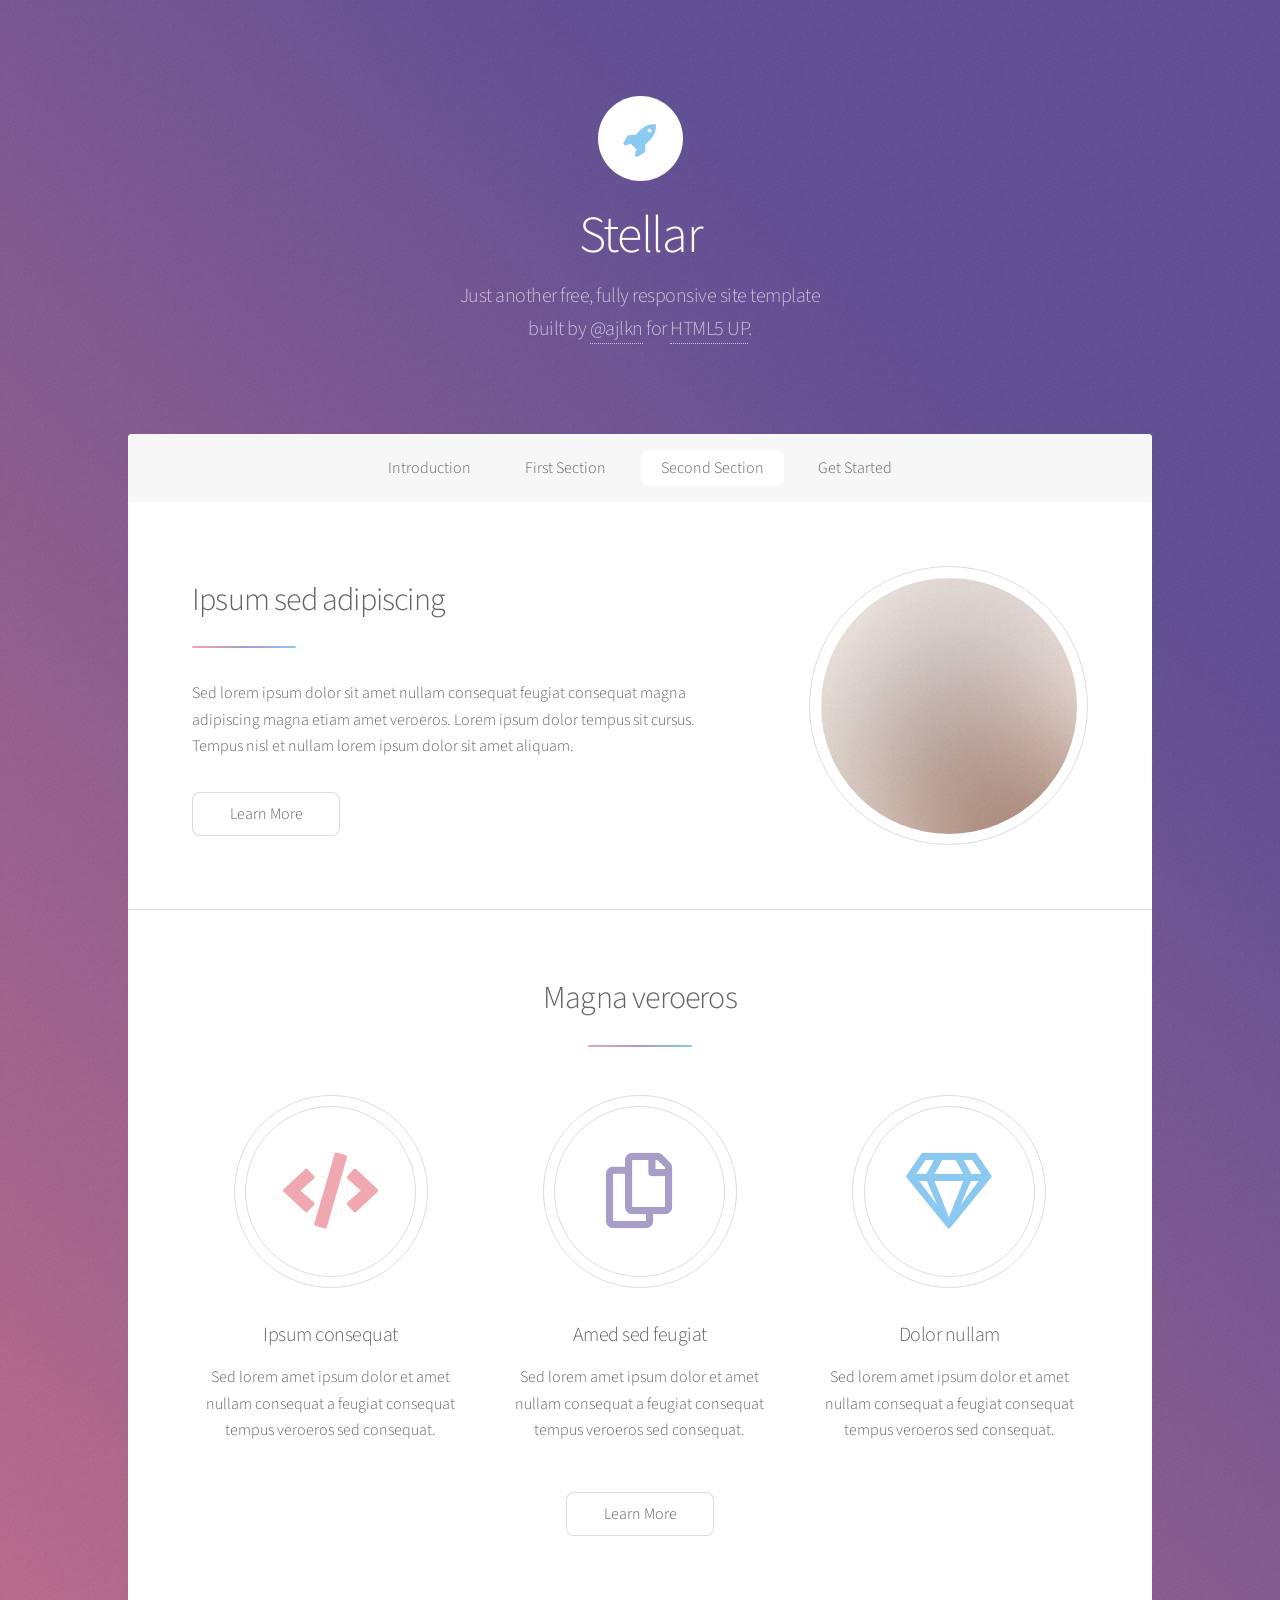
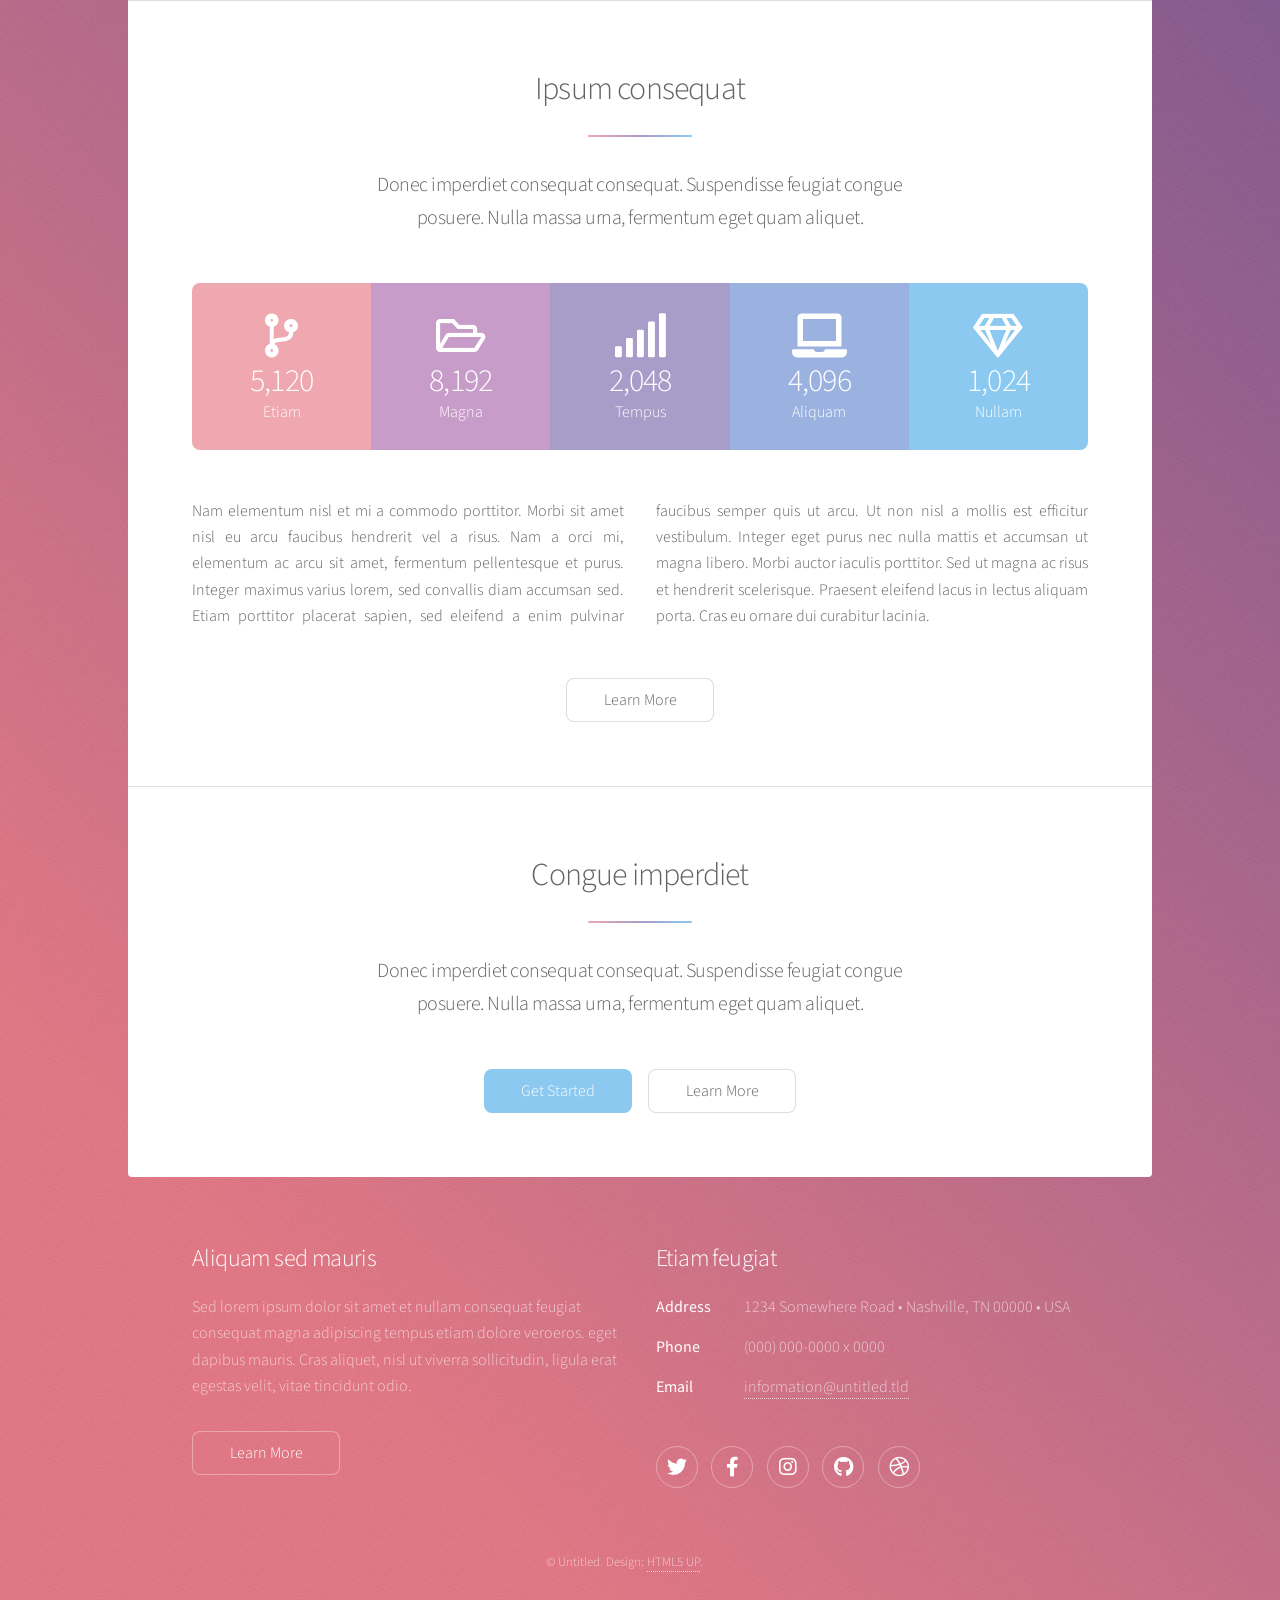
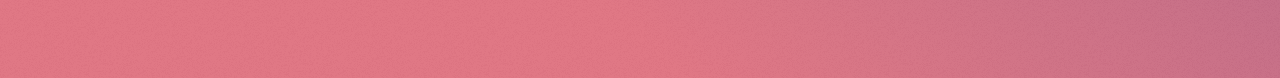
<file: html5up-stellar/index.html>
<!DOCTYPE HTML>
<!--
	Stellar by HTML5 UP
	html5up.net | @ajlkn
	Free for personal and commercial use under the CCA 3.0 license (html5up.net/license)
-->
<html>
	<head>
		<title>Stellar by HTML5 UP</title>
		<meta charset="utf-8" />
		<meta name="viewport" content="width=device-width, initial-scale=1, user-scalable=no" />
		<link rel="stylesheet" href="assets/css/main.css" />
		<noscript><link rel="stylesheet" href="assets/css/noscript.css" /></noscript>
	</head>
	<body class="is-preload">

		<!-- Wrapper -->
			<div id="wrapper">

				<!-- Header -->
					<header id="header" class="alt">
						<span class="logo"><img src="images/logo.svg" alt="" /></span>
						<h1>Stellar</h1>
						<p>Just another free, fully responsive site template<br />
						built by <a href="https://twitter.com/ajlkn">@ajlkn</a> for <a href="https://html5up.net">HTML5 UP</a>.</p>
					</header>

				<!-- Nav -->
					<nav id="nav">
						<ul>
							<li><a href="#intro" class="active">Introduction</a></li>
							<li><a href="#first">First Section</a></li>
							<li><a href="#second">Second Section</a></li>
							<li><a href="#cta">Get Started</a></li>
						</ul>
					</nav>

				<!-- Main -->
					<div id="main">

						<!-- Introduction -->
							<section id="intro" class="main">
								<div class="spotlight">
									<div class="content">
										<header class="major">
											<h2>Ipsum sed adipiscing</h2>
										</header>
										<p>Sed lorem ipsum dolor sit amet nullam consequat feugiat consequat magna
										adipiscing magna etiam amet veroeros. Lorem ipsum dolor tempus sit cursus.
										Tempus nisl et nullam lorem ipsum dolor sit amet aliquam.</p>
										<ul class="actions">
											<li><a href="generic.html" class="button">Learn More</a></li>
										</ul>
									</div>
									<span class="image"><img src="images/pic01.jpg" alt="" /></span>
								</div>
							</section>

						<!-- First Section -->
							<section id="first" class="main special">
								<header class="major">
									<h2>Magna veroeros</h2>
								</header>
								<ul class="features">
									<li>
										<span class="icon solid major style1 fa-code"></span>
										<h3>Ipsum consequat</h3>
										<p>Sed lorem amet ipsum dolor et amet nullam consequat a feugiat consequat tempus veroeros sed consequat.</p>
									</li>
									<li>
										<span class="icon major style3 fa-copy"></span>
										<h3>Amed sed feugiat</h3>
										<p>Sed lorem amet ipsum dolor et amet nullam consequat a feugiat consequat tempus veroeros sed consequat.</p>
									</li>
									<li>
										<span class="icon major style5 fa-gem"></span>
										<h3>Dolor nullam</h3>
										<p>Sed lorem amet ipsum dolor et amet nullam consequat a feugiat consequat tempus veroeros sed consequat.</p>
									</li>
								</ul>
								<footer class="major">
									<ul class="actions special">
										<li><a href="generic.html" class="button">Learn More</a></li>
									</ul>
								</footer>
							</section>

						<!-- Second Section -->
							<section id="second" class="main special">
								<header class="major">
									<h2>Ipsum consequat</h2>
									<p>Donec imperdiet consequat consequat. Suspendisse feugiat congue<br />
									posuere. Nulla massa urna, fermentum eget quam aliquet.</p>
								</header>
								<ul class="statistics">
									<li class="style1">
										<span class="icon solid fa-code-branch"></span>
										<strong>5,120</strong> Etiam
									</li>
									<li class="style2">
										<span class="icon fa-folder-open"></span>
										<strong>8,192</strong> Magna
									</li>
									<li class="style3">
										<span class="icon solid fa-signal"></span>
										<strong>2,048</strong> Tempus
									</li>
									<li class="style4">
										<span class="icon solid fa-laptop"></span>
										<strong>4,096</strong> Aliquam
									</li>
									<li class="style5">
										<span class="icon fa-gem"></span>
										<strong>1,024</strong> Nullam
									</li>
								</ul>
								<p class="content">Nam elementum nisl et mi a commodo porttitor. Morbi sit amet nisl eu arcu faucibus hendrerit vel a risus. Nam a orci mi, elementum ac arcu sit amet, fermentum pellentesque et purus. Integer maximus varius lorem, sed convallis diam accumsan sed. Etiam porttitor placerat sapien, sed eleifend a enim pulvinar faucibus semper quis ut arcu. Ut non nisl a mollis est efficitur vestibulum. Integer eget purus nec nulla mattis et accumsan ut magna libero. Morbi auctor iaculis porttitor. Sed ut magna ac risus et hendrerit scelerisque. Praesent eleifend lacus in lectus aliquam porta. Cras eu ornare dui curabitur lacinia.</p>
								<footer class="major">
									<ul class="actions special">
										<li><a href="generic.html" class="button">Learn More</a></li>
									</ul>
								</footer>
							</section>

						<!-- Get Started -->
							<section id="cta" class="main special">
								<header class="major">
									<h2>Congue imperdiet</h2>
									<p>Donec imperdiet consequat consequat. Suspendisse feugiat congue<br />
									posuere. Nulla massa urna, fermentum eget quam aliquet.</p>
								</header>
								<footer class="major">
									<ul class="actions special">
										<li><a href="generic.html" class="button primary">Get Started</a></li>
										<li><a href="generic.html" class="button">Learn More</a></li>
									</ul>
								</footer>
							</section>

					</div>

				<!-- Footer -->
					<footer id="footer">
						<section>
							<h2>Aliquam sed mauris</h2>
							<p>Sed lorem ipsum dolor sit amet et nullam consequat feugiat consequat magna adipiscing tempus etiam dolore veroeros. eget dapibus mauris. Cras aliquet, nisl ut viverra sollicitudin, ligula erat egestas velit, vitae tincidunt odio.</p>
							<ul class="actions">
								<li><a href="generic.html" class="button">Learn More</a></li>
							</ul>
						</section>
						<section>
							<h2>Etiam feugiat</h2>
							<dl class="alt">
								<dt>Address</dt>
								<dd>1234 Somewhere Road &bull; Nashville, TN 00000 &bull; USA</dd>
								<dt>Phone</dt>
								<dd>(000) 000-0000 x 0000</dd>
								<dt>Email</dt>
								<dd><a href="#">information@untitled.tld</a></dd>
							</dl>
							<ul class="icons">
								<li><a href="#" class="icon brands fa-twitter alt"><span class="label">Twitter</span></a></li>
								<li><a href="#" class="icon brands fa-facebook-f alt"><span class="label">Facebook</span></a></li>
								<li><a href="#" class="icon brands fa-instagram alt"><span class="label">Instagram</span></a></li>
								<li><a href="#" class="icon brands fa-github alt"><span class="label">GitHub</span></a></li>
								<li><a href="#" class="icon brands fa-dribbble alt"><span class="label">Dribbble</span></a></li>
							</ul>
						</section>
						<p class="copyright">&copy; Untitled. Design: <a href="https://html5up.net">HTML5 UP</a>.</p>
					</footer>

			</div>

		<!-- Scripts -->
			<script src="assets/js/jquery.min.js"></script>
			<script src="assets/js/jquery.scrollex.min.js"></script>
			<script src="assets/js/jquery.scrolly.min.js"></script>
			<script src="assets/js/browser.min.js"></script>
			<script src="assets/js/breakpoints.min.js"></script>
			<script src="assets/js/util.js"></script>
			<script src="assets/js/main.js"></script>

	</body>
</html>
</file>
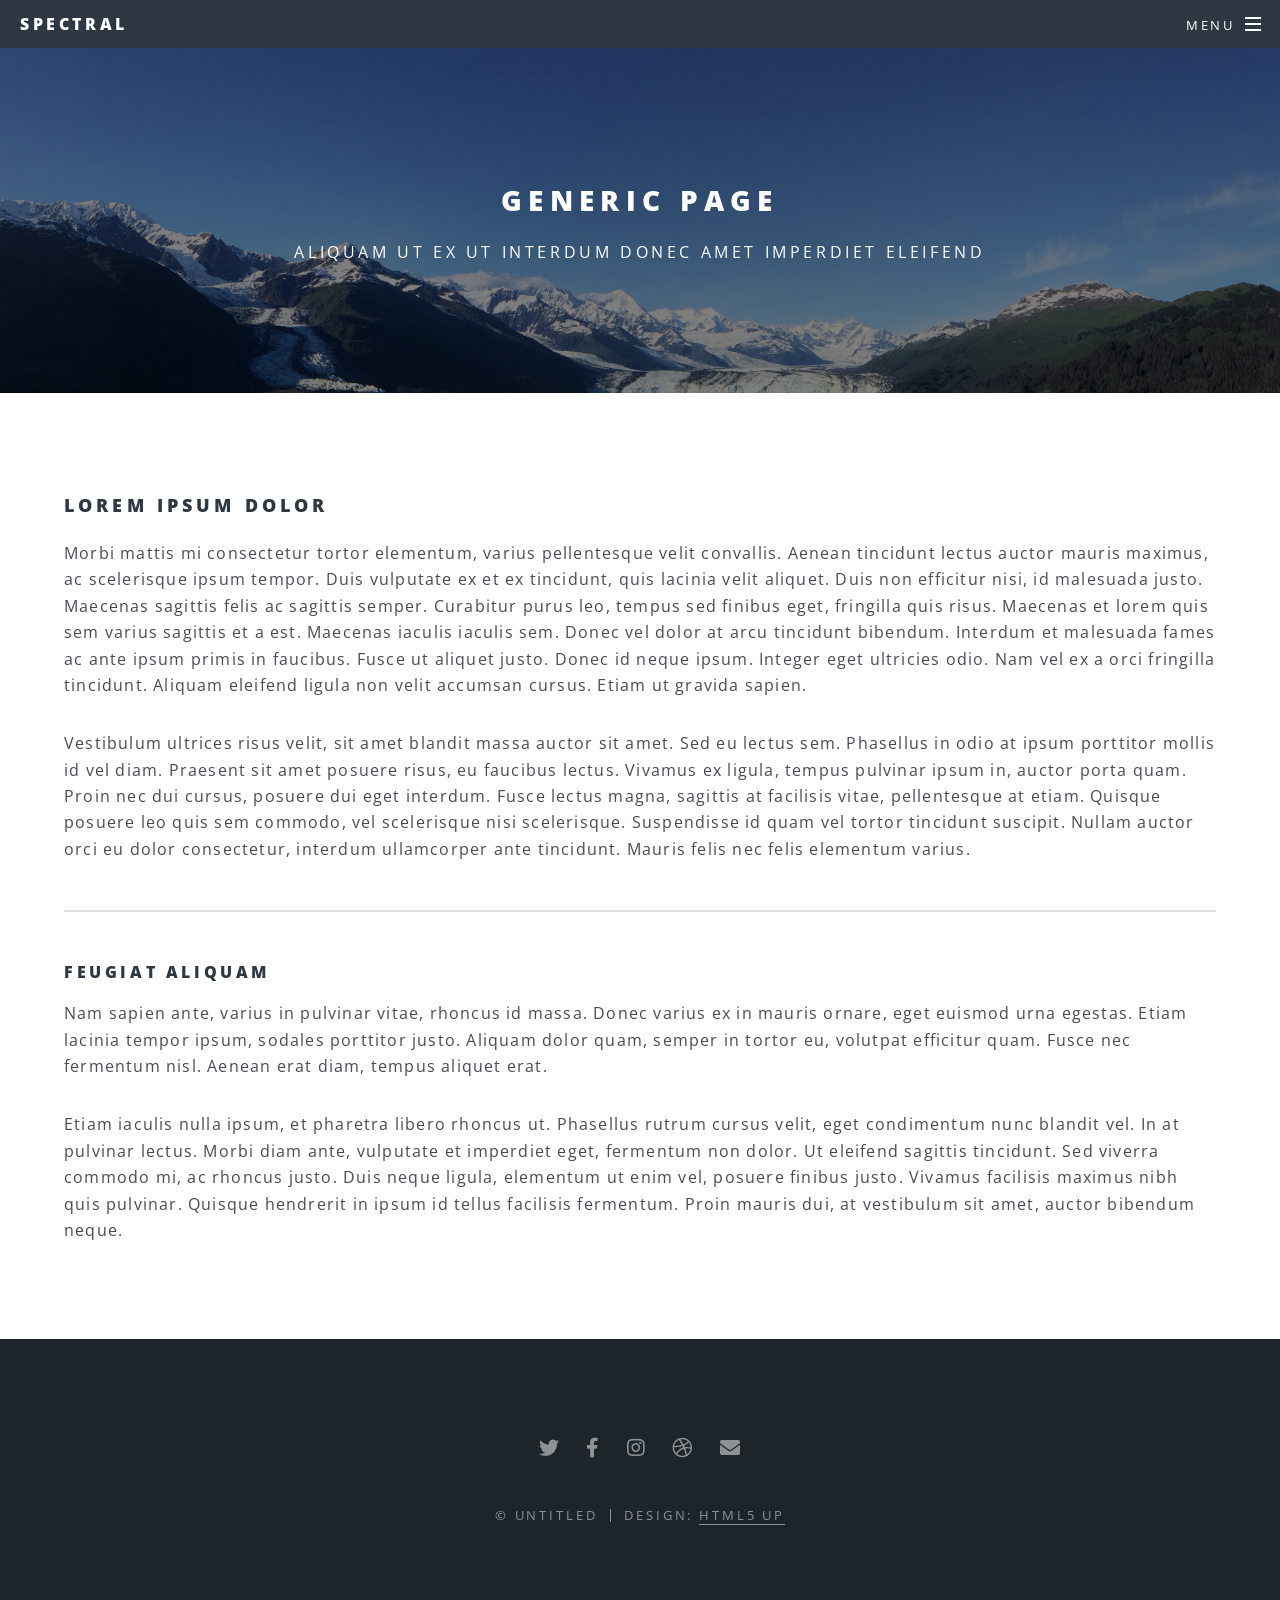
<file: generic.html>
<!DOCTYPE HTML>
<!--
	Spectral by HTML5 UP
	html5up.net | @ajlkn
	Free for personal and commercial use under the CCA 3.0 license (html5up.net/license)
-->
<html>
	<head>
		<title>Generic - Spectral by HTML5 UP</title>
		<meta charset="utf-8" />
		<meta name="viewport" content="width=device-width, initial-scale=1, user-scalable=no" />
		<link rel="stylesheet" href="assets/css/main.css" />
		<noscript><link rel="stylesheet" href="assets/css/noscript.css" /></noscript>
	</head>
	<body class="is-preload">

		<!-- Page Wrapper -->
			<div id="page-wrapper">

				<!-- Header -->
					<header id="header">
						<h1><a href="index.html">Spectral</a></h1>
						<nav id="nav">
							<ul>
								<li class="special">
									<a href="#menu" class="menuToggle"><span>Menu</span></a>
									<div id="menu">
										<ul>
											<li><a href="index.html">Home</a></li>
											<li><a href="generic.html">Generic</a></li>
											<li><a href="elements.html">Elements</a></li>
											<li><a href="#">Sign Up</a></li>
											<li><a href="#">Log In</a></li>
										</ul>
									</div>
								</li>
							</ul>
						</nav>
					</header>

				<!-- Main -->
					<article id="main">
						<header>
							<h2>Generic Page</h2>
							<p>Aliquam ut ex ut interdum donec amet imperdiet eleifend</p>
						</header>
						<section class="wrapper style5">
							<div class="inner">

								<h3>Lorem ipsum dolor</h3>
								<p>Morbi mattis mi consectetur tortor elementum, varius pellentesque velit convallis. Aenean tincidunt lectus auctor mauris maximus, ac scelerisque ipsum tempor. Duis vulputate ex et ex tincidunt, quis lacinia velit aliquet. Duis non efficitur nisi, id malesuada justo. Maecenas sagittis felis ac sagittis semper. Curabitur purus leo, tempus sed finibus eget, fringilla quis risus. Maecenas et lorem quis sem varius sagittis et a est. Maecenas iaculis iaculis sem. Donec vel dolor at arcu tincidunt bibendum. Interdum et malesuada fames ac ante ipsum primis in faucibus. Fusce ut aliquet justo. Donec id neque ipsum. Integer eget ultricies odio. Nam vel ex a orci fringilla tincidunt. Aliquam eleifend ligula non velit accumsan cursus. Etiam ut gravida sapien.</p>

								<p>Vestibulum ultrices risus velit, sit amet blandit massa auctor sit amet. Sed eu lectus sem. Phasellus in odio at ipsum porttitor mollis id vel diam. Praesent sit amet posuere risus, eu faucibus lectus. Vivamus ex ligula, tempus pulvinar ipsum in, auctor porta quam. Proin nec dui cursus, posuere dui eget interdum. Fusce lectus magna, sagittis at facilisis vitae, pellentesque at etiam. Quisque posuere leo quis sem commodo, vel scelerisque nisi scelerisque. Suspendisse id quam vel tortor tincidunt suscipit. Nullam auctor orci eu dolor consectetur, interdum ullamcorper ante tincidunt. Mauris felis nec felis elementum varius.</p>

								<hr />

								<h4>Feugiat aliquam</h4>
								<p>Nam sapien ante, varius in pulvinar vitae, rhoncus id massa. Donec varius ex in mauris ornare, eget euismod urna egestas. Etiam lacinia tempor ipsum, sodales porttitor justo. Aliquam dolor quam, semper in tortor eu, volutpat efficitur quam. Fusce nec fermentum nisl. Aenean erat diam, tempus aliquet erat.</p>

								<p>Etiam iaculis nulla ipsum, et pharetra libero rhoncus ut. Phasellus rutrum cursus velit, eget condimentum nunc blandit vel. In at pulvinar lectus. Morbi diam ante, vulputate et imperdiet eget, fermentum non dolor. Ut eleifend sagittis tincidunt. Sed viverra commodo mi, ac rhoncus justo. Duis neque ligula, elementum ut enim vel, posuere finibus justo. Vivamus facilisis maximus nibh quis pulvinar. Quisque hendrerit in ipsum id tellus facilisis fermentum. Proin mauris dui, at vestibulum sit amet, auctor bibendum neque.</p>

							</div>
						</section>
					</article>

				<!-- Footer -->
					<footer id="footer">
						<ul class="icons">
							<li><a href="#" class="icon brands fa-twitter"><span class="label">Twitter</span></a></li>
							<li><a href="#" class="icon brands fa-facebook-f"><span class="label">Facebook</span></a></li>
							<li><a href="#" class="icon brands fa-instagram"><span class="label">Instagram</span></a></li>
							<li><a href="#" class="icon brands fa-dribbble"><span class="label">Dribbble</span></a></li>
							<li><a href="#" class="icon solid fa-envelope"><span class="label">Email</span></a></li>
						</ul>
						<ul class="copyright">
							<li>&copy; Untitled</li><li>Design: <a href="http://html5up.net">HTML5 UP</a></li>
						</ul>
					</footer>

			</div>

		<!-- Scripts -->
			<script src="assets/js/jquery.min.js"></script>
			<script src="assets/js/jquery.scrollex.min.js"></script>
			<script src="assets/js/jquery.scrolly.min.js"></script>
			<script src="assets/js/browser.min.js"></script>
			<script src="assets/js/breakpoints.min.js"></script>
			<script src="assets/js/util.js"></script>
			<script src="assets/js/main.js"></script>

	</body>
</html>
</file>
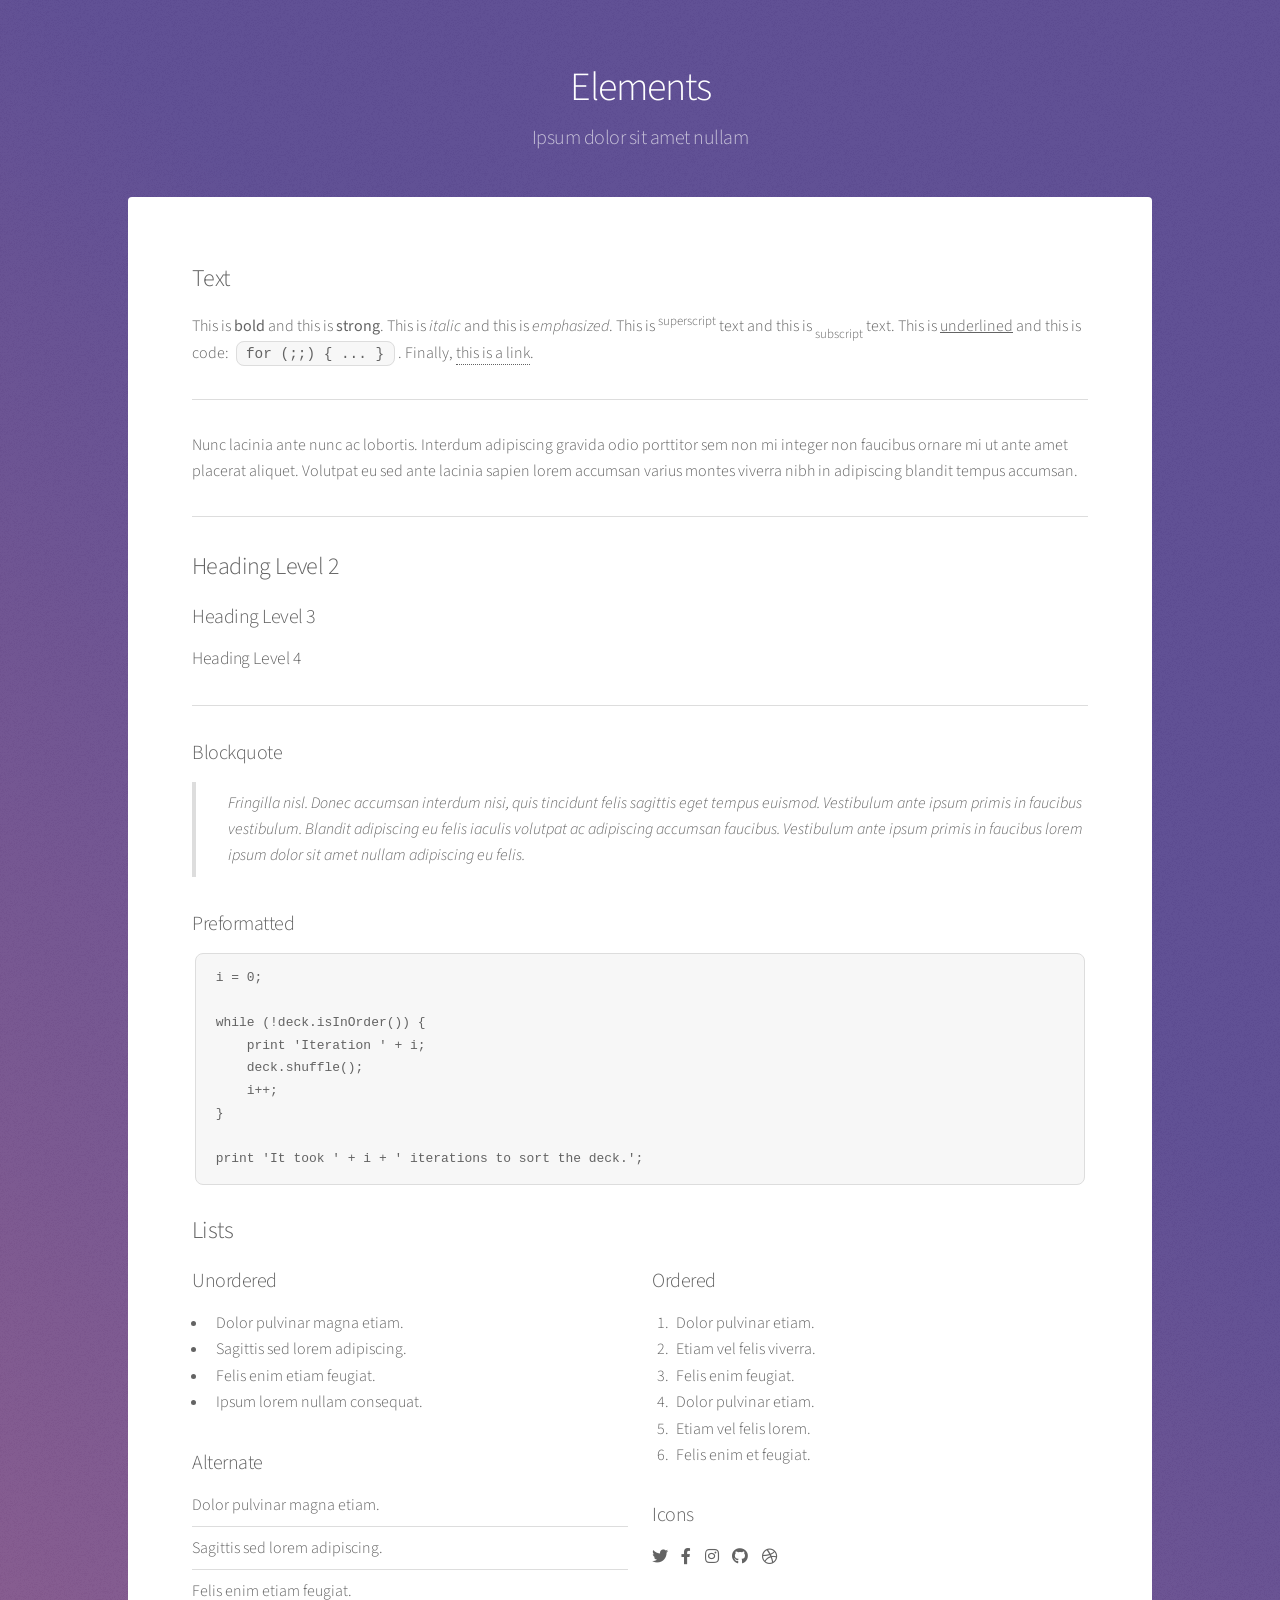
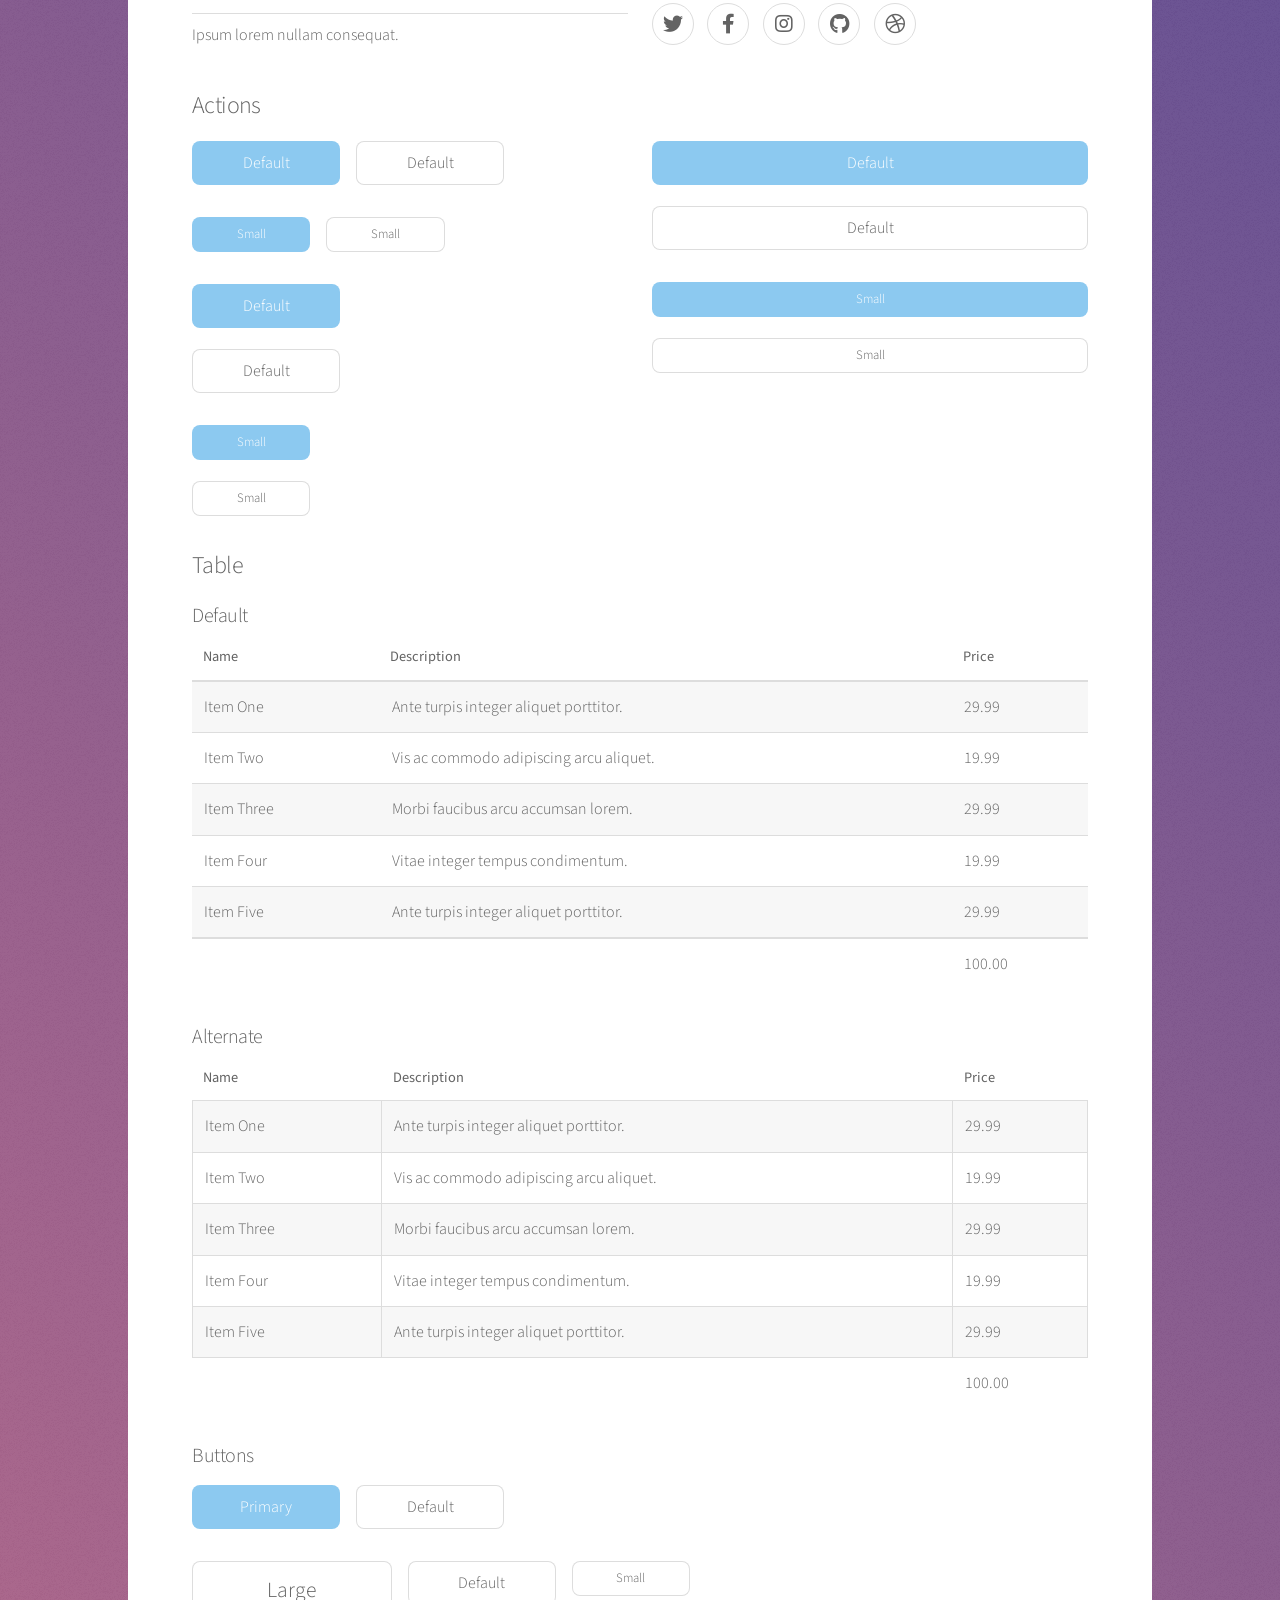
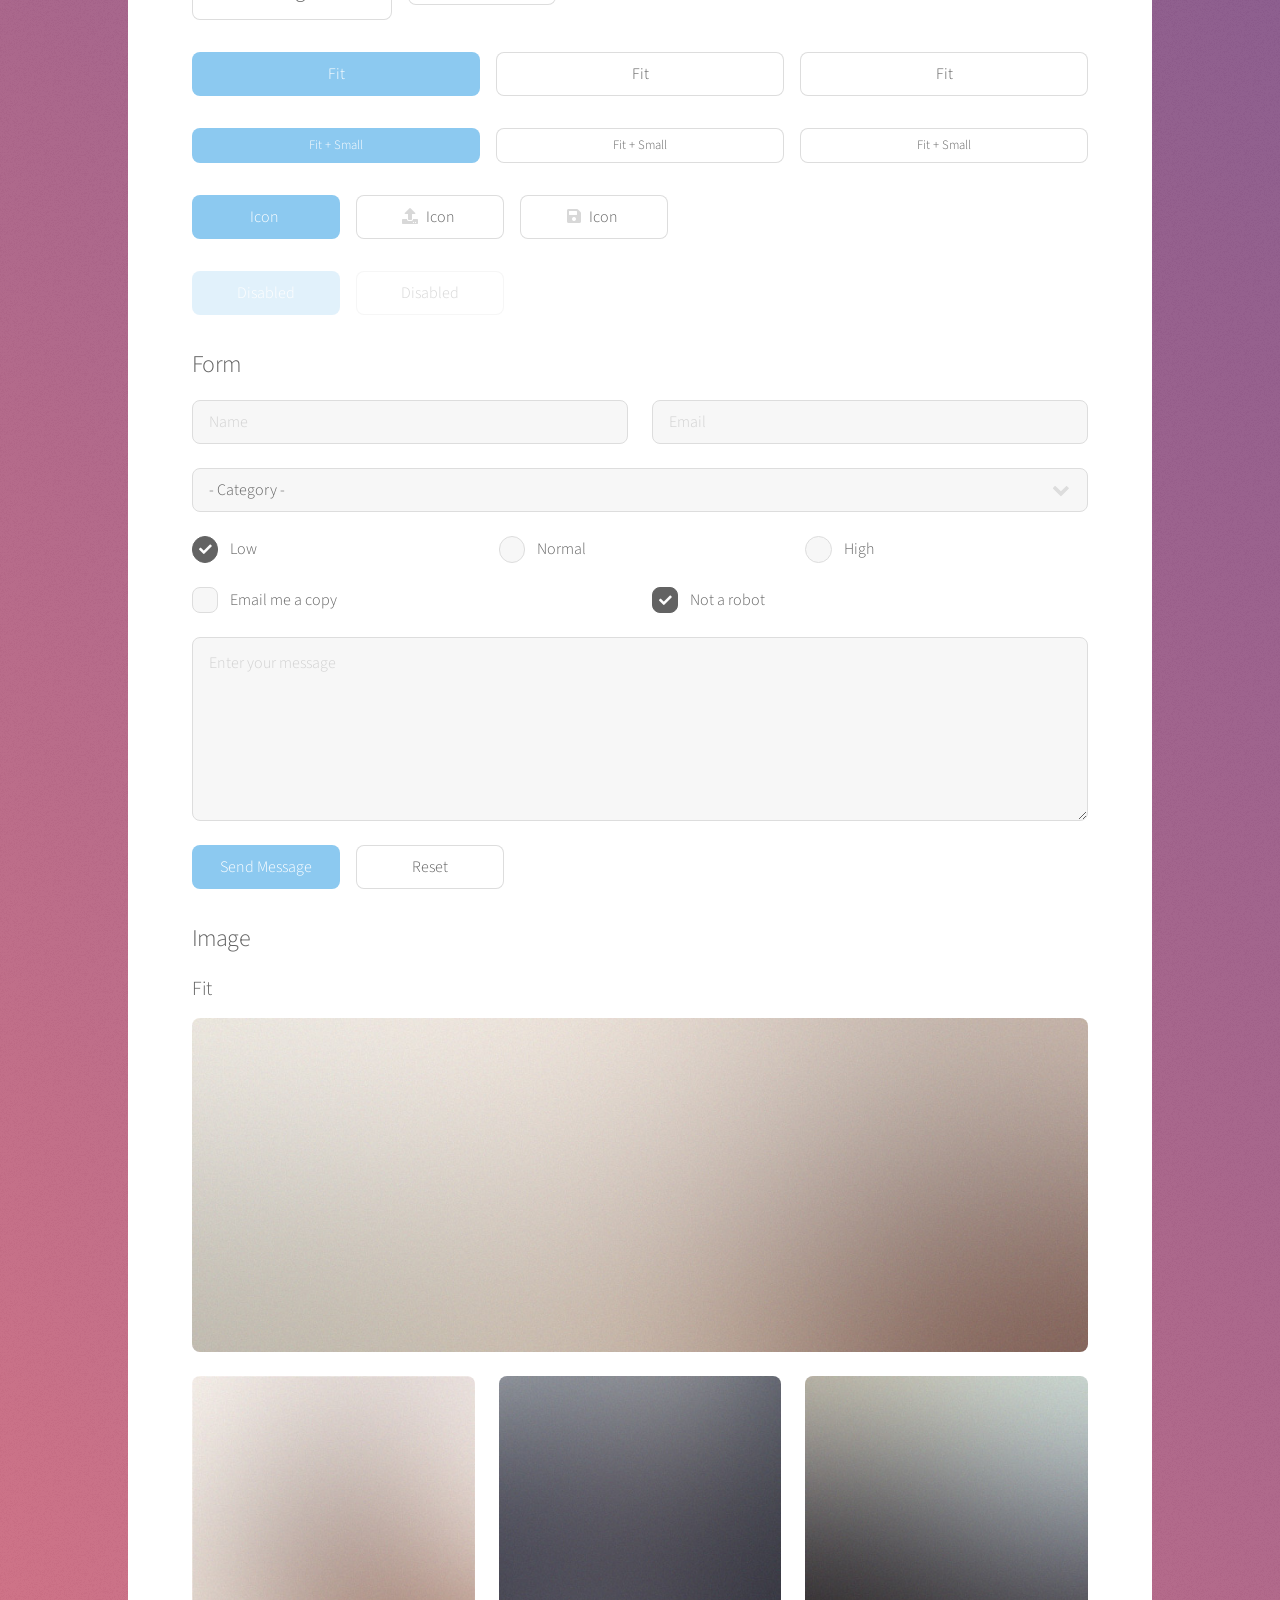
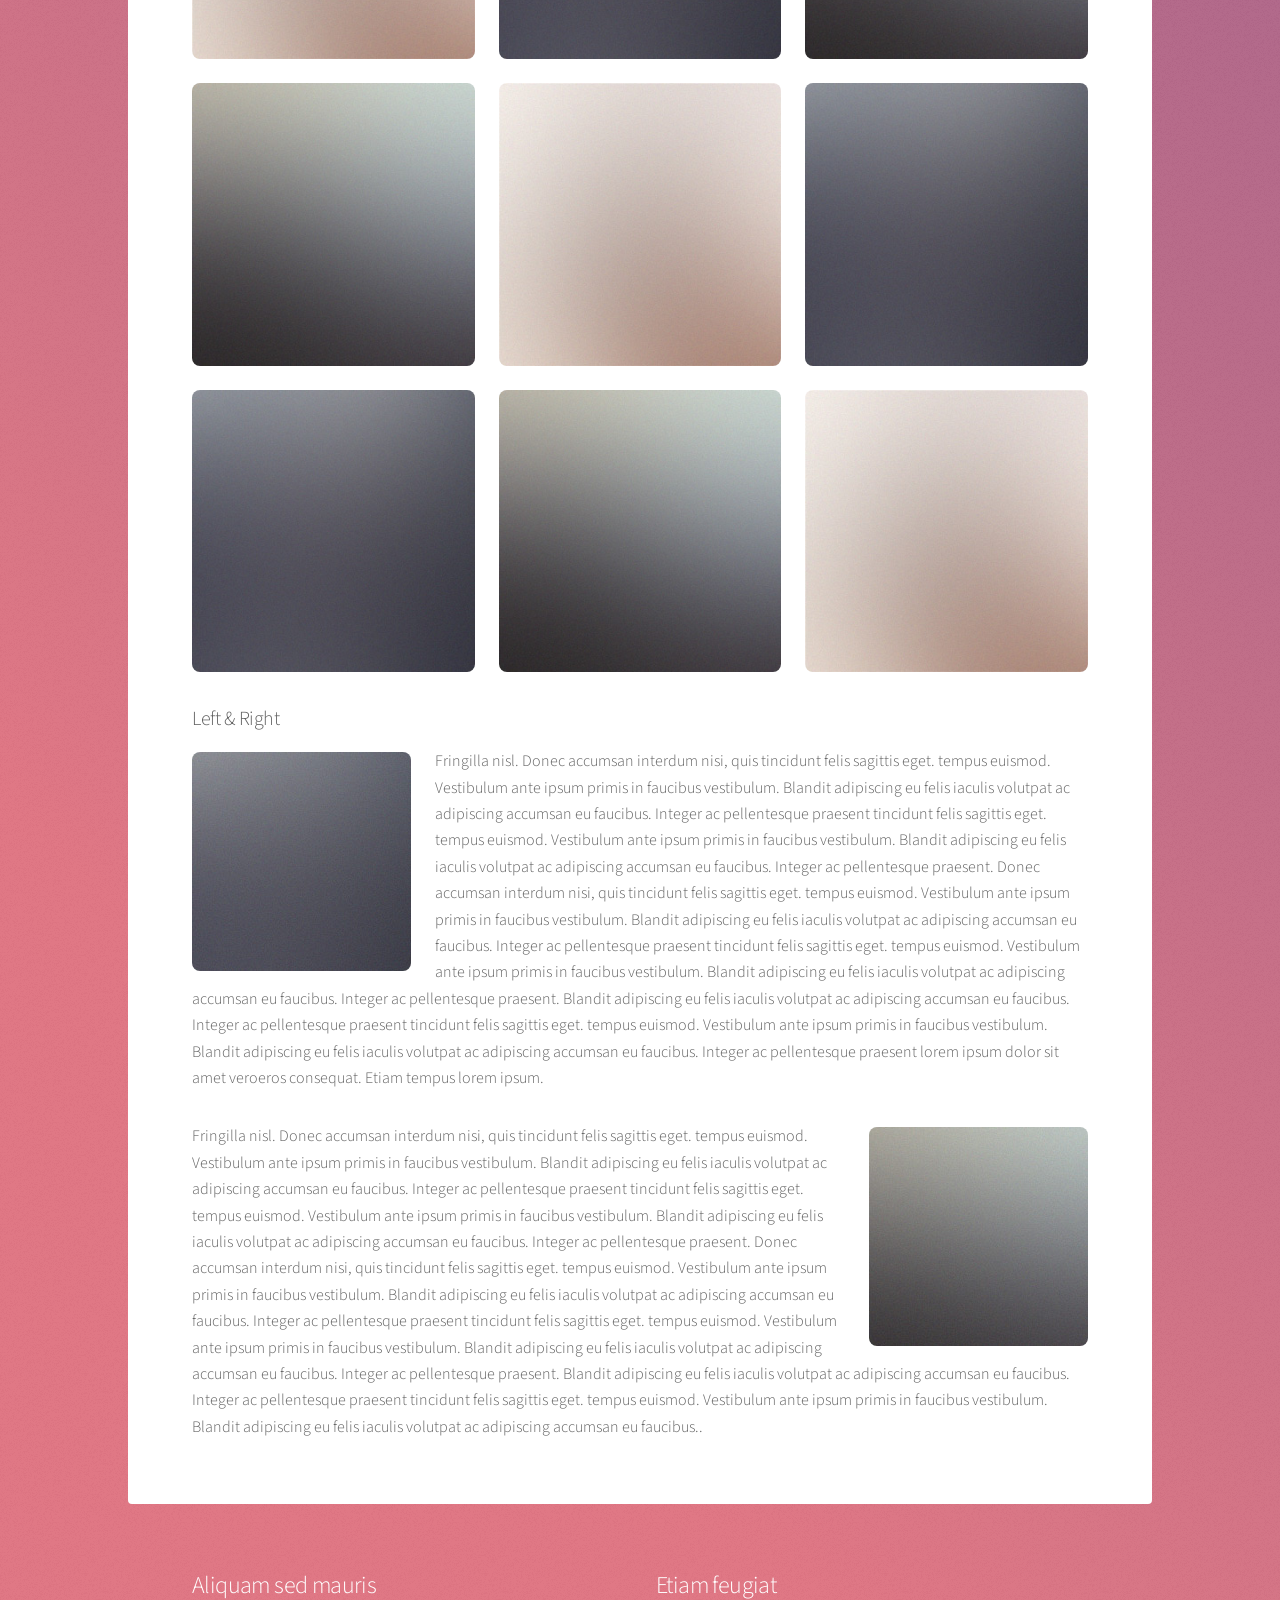
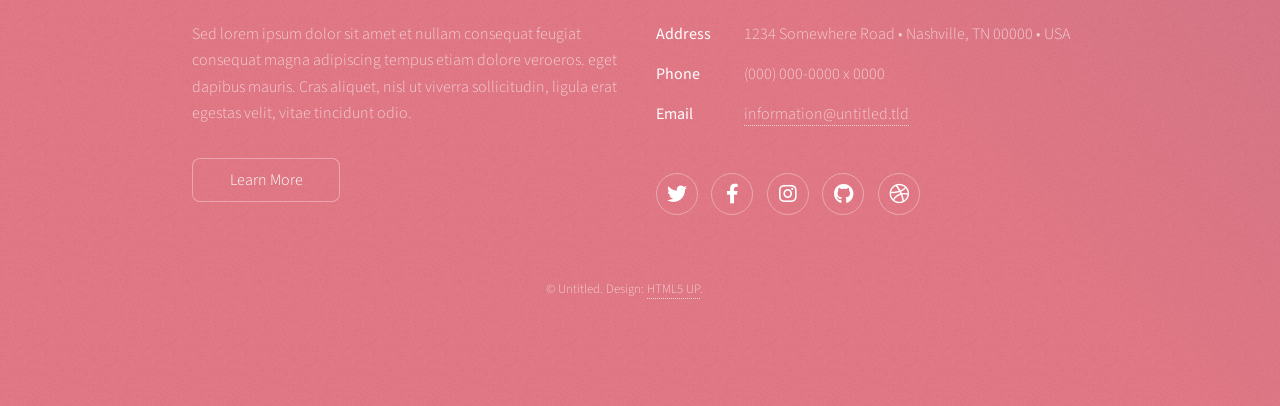
<file: html5up-stellar/elements.html>
<!DOCTYPE HTML>
<!--
	Stellar by HTML5 UP
	html5up.net | @ajlkn
	Free for personal and commercial use under the CCA 3.0 license (html5up.net/license)
-->
<html>
	<head>
		<title>Elements - Stellar by HTML5 UP</title>
		<meta charset="utf-8" />
		<meta name="viewport" content="width=device-width, initial-scale=1, user-scalable=no" />
		<link rel="stylesheet" href="assets/css/main.css" />
		<noscript><link rel="stylesheet" href="assets/css/noscript.css" /></noscript>
	</head>
	<body class="is-preload">

		<!-- Wrapper -->
			<div id="wrapper">

				<!-- Header -->
					<header id="header">
						<h1>Elements</h1>
						<p>Ipsum dolor sit amet nullam</p>
					</header>

				<!-- Main -->
					<div id="main">

						<!-- Content -->
							<section id="content" class="main">

								<!-- Text -->
									<section>
										<h2>Text</h2>
										<p>This is <b>bold</b> and this is <strong>strong</strong>. This is <i>italic</i> and this is <em>emphasized</em>.
										This is <sup>superscript</sup> text and this is <sub>subscript</sub> text.
										This is <u>underlined</u> and this is code: <code>for (;;) { ... }</code>. Finally, <a href="#">this is a link</a>.</p>
										<hr />
										<p>Nunc lacinia ante nunc ac lobortis. Interdum adipiscing gravida odio porttitor sem non mi integer non faucibus ornare mi ut ante amet placerat aliquet. Volutpat eu sed ante lacinia sapien lorem accumsan varius montes viverra nibh in adipiscing blandit tempus accumsan.</p>
										<hr />
										<h2>Heading Level 2</h2>
										<h3>Heading Level 3</h3>
										<h4>Heading Level 4</h4>
										<hr />
										<h3>Blockquote</h3>
										<blockquote>Fringilla nisl. Donec accumsan interdum nisi, quis tincidunt felis sagittis eget tempus euismod. Vestibulum ante ipsum primis in faucibus vestibulum. Blandit adipiscing eu felis iaculis volutpat ac adipiscing accumsan faucibus. Vestibulum ante ipsum primis in faucibus lorem ipsum dolor sit amet nullam adipiscing eu felis.</blockquote>
										<h3>Preformatted</h3>
										<pre><code>i = 0;

while (!deck.isInOrder()) {
    print 'Iteration ' + i;
    deck.shuffle();
    i++;
}

print 'It took ' + i + ' iterations to sort the deck.';</code></pre>
									</section>

								<!-- Lists -->
									<section>
										<h2>Lists</h2>
										<div class="row">
											<div class="col-6 col-12-medium">
												<h3>Unordered</h3>
												<ul>
													<li>Dolor pulvinar magna etiam.</li>
													<li>Sagittis sed lorem adipiscing.</li>
													<li>Felis enim etiam feugiat.</li>
													<li>Ipsum lorem nullam consequat.</li>
												</ul>
												<h3>Alternate</h3>
												<ul class="alt">
													<li>Dolor pulvinar magna etiam.</li>
													<li>Sagittis sed lorem adipiscing.</li>
													<li>Felis enim etiam feugiat.</li>
													<li>Ipsum lorem nullam consequat.</li>
												</ul>
											</div>
											<div class="col-6 col-12-medium">
												<h3>Ordered</h3>
												<ol>
													<li>Dolor pulvinar etiam.</li>
													<li>Etiam vel felis viverra.</li>
													<li>Felis enim feugiat.</li>
													<li>Dolor pulvinar etiam.</li>
													<li>Etiam vel felis lorem.</li>
													<li>Felis enim et feugiat.</li>
												</ol>
												<h3>Icons</h3>
												<ul class="icons">
													<li><a href="#" class="icon brands fa-twitter"><span class="label">Twitter</span></a></li>
													<li><a href="#" class="icon brands fa-facebook-f"><span class="label">Facebook</span></a></li>
													<li><a href="#" class="icon brands fa-instagram"><span class="label">Instagram</span></a></li>
													<li><a href="#" class="icon brands fa-github"><span class="label">GitHub</span></a></li>
													<li><a href="#" class="icon brands fa-dribbble"><span class="label">Dribbble</span></a></li>
												</ul>
												<ul class="icons">
													<li><a href="#" class="icon brands alt fa-twitter"><span class="label">Twitter</span></a></li>
													<li><a href="#" class="icon brands alt fa-facebook-f"><span class="label">Facebook</span></a></li>
													<li><a href="#" class="icon brands alt fa-instagram"><span class="label">Instagram</span></a></li>
													<li><a href="#" class="icon brands alt fa-github"><span class="label">GitHub</span></a></li>
													<li><a href="#" class="icon brands alt fa-dribbble"><span class="label">Dribbble</span></a></li>
												</ul>
											</div>
										</div>
										<h2>Actions</h2>
										<div class="row">
											<div class="col-6 col-12-medium">
												<ul class="actions">
													<li><a href="#" class="button primary">Default</a></li>
													<li><a href="#" class="button">Default</a></li>
												</ul>
												<ul class="actions small">
													<li><a href="#" class="button primary small">Small</a></li>
													<li><a href="#" class="button small">Small</a></li>
												</ul>
												<ul class="actions stacked">
													<li><a href="#" class="button primary">Default</a></li>
													<li><a href="#" class="button">Default</a></li>
												</ul>
												<ul class="actions stacked">
													<li><a href="#" class="button primary small">Small</a></li>
													<li><a href="#" class="button small">Small</a></li>
												</ul>
											</div>
											<div class="col-6 col-12-medium">
												<ul class="actions stacked">
													<li><a href="#" class="button primary fit">Default</a></li>
													<li><a href="#" class="button fit">Default</a></li>
												</ul>
												<ul class="actions stacked">
													<li><a href="#" class="button primary small fit">Small</a></li>
													<li><a href="#" class="button small fit">Small</a></li>
												</ul>
											</div>
										</div>
									</section>

								<!-- Table -->
									<section>
										<h2>Table</h2>
										<h3>Default</h3>
										<div class="table-wrapper">
											<table>
												<thead>
													<tr>
														<th>Name</th>
														<th>Description</th>
														<th>Price</th>
													</tr>
												</thead>
												<tbody>
													<tr>
														<td>Item One</td>
														<td>Ante turpis integer aliquet porttitor.</td>
														<td>29.99</td>
													</tr>
													<tr>
														<td>Item Two</td>
														<td>Vis ac commodo adipiscing arcu aliquet.</td>
														<td>19.99</td>
													</tr>
													<tr>
														<td>Item Three</td>
														<td> Morbi faucibus arcu accumsan lorem.</td>
														<td>29.99</td>
													</tr>
													<tr>
														<td>Item Four</td>
														<td>Vitae integer tempus condimentum.</td>
														<td>19.99</td>
													</tr>
													<tr>
														<td>Item Five</td>
														<td>Ante turpis integer aliquet porttitor.</td>
														<td>29.99</td>
													</tr>
												</tbody>
												<tfoot>
													<tr>
														<td colspan="2"></td>
														<td>100.00</td>
													</tr>
												</tfoot>
											</table>
										</div>

										<h3>Alternate</h3>
										<div class="table-wrapper">
											<table class="alt">
												<thead>
													<tr>
														<th>Name</th>
														<th>Description</th>
														<th>Price</th>
													</tr>
												</thead>
												<tbody>
													<tr>
														<td>Item One</td>
														<td>Ante turpis integer aliquet porttitor.</td>
														<td>29.99</td>
													</tr>
													<tr>
														<td>Item Two</td>
														<td>Vis ac commodo adipiscing arcu aliquet.</td>
														<td>19.99</td>
													</tr>
													<tr>
														<td>Item Three</td>
														<td> Morbi faucibus arcu accumsan lorem.</td>
														<td>29.99</td>
													</tr>
													<tr>
														<td>Item Four</td>
														<td>Vitae integer tempus condimentum.</td>
														<td>19.99</td>
													</tr>
													<tr>
														<td>Item Five</td>
														<td>Ante turpis integer aliquet porttitor.</td>
														<td>29.99</td>
													</tr>
												</tbody>
												<tfoot>
													<tr>
														<td colspan="2"></td>
														<td>100.00</td>
													</tr>
												</tfoot>
											</table>
										</div>
									</section>

								<!-- Buttons -->
									<section>
										<h3>Buttons</h3>
										<ul class="actions">
											<li><a href="#" class="button primary">Primary</a></li>
											<li><a href="#" class="button">Default</a></li>
										</ul>
										<ul class="actions">
											<li><a href="#" class="button large">Large</a></li>
											<li><a href="#" class="button">Default</a></li>
											<li><a href="#" class="button small">Small</a></li>
										</ul>
										<ul class="actions fit">
											<li><a href="#" class="button primary fit">Fit</a></li>
											<li><a href="#" class="button fit">Fit</a></li>
											<li><a href="#" class="button fit">Fit</a></li>
										</ul>
										<ul class="actions fit small">
											<li><a href="#" class="button primary fit small">Fit + Small</a></li>
											<li><a href="#" class="button fit small">Fit + Small</a></li>
											<li><a href="#" class="button fit small">Fit + Small</a></li>
										</ul>
										<ul class="actions">
											<li><a href="#" class="button primary icon solidfa-download">Icon</a></li>
											<li><a href="#" class="button icon solid fa-upload">Icon</a></li>
											<li><a href="#" class="button icon solid fa-save">Icon</a></li>
										</ul>
										<ul class="actions">
											<li><span class="button primary disabled">Disabled</span></li>
											<li><span class="button disabled">Disabled</span></li>
										</ul>
									</section>

								<!-- Form -->
									<section>
										<h2>Form</h2>
										<form method="post" action="#">
											<div class="row gtr-uniform">
												<div class="col-6 col-12-xsmall">
													<input type="text" name="demo-name" id="demo-name" value="" placeholder="Name" />
												</div>
												<div class="col-6 col-12-xsmall">
													<input type="email" name="demo-email" id="demo-email" value="" placeholder="Email" />
												</div>
												<div class="col-12">
													<select name="demo-category" id="demo-category">
														<option value="">- Category -</option>
														<option value="1">Manufacturing</option>
														<option value="1">Shipping</option>
														<option value="1">Administration</option>
														<option value="1">Human Resources</option>
													</select>
												</div>
												<div class="col-4 col-12-small">
													<input type="radio" id="demo-priority-low" name="demo-priority" checked>
													<label for="demo-priority-low">Low</label>
												</div>
												<div class="col-4 col-12-small">
													<input type="radio" id="demo-priority-normal" name="demo-priority">
													<label for="demo-priority-normal">Normal</label>
												</div>
												<div class="col-4 col-12-small">
													<input type="radio" id="demo-priority-high" name="demo-priority">
													<label for="demo-priority-high">High</label>
												</div>
												<div class="col-6 col-12-small">
													<input type="checkbox" id="demo-copy" name="demo-copy">
													<label for="demo-copy">Email me a copy</label>
												</div>
												<div class="col-6 col-12-small">
													<input type="checkbox" id="demo-human" name="demo-human" checked>
													<label for="demo-human">Not a robot</label>
												</div>
												<div class="col-12">
													<textarea name="demo-message" id="demo-message" placeholder="Enter your message" rows="6"></textarea>
												</div>
												<div class="col-12">
													<ul class="actions">
														<li><input type="submit" value="Send Message" class="primary" /></li>
														<li><input type="reset" value="Reset" /></li>
													</ul>
												</div>
											</div>
										</form>
									</section>

								<!-- Image -->
									<section>
										<h2>Image</h2>
										<h3>Fit</h3>
										<div class="box alt">
											<div class="row gtr-uniform">
												<div class="col-12"><span class="image fit"><img src="images/pic04.jpg" alt="" /></span></div>
												<div class="col-4"><span class="image fit"><img src="images/pic01.jpg" alt="" /></span></div>
												<div class="col-4"><span class="image fit"><img src="images/pic02.jpg" alt="" /></span></div>
												<div class="col-4"><span class="image fit"><img src="images/pic03.jpg" alt="" /></span></div>
												<div class="col-4"><span class="image fit"><img src="images/pic03.jpg" alt="" /></span></div>
												<div class="col-4"><span class="image fit"><img src="images/pic01.jpg" alt="" /></span></div>
												<div class="col-4"><span class="image fit"><img src="images/pic02.jpg" alt="" /></span></div>
												<div class="col-4"><span class="image fit"><img src="images/pic02.jpg" alt="" /></span></div>
												<div class="col-4"><span class="image fit"><img src="images/pic03.jpg" alt="" /></span></div>
												<div class="col-4"><span class="image fit"><img src="images/pic01.jpg" alt="" /></span></div>
											</div>
										</div>
										<h3>Left &amp; Right</h3>
										<p><span class="image left"><img src="images/pic05.jpg" alt="" /></span>Fringilla nisl. Donec accumsan interdum nisi, quis tincidunt felis sagittis eget. tempus euismod. Vestibulum ante ipsum primis in faucibus vestibulum. Blandit adipiscing eu felis iaculis volutpat ac adipiscing accumsan eu faucibus. Integer ac pellentesque praesent tincidunt felis sagittis eget. tempus euismod. Vestibulum ante ipsum primis in faucibus vestibulum. Blandit adipiscing eu felis iaculis volutpat ac adipiscing accumsan eu faucibus. Integer ac pellentesque praesent. Donec accumsan interdum nisi, quis tincidunt felis sagittis eget. tempus euismod. Vestibulum ante ipsum primis in faucibus vestibulum. Blandit adipiscing eu felis iaculis volutpat ac adipiscing accumsan eu faucibus. Integer ac pellentesque praesent tincidunt felis sagittis eget. tempus euismod. Vestibulum ante ipsum primis in faucibus vestibulum. Blandit adipiscing eu felis iaculis volutpat ac adipiscing accumsan eu faucibus. Integer ac pellentesque praesent. Blandit adipiscing eu felis iaculis volutpat ac adipiscing accumsan eu faucibus. Integer ac pellentesque praesent tincidunt felis sagittis eget. tempus euismod. Vestibulum ante ipsum primis in faucibus vestibulum. Blandit adipiscing eu felis iaculis volutpat ac adipiscing accumsan eu faucibus. Integer ac pellentesque praesent lorem ipsum dolor sit amet veroeros consequat. Etiam tempus lorem ipsum.</p>
										<p><span class="image right"><img src="images/pic06.jpg" alt="" /></span>Fringilla nisl. Donec accumsan interdum nisi, quis tincidunt felis sagittis eget. tempus euismod. Vestibulum ante ipsum primis in faucibus vestibulum. Blandit adipiscing eu felis iaculis volutpat ac adipiscing accumsan eu faucibus. Integer ac pellentesque praesent tincidunt felis sagittis eget. tempus euismod. Vestibulum ante ipsum primis in faucibus vestibulum. Blandit adipiscing eu felis iaculis volutpat ac adipiscing accumsan eu faucibus. Integer ac pellentesque praesent. Donec accumsan interdum nisi, quis tincidunt felis sagittis eget. tempus euismod. Vestibulum ante ipsum primis in faucibus vestibulum. Blandit adipiscing eu felis iaculis volutpat ac adipiscing accumsan eu faucibus. Integer ac pellentesque praesent tincidunt felis sagittis eget. tempus euismod. Vestibulum ante ipsum primis in faucibus vestibulum. Blandit adipiscing eu felis iaculis volutpat ac adipiscing accumsan eu faucibus. Integer ac pellentesque praesent. Blandit adipiscing eu felis iaculis volutpat ac adipiscing accumsan eu faucibus. Integer ac pellentesque praesent tincidunt felis sagittis eget. tempus euismod. Vestibulum ante ipsum primis in faucibus vestibulum. Blandit adipiscing eu felis iaculis volutpat ac adipiscing accumsan eu faucibus..</p>
									</section>

							</section>

					</div>

				<!-- Footer -->
					<footer id="footer">
						<section>
							<h2>Aliquam sed mauris</h2>
							<p>Sed lorem ipsum dolor sit amet et nullam consequat feugiat consequat magna adipiscing tempus etiam dolore veroeros. eget dapibus mauris. Cras aliquet, nisl ut viverra sollicitudin, ligula erat egestas velit, vitae tincidunt odio.</p>
							<ul class="actions">
								<li><a href="#" class="button">Learn More</a></li>
							</ul>
						</section>
						<section>
							<h2>Etiam feugiat</h2>
							<dl class="alt">
								<dt>Address</dt>
								<dd>1234 Somewhere Road &bull; Nashville, TN 00000 &bull; USA</dd>
								<dt>Phone</dt>
								<dd>(000) 000-0000 x 0000</dd>
								<dt>Email</dt>
								<dd><a href="#">information@untitled.tld</a></dd>
							</dl>
							<ul class="icons">
								<li><a href="#" class="icon brands fa-twitter alt"><span class="label">Twitter</span></a></li>
								<li><a href="#" class="icon brands fa-facebook-f alt"><span class="label">Facebook</span></a></li>
								<li><a href="#" class="icon brands fa-instagram alt"><span class="label">Instagram</span></a></li>
								<li><a href="#" class="icon brands fa-github alt"><span class="label">GitHub</span></a></li>
								<li><a href="#" class="icon brands fa-dribbble alt"><span class="label">Dribbble</span></a></li>
							</ul>
						</section>
						<p class="copyright">&copy; Untitled. Design: <a href="https://html5up.net">HTML5 UP</a>.</p>
					</footer>

			</div>

		<!-- Scripts -->
			<script src="assets/js/jquery.min.js"></script>
			<script src="assets/js/jquery.scrollex.min.js"></script>
			<script src="assets/js/jquery.scrolly.min.js"></script>
			<script src="assets/js/browser.min.js"></script>
			<script src="assets/js/breakpoints.min.js"></script>
			<script src="assets/js/util.js"></script>
			<script src="assets/js/main.js"></script>

	</body>
</html>
</file>
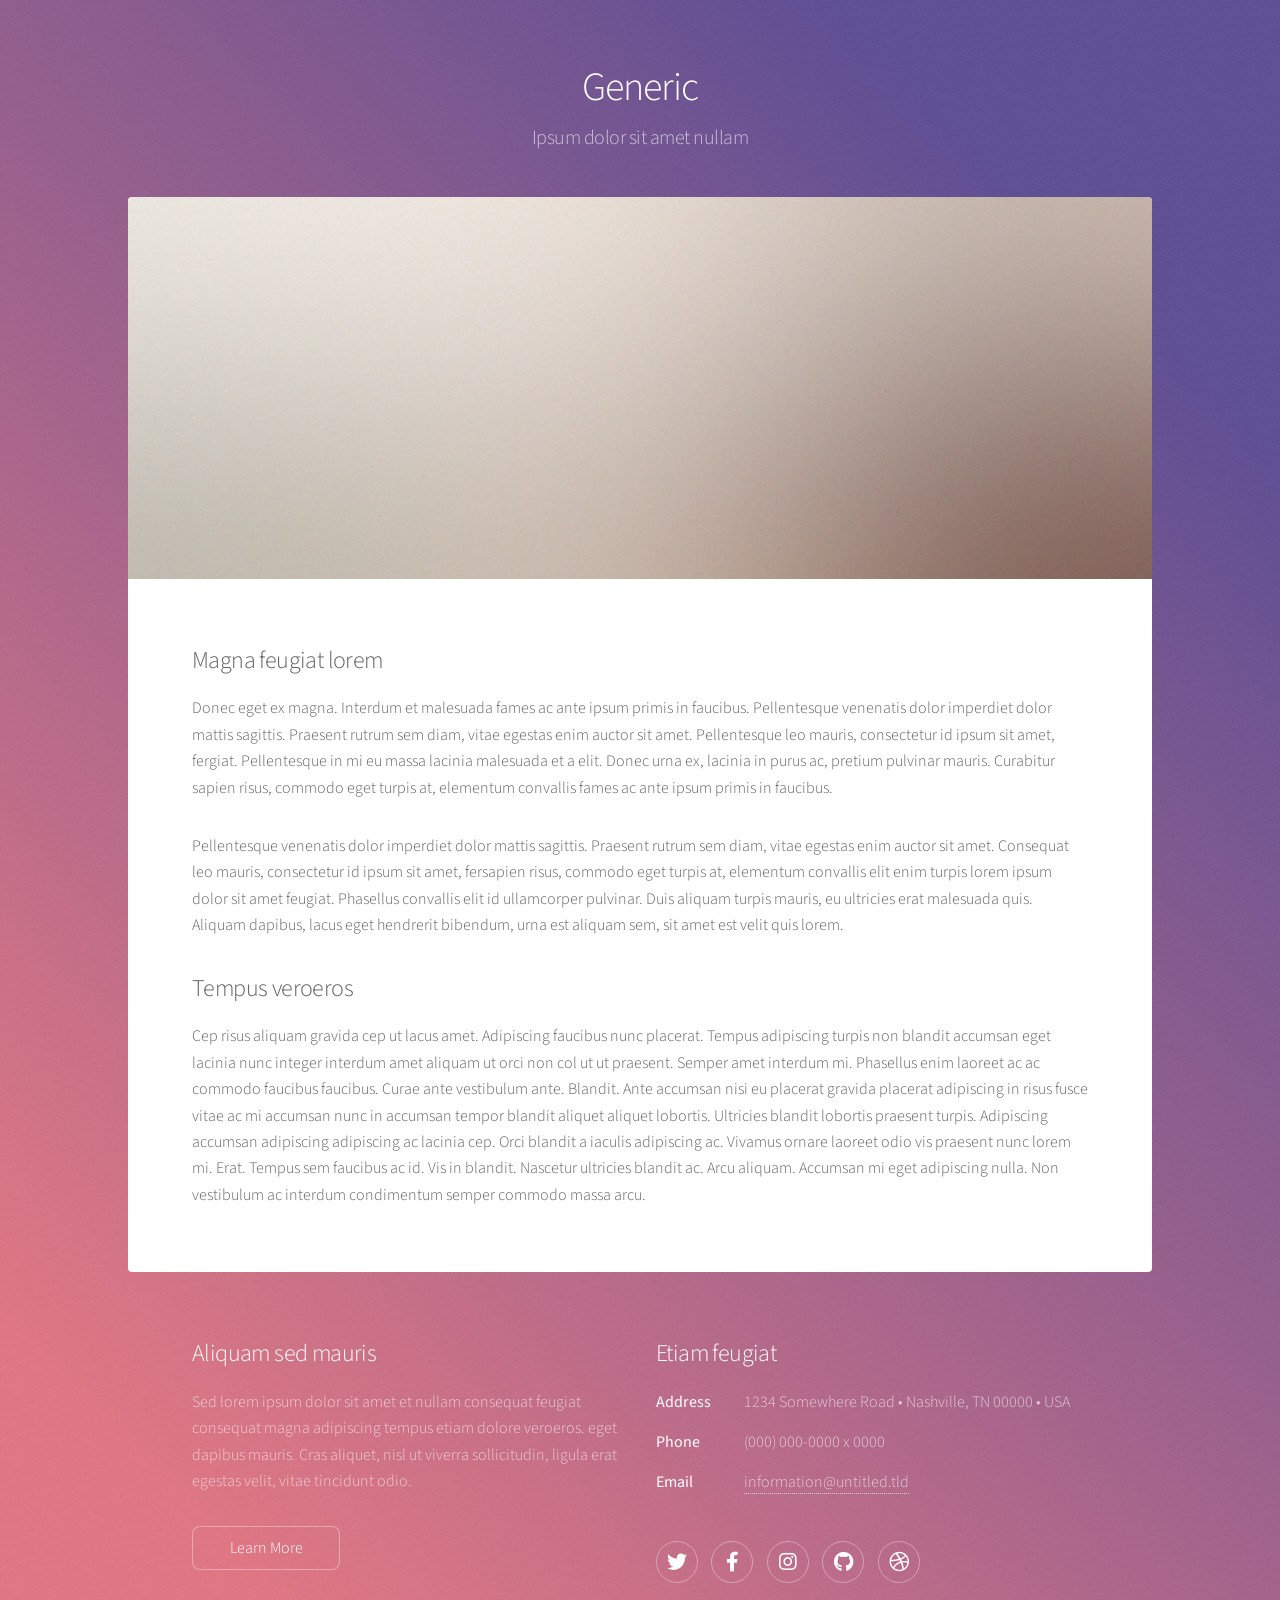
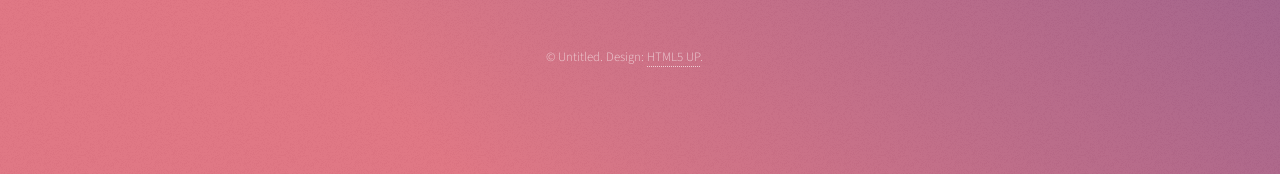
<file: html5up-stellar/generic.html>
<!DOCTYPE HTML>
<!--
	Stellar by HTML5 UP
	html5up.net | @ajlkn
	Free for personal and commercial use under the CCA 3.0 license (html5up.net/license)
-->
<html>
	<head>
		<title>Generic - Stellar by HTML5 UP</title>
		<meta charset="utf-8" />
		<meta name="viewport" content="width=device-width, initial-scale=1, user-scalable=no" />
		<link rel="stylesheet" href="assets/css/main.css" />
		<noscript><link rel="stylesheet" href="assets/css/noscript.css" /></noscript>
	</head>
	<body class="is-preload">

		<!-- Wrapper -->
			<div id="wrapper">

				<!-- Header -->
					<header id="header">
						<h1>Generic</h1>
						<p>Ipsum dolor sit amet nullam</p>
					</header>

				<!-- Main -->
					<div id="main">

						<!-- Content -->
							<section id="content" class="main">
								<span class="image main"><img src="images/pic04.jpg" alt="" /></span>
								<h2>Magna feugiat lorem</h2>
								<p>Donec eget ex magna. Interdum et malesuada fames ac ante ipsum primis in faucibus. Pellentesque venenatis dolor imperdiet dolor mattis sagittis. Praesent rutrum sem diam, vitae egestas enim auctor sit amet. Pellentesque leo mauris, consectetur id ipsum sit amet, fergiat. Pellentesque in mi eu massa lacinia malesuada et a elit. Donec urna ex, lacinia in purus ac, pretium pulvinar mauris. Curabitur sapien risus, commodo eget turpis at, elementum convallis fames ac ante ipsum primis in faucibus.</p>
								<p>Pellentesque venenatis dolor imperdiet dolor mattis sagittis. Praesent rutrum sem diam, vitae egestas enim auctor sit amet. Consequat leo mauris, consectetur id ipsum sit amet, fersapien risus, commodo eget turpis at, elementum convallis elit enim turpis lorem ipsum dolor sit amet feugiat. Phasellus convallis elit id ullamcorper pulvinar. Duis aliquam turpis mauris, eu ultricies erat malesuada quis. Aliquam dapibus, lacus eget hendrerit bibendum, urna est aliquam sem, sit amet est velit quis lorem.</p>
								<h2>Tempus veroeros</h2>
								<p>Cep risus aliquam gravida cep ut lacus amet. Adipiscing faucibus nunc placerat. Tempus adipiscing turpis non blandit accumsan eget lacinia nunc integer interdum amet aliquam ut orci non col ut ut praesent. Semper amet interdum mi. Phasellus enim laoreet ac ac commodo faucibus faucibus. Curae ante vestibulum ante. Blandit. Ante accumsan nisi eu placerat gravida placerat adipiscing in risus fusce vitae ac mi accumsan nunc in accumsan tempor blandit aliquet aliquet lobortis. Ultricies blandit lobortis praesent turpis. Adipiscing accumsan adipiscing adipiscing ac lacinia cep. Orci blandit a iaculis adipiscing ac. Vivamus ornare laoreet odio vis praesent nunc lorem mi. Erat. Tempus sem faucibus ac id. Vis in blandit. Nascetur ultricies blandit ac. Arcu aliquam. Accumsan mi eget adipiscing nulla. Non vestibulum ac interdum condimentum semper commodo massa arcu.</p>
							</section>

					</div>

				<!-- Footer -->
					<footer id="footer">
						<section>
							<h2>Aliquam sed mauris</h2>
							<p>Sed lorem ipsum dolor sit amet et nullam consequat feugiat consequat magna adipiscing tempus etiam dolore veroeros. eget dapibus mauris. Cras aliquet, nisl ut viverra sollicitudin, ligula erat egestas velit, vitae tincidunt odio.</p>
							<ul class="actions">
								<li><a href="#" class="button">Learn More</a></li>
							</ul>
						</section>
						<section>
							<h2>Etiam feugiat</h2>
							<dl class="alt">
								<dt>Address</dt>
								<dd>1234 Somewhere Road &bull; Nashville, TN 00000 &bull; USA</dd>
								<dt>Phone</dt>
								<dd>(000) 000-0000 x 0000</dd>
								<dt>Email</dt>
								<dd><a href="#">information@untitled.tld</a></dd>
							</dl>
							<ul class="icons">
								<li><a href="#" class="icon brands fa-twitter alt"><span class="label">Twitter</span></a></li>
								<li><a href="#" class="icon brands fa-facebook-f alt"><span class="label">Facebook</span></a></li>
								<li><a href="#" class="icon brands fa-instagram alt"><span class="label">Instagram</span></a></li>
								<li><a href="#" class="icon brands fa-github alt"><span class="label">GitHub</span></a></li>
								<li><a href="#" class="icon brands fa-dribbble alt"><span class="label">Dribbble</span></a></li>
							</ul>
						</section>
						<p class="copyright">&copy; Untitled. Design: <a href="https://html5up.net">HTML5 UP</a>.</p>
					</footer>

			</div>

		<!-- Scripts -->
			<script src="assets/js/jquery.min.js"></script>
			<script src="assets/js/jquery.scrollex.min.js"></script>
			<script src="assets/js/jquery.scrolly.min.js"></script>
			<script src="assets/js/browser.min.js"></script>
			<script src="assets/js/breakpoints.min.js"></script>
			<script src="assets/js/util.js"></script>
			<script src="assets/js/main.js"></script>

	</body>
</html>
</file>
<file: html5up-stellar/assets/css/noscript.css>
/*
	Stellar by HTML5 UP
	html5up.net | @ajlkn
	Free for personal and commercial use under the CCA 3.0 license (html5up.net/license)
*/

/* Header */

	body.is-preload #header.alt > * {
		opacity: 1;
	}

	body.is-preload #header.alt .logo {
		-moz-transform: none;
		-webkit-transform: none;
		-ms-transform: none;
		transform: none;
	}
</file>
<file: assets/css/noscript.css>
/*
	Spectral by HTML5 UP
	html5up.net | @ajlkn
	Free for personal and commercial use under the CCA 3.0 license (html5up.net/license)
*/

/* Banner */

	body.is-preload #banner h2 {
		-moz-transform: none;
		-webkit-transform: none;
		-ms-transform: none;
		transform: none;
		opacity: 1;
	}

		body.is-preload #banner h2:before, body.is-preload #banner h2:after {
			width: 100%;
		}

	body.is-preload #banner .more {
		-moz-transform: none;
		-webkit-transform: none;
		-ms-transform: none;
		transform: none;
		opacity: 1;
	}

	body.is-preload #banner:after {
		opacity: 0;
	}
</file>
<file: html5up-stellar/assets/css/main.css>
@import url(fontawesome-all.min.css);
@import 'https://fonts.googleapis.com/css?family=Source+Sans+Pro:300,400';

/*
	Stellar by HTML5 UP
	html5up.net | @ajlkn
	Free for personal and commercial use under the CCA 3.0 license (html5up.net/license)
*/

html, body, div, span, applet, object,
iframe, h1, h2, h3, h4, h5, h6, p, blockquote,
pre, a, abbr, acronym, address, big, cite,
code, del, dfn, em, img, ins, kbd, q, s, samp,
small, strike, strong, sub, sup, tt, var, b,
u, i, center, dl, dt, dd, ol, ul, li, fieldset,
form, label, legend, table, caption, tbody,
tfoot, thead, tr, th, td, article, aside,
canvas, details, embed, figure, figcaption,
footer, header, hgroup, menu, nav, output, ruby,
section, summary, time, mark, audio, video {
	margin: 0;
	padding: 0;
	border: 0;
	font-size: 100%;
	font: inherit;
	vertical-align: baseline;}

article, aside, details, figcaption, figure,
footer, header, hgroup, menu, nav, section {
	display: block;}

body {
	line-height: 1;
}

ol, ul {
	list-style: none;
}

blockquote, q {
	quotes: none;
}

	blockquote:before, blockquote:after, q:before, q:after {
		content: '';
		content: none;
	}

table {
	border-collapse: collapse;
	border-spacing: 0;
}

body {
	-webkit-text-size-adjust: none;
}

mark {
	background-color: transparent;
	color: inherit;
}

input::-moz-focus-inner {
	border: 0;
	padding: 0;
}

input, select, textarea {
	-moz-appearance: none;
	-webkit-appearance: none;
	-ms-appearance: none;
	appearance: none;
}

/* Basic */

	@-ms-viewport {
		width: device-width;
	}

	body {
		-ms-overflow-style: scrollbar;
	}

	@media screen and (max-width: 480px) {

		html, body {
			min-width: 320px;
		}

	}

	html {
		box-sizing: border-box;
	}

	*, *:before, *:after {
		box-sizing: inherit;
	}

	body {
		background-color: #935d8c;
		background-image: url("images/overlay.png"), -moz-linear-gradient(45deg, #e37682 15%, #5f4d93 85%);
		background-image: url("images/overlay.png"), -webkit-linear-gradient(45deg, #e37682 15%, #5f4d93 85%);
		background-image: url("images/overlay.png"), -ms-linear-gradient(45deg, #e37682 15%, #5f4d93 85%);
		background-image: url("images/overlay.png"), linear-gradient(45deg, #e37682 15%, #5f4d93 85%);
	}

		body.is-preload *, body.is-preload *:before, body.is-preload *:after {
			-moz-animation: none !important;
			-webkit-animation: none !important;
			-ms-animation: none !important;
			animation: none !important;
			-moz-transition: none !important;
			-webkit-transition: none !important;
			-ms-transition: none !important;
			transition: none !important;
		}

/* Type */

	body {
		background-color: #935d8c;
		color: rgba(255, 255, 255, 0.65);
	}

	body, input, select, textarea {
		font-family: "Source Sans Pro", Helvetica, sans-serif;
		font-size: 17pt;
		font-weight: 300;
		line-height: 1.65;
	}

		@media screen and (max-width: 1680px) {

			body, input, select, textarea {
				font-size: 14pt;
			}

		}

		@media screen and (max-width: 1280px) {

			body, input, select, textarea {
				font-size: 12pt;
			}

		}

		@media screen and (max-width: 360px) {

			body, input, select, textarea {
				font-size: 11pt;
			}

		}

	a {
		-moz-transition: color 0.2s ease, border-bottom 0.2s ease;
		-webkit-transition: color 0.2s ease, border-bottom 0.2s ease;
		-ms-transition: color 0.2s ease, border-bottom 0.2s ease;
		transition: color 0.2s ease, border-bottom 0.2s ease;
		text-decoration: none;
		border-bottom: dotted 1px;
		color: inherit;
	}

		a:hover {
			border-bottom-color: transparent;
		}

	strong, b {
		font-weight: 400;
	}

	em, i {
		font-style: italic;
	}

	p {
		margin: 0 0 2em 0;
	}

		p.content {
			-moz-columns: 20em 2;
			-webkit-columns: 20em 2;
			-ms-columns: 20em 2;
			columns: 20em 2;
			-moz-column-gap: 2em;
			-webkit-column-gap: 2em;
			-ms-column-gap: 2em;
			column-gap: 2em;
			text-align: justify;
		}

	h1, h2, h3, h4, h5, h6 {
		font-weight: 300;
		line-height: 1.5;
		margin: 0 0 0.7em 0;
		letter-spacing: -0.025em;
	}

		h1 a, h2 a, h3 a, h4 a, h5 a, h6 a {
			color: inherit;
			text-decoration: none;
		}

	h1 {
		font-size: 2.5em;
		line-height: 1.2;
	}

	h2 {
		font-size: 1.5em;
	}

	h3 {
		font-size: 1.25em;
	}

	h4 {
		font-size: 1.1em;
	}

	h5 {
		font-size: 0.9em;
	}

	h6 {
		font-size: 0.7em;
	}

	@media screen and (max-width: 736px) {

		h1 {
			font-size: 2em;
		}

	}

	sub {
		font-size: 0.8em;
		position: relative;
		top: 0.5em;
	}

	sup {
		font-size: 0.8em;
		position: relative;
		top: -0.5em;
	}

	blockquote {
		border-left: solid 4px;
		font-style: italic;
		margin: 0 0 2em 0;
		padding: 0.5em 0 0.5em 2em;
	}

	code {
		border-radius: 8px;
		border: solid 1px;
		font-family: "Courier New", monospace;
		font-size: 0.9em;
		margin: 0 0.25em;
		padding: 0.25em 0.65em;
	}

	pre {
		-webkit-overflow-scrolling: touch;
		font-family: "Courier New", monospace;
		font-size: 0.9em;
		margin: 0 0 2em 0;
	}

		pre code {
			display: block;
			line-height: 1.75;
			padding: 1em 1.5em;
			overflow-x: auto;
		}

	hr {
		border: 0;
		border-bottom: solid 1px;
		margin: 2em 0;
	}

		hr.major {
			margin: 3em 0;
		}

	.align-left {
		text-align: left;
	}

	.align-center {
		text-align: center;
	}

	.align-right {
		text-align: right;
	}

	input, select, textarea {
		color: #ffffff;
	}

	a:hover {
		color: #ffffff;
	}

	strong, b {
		color: #ffffff;
	}

	h1, h2, h3, h4, h5, h6 {
		color: #ffffff;
	}

	blockquote {
		border-left-color: rgba(255, 255, 255, 0.35);
	}

	code {
		background: rgba(255, 255, 255, 0.075);
		border-color: rgba(255, 255, 255, 0.35);
	}

	hr {
		border-bottom-color: rgba(255, 255, 255, 0.35);
	}

/* Row */

	.row {
		display: flex;
		flex-wrap: wrap;
		box-sizing: border-box;
		align-items: stretch;
	}

		.row > * {
			box-sizing: border-box;
		}

		.row.gtr-uniform > * > :last-child {
			margin-bottom: 0;
		}

		.row.aln-left {
			justify-content: flex-start;
		}

		.row.aln-center {
			justify-content: center;
		}

		.row.aln-right {
			justify-content: flex-end;
		}

		.row.aln-top {
			align-items: flex-start;
		}

		.row.aln-middle {
			align-items: center;
		}

		.row.aln-bottom {
			align-items: flex-end;
		}

		.row > .imp {
			order: -1;
		}

		.row > .col-1 {
			width: 8.33333%;
		}

		.row > .off-1 {
			margin-left: 8.33333%;
		}

		.row > .col-2 {
			width: 16.66667%;
		}

		.row > .off-2 {
			margin-left: 16.66667%;
		}

		.row > .col-3 {
			width: 25%;
		}

		.row > .off-3 {
			margin-left: 25%;
		}

		.row > .col-4 {
			width: 33.33333%;
		}

		.row > .off-4 {
			margin-left: 33.33333%;
		}

		.row > .col-5 {
			width: 41.66667%;
		}

		.row > .off-5 {
			margin-left: 41.66667%;
		}

		.row > .col-6 {
			width: 50%;
		}

		.row > .off-6 {
			margin-left: 50%;
		}

		.row > .col-7 {
			width: 58.33333%;
		}

		.row > .off-7 {
			margin-left: 58.33333%;
		}

		.row > .col-8 {
			width: 66.66667%;
		}

		.row > .off-8 {
			margin-left: 66.66667%;
		}

		.row > .col-9 {
			width: 75%;
		}

		.row > .off-9 {
			margin-left: 75%;
		}

		.row > .col-10 {
			width: 83.33333%;
		}

		.row > .off-10 {
			margin-left: 83.33333%;
		}

		.row > .col-11 {
			width: 91.66667%;
		}

		.row > .off-11 {
			margin-left: 91.66667%;
		}

		.row > .col-12 {
			width: 100%;
		}

		.row > .off-12 {
			margin-left: 100%;
		}

		.row.gtr-0 {
			margin-top: 0;
			margin-left: 0em;
		}

			.row.gtr-0 > * {
				padding: 0 0 0 0em;
			}

			.row.gtr-0.gtr-uniform {
				margin-top: 0em;
			}

				.row.gtr-0.gtr-uniform > * {
					padding-top: 0em;
				}

		.row.gtr-25 {
			margin-top: 0;
			margin-left: -0.375em;
		}

			.row.gtr-25 > * {
				padding: 0 0 0 0.375em;
			}

			.row.gtr-25.gtr-uniform {
				margin-top: -0.375em;
			}

				.row.gtr-25.gtr-uniform > * {
					padding-top: 0.375em;
				}

		.row.gtr-50 {
			margin-top: 0;
			margin-left: -0.75em;
		}

			.row.gtr-50 > * {
				padding: 0 0 0 0.75em;
			}

			.row.gtr-50.gtr-uniform {
				margin-top: -0.75em;
			}

				.row.gtr-50.gtr-uniform > * {
					padding-top: 0.75em;
				}

		.row {
			margin-top: 0;
			margin-left: -1.5em;
		}

			.row > * {
				padding: 0 0 0 1.5em;
			}

			.row.gtr-uniform {
				margin-top: -1.5em;
			}

				.row.gtr-uniform > * {
					padding-top: 1.5em;
				}

		.row.gtr-150 {
			margin-top: 0;
			margin-left: -2.25em;
		}

			.row.gtr-150 > * {
				padding: 0 0 0 2.25em;
			}

			.row.gtr-150.gtr-uniform {
				margin-top: -2.25em;
			}

				.row.gtr-150.gtr-uniform > * {
					padding-top: 2.25em;
				}

		.row.gtr-200 {
			margin-top: 0;
			margin-left: -3em;
		}

			.row.gtr-200 > * {
				padding: 0 0 0 3em;
			}

			.row.gtr-200.gtr-uniform {
				margin-top: -3em;
			}

				.row.gtr-200.gtr-uniform > * {
					padding-top: 3em;
				}

		@media screen and (max-width: 1680px) {

			.row {
				display: flex;
				flex-wrap: wrap;
				box-sizing: border-box;
				align-items: stretch;
			}

				.row > * {
					box-sizing: border-box;
				}

				.row.gtr-uniform > * > :last-child {
					margin-bottom: 0;
				}

				.row.aln-left {
					justify-content: flex-start;
				}

				.row.aln-center {
					justify-content: center;
				}

				.row.aln-right {
					justify-content: flex-end;
				}

				.row.aln-top {
					align-items: flex-start;
				}

				.row.aln-middle {
					align-items: center;
				}

				.row.aln-bottom {
					align-items: flex-end;
				}

				.row > .imp-xlarge {
					order: -1;
				}

				.row > .col-1-xlarge {
					width: 8.33333%;
				}

				.row > .off-1-xlarge {
					margin-left: 8.33333%;
				}

				.row > .col-2-xlarge {
					width: 16.66667%;
				}

				.row > .off-2-xlarge {
					margin-left: 16.66667%;
				}

				.row > .col-3-xlarge {
					width: 25%;
				}

				.row > .off-3-xlarge {
					margin-left: 25%;
				}

				.row > .col-4-xlarge {
					width: 33.33333%;
				}

				.row > .off-4-xlarge {
					margin-left: 33.33333%;
				}

				.row > .col-5-xlarge {
					width: 41.66667%;
				}

				.row > .off-5-xlarge {
					margin-left: 41.66667%;
				}

				.row > .col-6-xlarge {
					width: 50%;
				}

				.row > .off-6-xlarge {
					margin-left: 50%;
				}

				.row > .col-7-xlarge {
					width: 58.33333%;
				}

				.row > .off-7-xlarge {
					margin-left: 58.33333%;
				}

				.row > .col-8-xlarge {
					width: 66.66667%;
				}

				.row > .off-8-xlarge {
					margin-left: 66.66667%;
				}

				.row > .col-9-xlarge {
					width: 75%;
				}

				.row > .off-9-xlarge {
					margin-left: 75%;
				}

				.row > .col-10-xlarge {
					width: 83.33333%;
				}

				.row > .off-10-xlarge {
					margin-left: 83.33333%;
				}

				.row > .col-11-xlarge {
					width: 91.66667%;
				}

				.row > .off-11-xlarge {
					margin-left: 91.66667%;
				}

				.row > .col-12-xlarge {
					width: 100%;
				}

				.row > .off-12-xlarge {
					margin-left: 100%;
				}

				.row.gtr-0 {
					margin-top: 0;
					margin-left: 0em;
				}

					.row.gtr-0 > * {
						padding: 0 0 0 0em;
					}

					.row.gtr-0.gtr-uniform {
						margin-top: 0em;
					}

						.row.gtr-0.gtr-uniform > * {
							padding-top: 0em;
						}

				.row.gtr-25 {
					margin-top: 0;
					margin-left: -0.375em;
				}

					.row.gtr-25 > * {
						padding: 0 0 0 0.375em;
					}

					.row.gtr-25.gtr-uniform {
						margin-top: -0.375em;
					}

						.row.gtr-25.gtr-uniform > * {
							padding-top: 0.375em;
						}

				.row.gtr-50 {
					margin-top: 0;
					margin-left: -0.75em;
				}

					.row.gtr-50 > * {
						padding: 0 0 0 0.75em;
					}

					.row.gtr-50.gtr-uniform {
						margin-top: -0.75em;
					}

						.row.gtr-50.gtr-uniform > * {
							padding-top: 0.75em;
						}

				.row {
					margin-top: 0;
					margin-left: -1.5em;
				}

					.row > * {
						padding: 0 0 0 1.5em;
					}

					.row.gtr-uniform {
						margin-top: -1.5em;
					}

						.row.gtr-uniform > * {
							padding-top: 1.5em;
						}

				.row.gtr-150 {
					margin-top: 0;
					margin-left: -2.25em;
				}

					.row.gtr-150 > * {
						padding: 0 0 0 2.25em;
					}

					.row.gtr-150.gtr-uniform {
						margin-top: -2.25em;
					}

						.row.gtr-150.gtr-uniform > * {
							padding-top: 2.25em;
						}

				.row.gtr-200 {
					margin-top: 0;
					margin-left: -3em;
				}

					.row.gtr-200 > * {
						padding: 0 0 0 3em;
					}

					.row.gtr-200.gtr-uniform {
						margin-top: -3em;
					}

						.row.gtr-200.gtr-uniform > * {
							padding-top: 3em;
						}

		}

		@media screen and (max-width: 1280px) {

			.row {
				display: flex;
				flex-wrap: wrap;
				box-sizing: border-box;
				align-items: stretch;
			}

				.row > * {
					box-sizing: border-box;
				}

				.row.gtr-uniform > * > :last-child {
					margin-bottom: 0;
				}

				.row.aln-left {
					justify-content: flex-start;
				}

				.row.aln-center {
					justify-content: center;
				}

				.row.aln-right {
					justify-content: flex-end;
				}

				.row.aln-top {
					align-items: flex-start;
				}

				.row.aln-middle {
					align-items: center;
				}

				.row.aln-bottom {
					align-items: flex-end;
				}

				.row > .imp-large {
					order: -1;
				}

				.row > .col-1-large {
					width: 8.33333%;
				}

				.row > .off-1-large {
					margin-left: 8.33333%;
				}

				.row > .col-2-large {
					width: 16.66667%;
				}

				.row > .off-2-large {
					margin-left: 16.66667%;
				}

				.row > .col-3-large {
					width: 25%;
				}

				.row > .off-3-large {
					margin-left: 25%;
				}

				.row > .col-4-large {
					width: 33.33333%;
				}

				.row > .off-4-large {
					margin-left: 33.33333%;
				}

				.row > .col-5-large {
					width: 41.66667%;
				}

				.row > .off-5-large {
					margin-left: 41.66667%;
				}

				.row > .col-6-large {
					width: 50%;
				}

				.row > .off-6-large {
					margin-left: 50%;
				}

				.row > .col-7-large {
					width: 58.33333%;
				}

				.row > .off-7-large {
					margin-left: 58.33333%;
				}

				.row > .col-8-large {
					width: 66.66667%;
				}

				.row > .off-8-large {
					margin-left: 66.66667%;
				}

				.row > .col-9-large {
					width: 75%;
				}

				.row > .off-9-large {
					margin-left: 75%;
				}

				.row > .col-10-large {
					width: 83.33333%;
				}

				.row > .off-10-large {
					margin-left: 83.33333%;
				}

				.row > .col-11-large {
					width: 91.66667%;
				}

				.row > .off-11-large {
					margin-left: 91.66667%;
				}

				.row > .col-12-large {
					width: 100%;
				}

				.row > .off-12-large {
					margin-left: 100%;
				}

				.row.gtr-0 {
					margin-top: 0;
					margin-left: 0em;
				}

					.row.gtr-0 > * {
						padding: 0 0 0 0em;
					}

					.row.gtr-0.gtr-uniform {
						margin-top: 0em;
					}

						.row.gtr-0.gtr-uniform > * {
							padding-top: 0em;
						}

				.row.gtr-25 {
					margin-top: 0;
					margin-left: -0.375em;
				}

					.row.gtr-25 > * {
						padding: 0 0 0 0.375em;
					}

					.row.gtr-25.gtr-uniform {
						margin-top: -0.375em;
					}

						.row.gtr-25.gtr-uniform > * {
							padding-top: 0.375em;
						}

				.row.gtr-50 {
					margin-top: 0;
					margin-left: -0.75em;
				}

					.row.gtr-50 > * {
						padding: 0 0 0 0.75em;
					}

					.row.gtr-50.gtr-uniform {
						margin-top: -0.75em;
					}

						.row.gtr-50.gtr-uniform > * {
							padding-top: 0.75em;
						}

				.row {
					margin-top: 0;
					margin-left: -1.5em;
				}

					.row > * {
						padding: 0 0 0 1.5em;
					}

					.row.gtr-uniform {
						margin-top: -1.5em;
					}

						.row.gtr-uniform > * {
							padding-top: 1.5em;
						}

				.row.gtr-150 {
					margin-top: 0;
					margin-left: -2.25em;
				}

					.row.gtr-150 > * {
						padding: 0 0 0 2.25em;
					}

					.row.gtr-150.gtr-uniform {
						margin-top: -2.25em;
					}

						.row.gtr-150.gtr-uniform > * {
							padding-top: 2.25em;
						}

				.row.gtr-200 {
					margin-top: 0;
					margin-left: -3em;
				}

					.row.gtr-200 > * {
						padding: 0 0 0 3em;
					}

					.row.gtr-200.gtr-uniform {
						margin-top: -3em;
					}

						.row.gtr-200.gtr-uniform > * {
							padding-top: 3em;
						}

		}

		@media screen and (max-width: 980px) {

			.row {
				display: flex;
				flex-wrap: wrap;
				box-sizing: border-box;
				align-items: stretch;
			}

				.row > * {
					box-sizing: border-box;
				}

				.row.gtr-uniform > * > :last-child {
					margin-bottom: 0;
				}

				.row.aln-left {
					justify-content: flex-start;
				}

				.row.aln-center {
					justify-content: center;
				}

				.row.aln-right {
					justify-content: flex-end;
				}

				.row.aln-top {
					align-items: flex-start;
				}

				.row.aln-middle {
					align-items: center;
				}

				.row.aln-bottom {
					align-items: flex-end;
				}

				.row > .imp-medium {
					order: -1;
				}

				.row > .col-1-medium {
					width: 8.33333%;
				}

				.row > .off-1-medium {
					margin-left: 8.33333%;
				}

				.row > .col-2-medium {
					width: 16.66667%;
				}

				.row > .off-2-medium {
					margin-left: 16.66667%;
				}

				.row > .col-3-medium {
					width: 25%;
				}

				.row > .off-3-medium {
					margin-left: 25%;
				}

				.row > .col-4-medium {
					width: 33.33333%;
				}

				.row > .off-4-medium {
					margin-left: 33.33333%;
				}

				.row > .col-5-medium {
					width: 41.66667%;
				}

				.row > .off-5-medium {
					margin-left: 41.66667%;
				}

				.row > .col-6-medium {
					width: 50%;
				}

				.row > .off-6-medium {
					margin-left: 50%;
				}

				.row > .col-7-medium {
					width: 58.33333%;
				}

				.row > .off-7-medium {
					margin-left: 58.33333%;
				}

				.row > .col-8-medium {
					width: 66.66667%;
				}

				.row > .off-8-medium {
					margin-left: 66.66667%;
				}

				.row > .col-9-medium {
					width: 75%;
				}

				.row > .off-9-medium {
					margin-left: 75%;
				}

				.row > .col-10-medium {
					width: 83.33333%;
				}

				.row > .off-10-medium {
					margin-left: 83.33333%;
				}

				.row > .col-11-medium {
					width: 91.66667%;
				}

				.row > .off-11-medium {
					margin-left: 91.66667%;
				}

				.row > .col-12-medium {
					width: 100%;
				}

				.row > .off-12-medium {
					margin-left: 100%;
				}

				.row.gtr-0 {
					margin-top: 0;
					margin-left: 0em;
				}

					.row.gtr-0 > * {
						padding: 0 0 0 0em;
					}

					.row.gtr-0.gtr-uniform {
						margin-top: 0em;
					}

						.row.gtr-0.gtr-uniform > * {
							padding-top: 0em;
						}

				.row.gtr-25 {
					margin-top: 0;
					margin-left: -0.375em;
				}

					.row.gtr-25 > * {
						padding: 0 0 0 0.375em;
					}

					.row.gtr-25.gtr-uniform {
						margin-top: -0.375em;
					}

						.row.gtr-25.gtr-uniform > * {
							padding-top: 0.375em;
						}

				.row.gtr-50 {
					margin-top: 0;
					margin-left: -0.75em;
				}

					.row.gtr-50 > * {
						padding: 0 0 0 0.75em;
					}

					.row.gtr-50.gtr-uniform {
						margin-top: -0.75em;
					}

						.row.gtr-50.gtr-uniform > * {
							padding-top: 0.75em;
						}

				.row {
					margin-top: 0;
					margin-left: -1.5em;
				}

					.row > * {
						padding: 0 0 0 1.5em;
					}

					.row.gtr-uniform {
						margin-top: -1.5em;
					}

						.row.gtr-uniform > * {
							padding-top: 1.5em;
						}

				.row.gtr-150 {
					margin-top: 0;
					margin-left: -2.25em;
				}

					.row.gtr-150 > * {
						padding: 0 0 0 2.25em;
					}

					.row.gtr-150.gtr-uniform {
						margin-top: -2.25em;
					}

						.row.gtr-150.gtr-uniform > * {
							padding-top: 2.25em;
						}

				.row.gtr-200 {
					margin-top: 0;
					margin-left: -3em;
				}

					.row.gtr-200 > * {
						padding: 0 0 0 3em;
					}

					.row.gtr-200.gtr-uniform {
						margin-top: -3em;
					}

						.row.gtr-200.gtr-uniform > * {
							padding-top: 3em;
						}

		}

		@media screen and (max-width: 736px) {

			.row {
				display: flex;
				flex-wrap: wrap;
				box-sizing: border-box;
				align-items: stretch;
			}

				.row > * {
					box-sizing: border-box;
				}

				.row.gtr-uniform > * > :last-child {
					margin-bottom: 0;
				}

				.row.aln-left {
					justify-content: flex-start;
				}

				.row.aln-center {
					justify-content: center;
				}

				.row.aln-right {
					justify-content: flex-end;
				}

				.row.aln-top {
					align-items: flex-start;
				}

				.row.aln-middle {
					align-items: center;
				}

				.row.aln-bottom {
					align-items: flex-end;
				}

				.row > .imp-small {
					order: -1;
				}

				.row > .col-1-small {
					width: 8.33333%;
				}

				.row > .off-1-small {
					margin-left: 8.33333%;
				}

				.row > .col-2-small {
					width: 16.66667%;
				}

				.row > .off-2-small {
					margin-left: 16.66667%;
				}

				.row > .col-3-small {
					width: 25%;
				}

				.row > .off-3-small {
					margin-left: 25%;
				}

				.row > .col-4-small {
					width: 33.33333%;
				}

				.row > .off-4-small {
					margin-left: 33.33333%;
				}

				.row > .col-5-small {
					width: 41.66667%;
				}

				.row > .off-5-small {
					margin-left: 41.66667%;
				}

				.row > .col-6-small {
					width: 50%;
				}

				.row > .off-6-small {
					margin-left: 50%;
				}

				.row > .col-7-small {
					width: 58.33333%;
				}

				.row > .off-7-small {
					margin-left: 58.33333%;
				}

				.row > .col-8-small {
					width: 66.66667%;
				}

				.row > .off-8-small {
					margin-left: 66.66667%;
				}

				.row > .col-9-small {
					width: 75%;
				}

				.row > .off-9-small {
					margin-left: 75%;
				}

				.row > .col-10-small {
					width: 83.33333%;
				}

				.row > .off-10-small {
					margin-left: 83.33333%;
				}

				.row > .col-11-small {
					width: 91.66667%;
				}

				.row > .off-11-small {
					margin-left: 91.66667%;
				}

				.row > .col-12-small {
					width: 100%;
				}

				.row > .off-12-small {
					margin-left: 100%;
				}

				.row.gtr-0 {
					margin-top: 0;
					margin-left: 0em;
				}

					.row.gtr-0 > * {
						padding: 0 0 0 0em;
					}

					.row.gtr-0.gtr-uniform {
						margin-top: 0em;
					}

						.row.gtr-0.gtr-uniform > * {
							padding-top: 0em;
						}

				.row.gtr-25 {
					margin-top: 0;
					margin-left: -0.25em;
				}

					.row.gtr-25 > * {
						padding: 0 0 0 0.25em;
					}

					.row.gtr-25.gtr-uniform {
						margin-top: -0.25em;
					}

						.row.gtr-25.gtr-uniform > * {
							padding-top: 0.25em;
						}

				.row.gtr-50 {
					margin-top: 0;
					margin-left: -0.5em;
				}

					.row.gtr-50 > * {
						padding: 0 0 0 0.5em;
					}

					.row.gtr-50.gtr-uniform {
						margin-top: -0.5em;
					}

						.row.gtr-50.gtr-uniform > * {
							padding-top: 0.5em;
						}

				.row {
					margin-top: 0;
					margin-left: -1em;
				}

					.row > * {
						padding: 0 0 0 1em;
					}

					.row.gtr-uniform {
						margin-top: -1em;
					}

						.row.gtr-uniform > * {
							padding-top: 1em;
						}

				.row.gtr-150 {
					margin-top: 0;
					margin-left: -1.5em;
				}

					.row.gtr-150 > * {
						padding: 0 0 0 1.5em;
					}

					.row.gtr-150.gtr-uniform {
						margin-top: -1.5em;
					}

						.row.gtr-150.gtr-uniform > * {
							padding-top: 1.5em;
						}

				.row.gtr-200 {
					margin-top: 0;
					margin-left: -2em;
				}

					.row.gtr-200 > * {
						padding: 0 0 0 2em;
					}

					.row.gtr-200.gtr-uniform {
						margin-top: -2em;
					}

						.row.gtr-200.gtr-uniform > * {
							padding-top: 2em;
						}

		}

		@media screen and (max-width: 480px) {

			.row {
				display: flex;
				flex-wrap: wrap;
				box-sizing: border-box;
				align-items: stretch;
			}

				.row > * {
					box-sizing: border-box;
				}

				.row.gtr-uniform > * > :last-child {
					margin-bottom: 0;
				}

				.row.aln-left {
					justify-content: flex-start;
				}

				.row.aln-center {
					justify-content: center;
				}

				.row.aln-right {
					justify-content: flex-end;
				}

				.row.aln-top {
					align-items: flex-start;
				}

				.row.aln-middle {
					align-items: center;
				}

				.row.aln-bottom {
					align-items: flex-end;
				}

				.row > .imp-xsmall {
					order: -1;
				}

				.row > .col-1-xsmall {
					width: 8.33333%;
				}

				.row > .off-1-xsmall {
					margin-left: 8.33333%;
				}

				.row > .col-2-xsmall {
					width: 16.66667%;
				}

				.row > .off-2-xsmall {
					margin-left: 16.66667%;
				}

				.row > .col-3-xsmall {
					width: 25%;
				}

				.row > .off-3-xsmall {
					margin-left: 25%;
				}

				.row > .col-4-xsmall {
					width: 33.33333%;
				}

				.row > .off-4-xsmall {
					margin-left: 33.33333%;
				}

				.row > .col-5-xsmall {
					width: 41.66667%;
				}

				.row > .off-5-xsmall {
					margin-left: 41.66667%;
				}

				.row > .col-6-xsmall {
					width: 50%;
				}

				.row > .off-6-xsmall {
					margin-left: 50%;
				}

				.row > .col-7-xsmall {
					width: 58.33333%;
				}

				.row > .off-7-xsmall {
					margin-left: 58.33333%;
				}

				.row > .col-8-xsmall {
					width: 66.66667%;
				}

				.row > .off-8-xsmall {
					margin-left: 66.66667%;
				}

				.row > .col-9-xsmall {
					width: 75%;
				}

				.row > .off-9-xsmall {
					margin-left: 75%;
				}

				.row > .col-10-xsmall {
					width: 83.33333%;
				}

				.row > .off-10-xsmall {
					margin-left: 83.33333%;
				}

				.row > .col-11-xsmall {
					width: 91.66667%;
				}

				.row > .off-11-xsmall {
					margin-left: 91.66667%;
				}

				.row > .col-12-xsmall {
					width: 100%;
				}

				.row > .off-12-xsmall {
					margin-left: 100%;
				}

				.row.gtr-0 {
					margin-top: 0;
					margin-left: 0em;
				}

					.row.gtr-0 > * {
						padding: 0 0 0 0em;
					}

					.row.gtr-0.gtr-uniform {
						margin-top: 0em;
					}

						.row.gtr-0.gtr-uniform > * {
							padding-top: 0em;
						}

				.row.gtr-25 {
					margin-top: 0;
					margin-left: -0.3125em;
				}

					.row.gtr-25 > * {
						padding: 0 0 0 0.3125em;
					}

					.row.gtr-25.gtr-uniform {
						margin-top: -0.3125em;
					}

						.row.gtr-25.gtr-uniform > * {
							padding-top: 0.3125em;
						}

				.row.gtr-50 {
					margin-top: 0;
					margin-left: -0.625em;
				}

					.row.gtr-50 > * {
						padding: 0 0 0 0.625em;
					}

					.row.gtr-50.gtr-uniform {
						margin-top: -0.625em;
					}

						.row.gtr-50.gtr-uniform > * {
							padding-top: 0.625em;
						}

				.row {
					margin-top: 0;
					margin-left: -1.25em;
				}

					.row > * {
						padding: 0 0 0 1.25em;
					}

					.row.gtr-uniform {
						margin-top: -1.25em;
					}

						.row.gtr-uniform > * {
							padding-top: 1.25em;
						}

				.row.gtr-150 {
					margin-top: 0;
					margin-left: -1.875em;
				}

					.row.gtr-150 > * {
						padding: 0 0 0 1.875em;
					}

					.row.gtr-150.gtr-uniform {
						margin-top: -1.875em;
					}

						.row.gtr-150.gtr-uniform > * {
							padding-top: 1.875em;
						}

				.row.gtr-200 {
					margin-top: 0;
					margin-left: -2.5em;
				}

					.row.gtr-200 > * {
						padding: 0 0 0 2.5em;
					}

					.row.gtr-200.gtr-uniform {
						margin-top: -2.5em;
					}

						.row.gtr-200.gtr-uniform > * {
							padding-top: 2.5em;
						}

		}

/* Box */

	.box {
		border-radius: 8px;
		border: solid;
		margin-bottom: 2em;
		padding: 1.5em;
	}

		.box > :last-child,
		.box > :last-child > :last-child,
		.box > :last-child > :last-child > :last-child {
			margin-bottom: 0;
		}

		.box.alt {
			border: 0;
			border-radius: 0;
			padding: 0;
		}

	.box {
		border-color: rgba(255, 255, 255, 0.35);
	}

/* Button */

	input[type="submit"],
	input[type="reset"],
	input[type="button"],
	button,
	.button {
		-moz-appearance: none;
		-webkit-appearance: none;
		-ms-appearance: none;
		appearance: none;
		-moz-transition: background-color 0.2s ease-in-out, color 0.2s ease-in-out;
		-webkit-transition: background-color 0.2s ease-in-out, color 0.2s ease-in-out;
		-ms-transition: background-color 0.2s ease-in-out, color 0.2s ease-in-out;
		transition: background-color 0.2s ease-in-out, color 0.2s ease-in-out;
		border-radius: 8px;
		border: 0;
		cursor: pointer;
		display: inline-block;
		font-weight: 300;
		height: 2.75em;
		line-height: 2.75em;
		min-width: 9.25em;
		padding: 0 1.5em;
		text-align: center;
		text-decoration: none;
		white-space: nowrap;
	}

		input[type="submit"].icon,
		input[type="reset"].icon,
		input[type="button"].icon,
		button.icon,
		.button.icon {
			padding-left: 1.35em;
		}

			input[type="submit"].icon:before,
			input[type="reset"].icon:before,
			input[type="button"].icon:before,
			button.icon:before,
			.button.icon:before {
				margin-right: 0.5em;
			}

		input[type="submit"].fit,
		input[type="reset"].fit,
		input[type="button"].fit,
		button.fit,
		.button.fit {
			width: 100%;
		}

		input[type="submit"].small,
		input[type="reset"].small,
		input[type="button"].small,
		button.small,
		.button.small {
			font-size: 0.8em;
		}

		input[type="submit"].large,
		input[type="reset"].large,
		input[type="button"].large,
		button.large,
		.button.large {
			font-size: 1.35em;
		}

		input[type="submit"].disabled, input[type="submit"]:disabled,
		input[type="reset"].disabled,
		input[type="reset"]:disabled,
		input[type="button"].disabled,
		input[type="button"]:disabled,
		button.disabled,
		button:disabled,
		.button.disabled,
		.button:disabled {
			pointer-events: none;
			opacity: 0.25;
		}

		@media screen and (max-width: 736px) {

			input[type="submit"],
			input[type="reset"],
			input[type="button"],
			button,
			.button {
				min-width: 0;
			}

		}

	input[type="submit"],
	input[type="reset"],
	input[type="button"],
	button,
	.button {
		background-color: transparent;
		box-shadow: inset 0 0 0 1px rgba(255, 255, 255, 0.35);
		color: #ffffff !important;
	}

		input[type="submit"]:hover,
		input[type="reset"]:hover,
		input[type="button"]:hover,
		button:hover,
		.button:hover {
			background-color: rgba(255, 255, 255, 0.075);
		}

		input[type="submit"]:active,
		input[type="reset"]:active,
		input[type="button"]:active,
		button:active,
		.button:active {
			background-color: rgba(255, 255, 255, 0.2);
		}

		input[type="submit"].icon:before,
		input[type="reset"].icon:before,
		input[type="button"].icon:before,
		button.icon:before,
		.button.icon:before {
			color: rgba(255, 255, 255, 0.5);
		}

		input[type="submit"].primary,
		input[type="reset"].primary,
		input[type="button"].primary,
		button.primary,
		.button.primary {
			background-color: #8cc9f0;
			color: #ffffff !important;
			box-shadow: none;
		}

			input[type="submit"].primary:hover,
			input[type="reset"].primary:hover,
			input[type="button"].primary:hover,
			button.primary:hover,
			.button.primary:hover {
				background-color: #9acff2;
			}

			input[type="submit"].primary:active,
			input[type="reset"].primary:active,
			input[type="button"].primary:active,
			button.primary:active,
			.button.primary:active {
				background-color: #7ec3ee;
			}

			input[type="submit"].primary.icon:before,
			input[type="reset"].primary.icon:before,
			input[type="button"].primary.icon:before,
			button.primary.icon:before,
			.button.primary.icon:before {
				color: #ffffff !important;
			}

/* Form */

	form {
		margin: 0 0 2em 0;
	}

	label {
		display: block;
		font-size: 0.9em;
		font-weight: 400;
		margin: 0 0 1em 0;
	}

	input[type="text"],
	input[type="password"],
	input[type="email"],
	select,
	textarea {
		-moz-appearance: none;
		-webkit-appearance: none;
		-ms-appearance: none;
		appearance: none;
		border-radius: 8px;
		border: solid 1px;
		color: inherit;
		display: block;
		outline: 0;
		padding: 0 1em;
		text-decoration: none;
		width: 100%;
	}

		input[type="text"]:invalid,
		input[type="password"]:invalid,
		input[type="email"]:invalid,
		select:invalid,
		textarea:invalid {
			box-shadow: none;
		}

	select {
		background-size: 1.25rem;
		background-repeat: no-repeat;
		background-position: calc(100% - 1rem) center;
		height: 2.75em;
		padding-right: 2.75em;
		text-overflow: ellipsis;
	}

		select:focus::-ms-value {
			background-color: transparent;
		}

		select::-ms-expand {
			display: none;
		}

	input[type="text"],
	input[type="password"],
	input[type="email"],
	select {
		height: 2.75em;
	}

	textarea {
		padding: 0.75em 1em;
	}

	input[type="checkbox"],
	input[type="radio"] {
		-moz-appearance: none;
		-webkit-appearance: none;
		-ms-appearance: none;
		appearance: none;
		display: block;
		float: left;
		margin-right: -2em;
		opacity: 0;
		width: 1em;
		z-index: -1;
	}

		input[type="checkbox"] + label,
		input[type="radio"] + label {
			text-decoration: none;
			cursor: pointer;
			display: inline-block;
			font-size: 1em;
			font-weight: 300;
			padding-left: 2.4em;
			padding-right: 0.75em;
			position: relative;
		}

			input[type="checkbox"] + label:before,
			input[type="radio"] + label:before {
				-moz-osx-font-smoothing: grayscale;
				-webkit-font-smoothing: antialiased;
				display: inline-block;
				font-style: normal;
				font-variant: normal;
				text-rendering: auto;
				line-height: 1;
				text-transform: none !important;
				font-family: 'Font Awesome 5 Free';
				font-weight: 900;
			}

			input[type="checkbox"] + label:before,
			input[type="radio"] + label:before {
				border-radius: 8px;
				border: solid 1px;
				content: '';
				display: inline-block;
				font-size: 0.8em;
				height: 2.0625em;
				left: 0;
				line-height: 2.0625em;
				position: absolute;
				text-align: center;
				top: 0;
				width: 2.0625em;
			}

		input[type="checkbox"]:checked + label:before,
		input[type="radio"]:checked + label:before {
			content: '\f00c';
		}

	input[type="checkbox"] + label:before {
		border-radius: 8px;
	}

	input[type="radio"] + label:before {
		border-radius: 100%;
	}

	::-webkit-input-placeholder {
		opacity: 1.0;
	}

	:-moz-placeholder {
		opacity: 1.0;
	}

	::-moz-placeholder {
		opacity: 1.0;
	}

	:-ms-input-placeholder {
		opacity: 1.0;
	}

	label {
		color: #ffffff;
	}

	input[type="text"],
	input[type="password"],
	input[type="email"],
	select,
	textarea {
		background-color: rgba(255, 255, 255, 0.075);
		border-color: rgba(255, 255, 255, 0.35);
	}

		input[type="text"]:focus,
		input[type="password"]:focus,
		input[type="email"]:focus,
		select:focus,
		textarea:focus {
			border-color: #8cc9f0;
			box-shadow: 0 0 0 1px #8cc9f0;
		}

	select {
		background-image: url("data:image/svg+xml;charset=utf8,%3Csvg xmlns='http://www.w3.org/2000/svg' width='40' height='40' preserveAspectRatio='none' viewBox='0 0 40 40'%3E%3Cpath d='M9.4,12.3l10.4,10.4l10.4-10.4c0.2-0.2,0.5-0.4,0.9-0.4c0.3,0,0.6,0.1,0.9,0.4l3.3,3.3c0.2,0.2,0.4,0.5,0.4,0.9 c0,0.4-0.1,0.6-0.4,0.9L20.7,31.9c-0.2,0.2-0.5,0.4-0.9,0.4c-0.3,0-0.6-0.1-0.9-0.4L4.3,17.3c-0.2-0.2-0.4-0.5-0.4-0.9 c0-0.4,0.1-0.6,0.4-0.9l3.3-3.3c0.2-0.2,0.5-0.4,0.9-0.4S9.1,12.1,9.4,12.3z' fill='rgba(255, 255, 255, 0.35)' /%3E%3C/svg%3E");
	}

		select option {
			color: #ffffff;
			background: #935d8c;
		}

	input[type="checkbox"] + label,
	input[type="radio"] + label {
		color: rgba(255, 255, 255, 0.65);
	}

		input[type="checkbox"] + label:before,
		input[type="radio"] + label:before {
			background: rgba(255, 255, 255, 0.075);
			border-color: rgba(255, 255, 255, 0.35);
		}

	input[type="checkbox"]:checked + label:before,
	input[type="radio"]:checked + label:before {
		background-color: #ffffff;
		border-color: #ffffff;
		color: #935d8c;
	}

	input[type="checkbox"]:focus + label:before,
	input[type="radio"]:focus + label:before {
		border-color: #8cc9f0;
		box-shadow: 0 0 0 1px #8cc9f0;
	}

	::-webkit-input-placeholder {
		color: rgba(255, 255, 255, 0.5) !important;
	}

	:-moz-placeholder {
		color: rgba(255, 255, 255, 0.5) !important;
	}

	::-moz-placeholder {
		color: rgba(255, 255, 255, 0.5) !important;
	}

	:-ms-input-placeholder {
		color: rgba(255, 255, 255, 0.5) !important;
	}

	.formerize-placeholder {
		color: rgba(255, 255, 255, 0.5) !important;
	}

/* Icon */

	.icon {
		text-decoration: none;
		-moz-transition: background-color 0.2s ease-in-out, color 0.2s ease-in-out;
		-webkit-transition: background-color 0.2s ease-in-out, color 0.2s ease-in-out;
		-ms-transition: background-color 0.2s ease-in-out, color 0.2s ease-in-out;
		transition: background-color 0.2s ease-in-out, color 0.2s ease-in-out;
		border-bottom: none;
		position: relative;
	}

		.icon:before {
			-moz-osx-font-smoothing: grayscale;
			-webkit-font-smoothing: antialiased;
			display: inline-block;
			font-style: normal;
			font-variant: normal;
			text-rendering: auto;
			line-height: 1;
			text-transform: none !important;
			font-family: 'Font Awesome 5 Free';
			font-weight: 400;
		}

		.icon > .label {
			display: none;
		}

		.icon:before {
			line-height: solid;
		}

		.icon.solid:before {
			font-weight: 900;
		}

		.icon.brands:before {
			font-family: 'Font Awesome 5 Brands';
		}

		.icon.major {
			border: solid 1px;
			display: inline-block;
			border-radius: 100%;
			padding: 0.65em;
			margin: 0 0 2em 0;
			cursor: default;
		}

			.icon.major:before {
				display: inline-block;
				font-size: 6.25rem;
				width: 2.25em;
				height: 2.25em;
				line-height: 2.2em;
				border-radius: 100%;
				border: solid 1px;
				text-align: center;
			}

		.icon.alt {
			display: inline-block;
			border: solid 1px;
			border-radius: 100%;
		}

			.icon.alt:before {
				display: block;
				font-size: 1.25em;
				width: 2em;
				height: 2em;
				text-align: center;
				line-height: 2em;
			}

		.icon.style1 {
			color: #efa8b0;
		}

		.icon.style2 {
			color: #c79cc8;
		}

		.icon.style3 {
			color: #a89cc8;
		}

		.icon.style4 {
			color: #9bb2e1;
		}

		.icon.style5 {
			color: #8cc9f0;
		}

		@media screen and (max-width: 1680px) {

			.icon.major:before {
				font-size: 5.5rem;
			}

		}

		@media screen and (max-width: 1280px) {

			.icon.major:before {
				font-size: 4.75rem;
			}

		}

		@media screen and (max-width: 736px) {

			.icon.major {
				margin: 0 0 1.5em 0;
				padding: 0.35em;
			}

				.icon.major:before {
					font-size: 3.5rem;
				}

		}

	.icon.major {
		border-color: rgba(255, 255, 255, 0.35);
	}

		.icon.major:before {
			border-color: rgba(255, 255, 255, 0.35);
		}

	.icon.alt {
		border-color: rgba(255, 255, 255, 0.35);
		color: #ffffff;
	}

		.icon.alt:hover {
			background-color: rgba(255, 255, 255, 0.075);
		}

		.icon.alt:active {
			background-color: rgba(255, 255, 255, 0.2);
		}

/* Image */

	.image {
		border-radius: 8px;
		border: 0;
		display: inline-block;
		position: relative;
	}

		.image img {
			border-radius: 8px;
			display: block;
		}

		.image.left, .image.right {
			max-width: 40%;
		}

			.image.left img, .image.right img {
				width: 100%;
			}

		.image.left {
			float: left;
			margin: 0 1.5em 1em 0;
			top: 0.25em;
		}

		.image.right {
			float: right;
			margin: 0 0 1em 1.5em;
			top: 0.25em;
		}

		.image.fit {
			display: block;
			margin: 0 0 2em 0;
			width: 100%;
		}

			.image.fit img {
				width: 100%;
			}

		.image.main {
			display: block;
			margin: 0 0 3em 0;
			width: 100%;
		}

			.image.main img {
				width: 100%;
			}

/* List */

	ol {
		list-style: decimal;
		margin: 0 0 2em 0;
		padding-left: 1.25em;
	}

		ol li {
			padding-left: 0.25em;
		}

	ul {
		list-style: disc;
		margin: 0 0 2em 0;
		padding-left: 1em;
	}

		ul li {
			padding-left: 0.5em;
		}

		ul.alt {
			list-style: none;
			padding-left: 0;
		}

			ul.alt li {
				border-top: solid 1px;
				padding: 0.5em 0;
			}

				ul.alt li:first-child {
					border-top: 0;
					padding-top: 0;
				}

	dl {
		margin: 0 0 2em 0;
	}

		dl dt {
			display: block;
			font-weight: 400;
			margin: 0 0 1em 0;
		}

		dl dd {
			margin-left: 2em;
		}

		dl.alt dt {
			display: block;
			width: 3em;
			margin: 0;
			clear: left;
			float: left;
		}

		dl.alt dd {
			margin: 0 0 0.85em 5.5em;
		}

		dl.alt:after {
			content: '';
			display: block;
			clear: both;
		}

	ul.alt li {
		border-top-color: rgba(255, 255, 255, 0.35);
	}

	dl dt {
		color: #ffffff;
	}

/* Actions */

	ul.actions {
		display: -moz-flex;
		display: -webkit-flex;
		display: -ms-flex;
		display: flex;
		cursor: default;
		list-style: none;
		margin-left: -1em;
		padding-left: 0;
	}

		ul.actions li {
			padding: 0 0 0 1em;
			vertical-align: middle;
		}

		ul.actions.special {
			-moz-justify-content: center;
			-webkit-justify-content: center;
			-ms-justify-content: center;
			justify-content: center;
			width: 100%;
			margin-left: 0;
		}

			ul.actions.special li:first-child {
				padding-left: 0;
			}

		ul.actions.stacked {
			-moz-flex-direction: column;
			-webkit-flex-direction: column;
			-ms-flex-direction: column;
			flex-direction: column;
			margin-left: 0;
		}

			ul.actions.stacked li {
				padding: 1.3em 0 0 0;
			}

				ul.actions.stacked li:first-child {
					padding-top: 0;
				}

		ul.actions.fit {
			width: calc(100% + 1em);
		}

			ul.actions.fit li {
				-moz-flex-grow: 1;
				-webkit-flex-grow: 1;
				-ms-flex-grow: 1;
				flex-grow: 1;
				-moz-flex-shrink: 1;
				-webkit-flex-shrink: 1;
				-ms-flex-shrink: 1;
				flex-shrink: 1;
				width: 100%;
			}

				ul.actions.fit li > * {
					width: 100%;
				}

			ul.actions.fit.stacked {
				width: 100%;
			}

		@media screen and (max-width: 480px) {

			ul.actions:not(.fixed) {
				-moz-flex-direction: column;
				-webkit-flex-direction: column;
				-ms-flex-direction: column;
				flex-direction: column;
				margin-left: 0;
				width: 100% !important;
			}

				ul.actions:not(.fixed) li {
					-moz-flex-grow: 1;
					-webkit-flex-grow: 1;
					-ms-flex-grow: 1;
					flex-grow: 1;
					-moz-flex-shrink: 1;
					-webkit-flex-shrink: 1;
					-ms-flex-shrink: 1;
					flex-shrink: 1;
					padding: 1em 0 0 0;
					text-align: center;
					width: 100%;
				}

					ul.actions:not(.fixed) li > * {
						width: 100%;
					}

					ul.actions:not(.fixed) li:first-child {
						padding-top: 0;
					}

					ul.actions:not(.fixed) li input[type="submit"],
					ul.actions:not(.fixed) li input[type="reset"],
					ul.actions:not(.fixed) li input[type="button"],
					ul.actions:not(.fixed) li button,
					ul.actions:not(.fixed) li .button {
						width: 100%;
					}

						ul.actions:not(.fixed) li input[type="submit"].icon:before,
						ul.actions:not(.fixed) li input[type="reset"].icon:before,
						ul.actions:not(.fixed) li input[type="button"].icon:before,
						ul.actions:not(.fixed) li button.icon:before,
						ul.actions:not(.fixed) li .button.icon:before {
							margin-left: -0.5rem;
						}

		}

/* Icons */

	ul.icons {
		cursor: default;
		list-style: none;
		padding-left: 0;
	}

		ul.icons li {
			display: inline-block;
			padding: 0 0.65em 0 0;
		}

			ul.icons li:last-child {
				padding-right: 0 !important;
			}

/* Section/Article */

	section.special, article.special {
		text-align: center;
	}

	header.major {
		margin-bottom: 3em;
	}

		header.major h2 {
			font-size: 2em;
		}

			header.major h2:after {
				display: block;
				content: '';
				width: 3.25em;
				height: 2px;
				margin: 0.7em 0 1em 0;
				border-radius: 2px;
			}

				section.special header.major h2:after, article.special header.major h2:after {
					margin-left: auto;
					margin-right: auto;
				}

		header.major p {
			font-size: 1.25em;
			letter-spacing: -0.025em;
		}

		header.major.special {
			text-align: center;
		}

			header.major.special h2:after {
				margin-left: auto;
				margin-right: auto;
			}

	footer.major {
		margin-top: 3em;
	}

	@media screen and (max-width: 736px) {

		header.major {
			margin-bottom: 0;
		}

			header.major h2 {
				font-size: 1.5em;
			}

			header.major p {
				font-size: 1em;
				letter-spacing: 0;
			}

				header.major p br {
					display: none;
				}

		footer.major {
			margin-top: 0;
		}

	}

	header.major h2:after {
		background-color: rgba(255, 255, 255, 0.35);
	}

/* Table */

	.table-wrapper {
		-webkit-overflow-scrolling: touch;
		overflow-x: auto;
	}

	table {
		margin: 0 0 2em 0;
		width: 100%;
	}

		table tbody tr {
			border: solid 1px;
			border-left: 0;
			border-right: 0;
		}

		table td {
			padding: 0.75em 0.75em;
		}

		table th {
			font-size: 0.9em;
			font-weight: 400;
			padding: 0 0.75em 0.75em 0.75em;
			text-align: left;
		}

		table thead {
			border-bottom: solid 2px;
		}

		table tfoot {
			border-top: solid 2px;
		}

		table.alt {
			border-collapse: separate;
		}

			table.alt tbody tr td {
				border: solid 1px;
				border-left-width: 0;
				border-top-width: 0;
			}

				table.alt tbody tr td:first-child {
					border-left-width: 1px;
				}

			table.alt tbody tr:first-child td {
				border-top-width: 1px;
			}

			table.alt thead {
				border-bottom: 0;
			}

			table.alt tfoot {
				border-top: 0;
			}

	table tbody tr {
		border-color: rgba(255, 255, 255, 0.35);
	}

		table tbody tr:nth-child(2n + 1) {
			background-color: rgba(255, 255, 255, 0.075);
		}

	table th {
		color: #ffffff;
	}

	table thead {
		border-bottom-color: rgba(255, 255, 255, 0.35);
	}

	table tfoot {
		border-top-color: rgba(255, 255, 255, 0.35);
	}

	table.alt tbody tr td {
		border-color: rgba(255, 255, 255, 0.35);
	}

/* Features */

	.features {
		display: -moz-flex;
		display: -webkit-flex;
		display: -ms-flex;
		display: flex;
		-moz-flex-wrap: wrap;
		-webkit-flex-wrap: wrap;
		-ms-flex-wrap: wrap;
		flex-wrap: wrap;
		-moz-justify-content: center;
		-webkit-justify-content: center;
		-ms-justify-content: center;
		justify-content: center;
		width: calc(100% + 2em);
		margin: 0 0 3em -2em;
		padding: 0;
		list-style: none;
	}

		.features li {
			width: calc(33.33333% - 2em);
			margin-left: 2em;
			margin-top: 3em;
			padding: 0;
		}

			.features li:nth-child(1), .features li:nth-child(2), .features li:nth-child(3) {
				margin-top: 0;
			}

			.features li > :last-child {
				margin-bottom: 0;
			}

		@media screen and (max-width: 980px) {

			.features li {
				width: calc(50% - 2em);
			}

				.features li:nth-child(3) {
					margin-top: 3em;
				}

		}

		@media screen and (max-width: 736px) {

			.features {
				width: 100%;
				margin: 0 0 2em 0;
			}

				.features li {
					width: 100%;
					margin-left: 0;
					margin-top: 2em;
				}

					.features li:nth-child(2), .features li:nth-child(3) {
						margin-top: 2em;
					}

		}

/* Statistics */

	.statistics {
		display: -moz-flex;
		display: -webkit-flex;
		display: -ms-flex;
		display: flex;
		width: 100%;
		margin: 0 0 3em 0;
		padding: 0;
		list-style: none;
		cursor: default;
	}

		.statistics li {
			-moz-flex: 1;
			-webkit-flex: 1;
			-ms-flex: 1;
			flex: 1;
			padding: 1.5em;
			color: #ffffff;
			text-align: center;
		}

			.statistics li.style1 {
				background-color: #efa8b0;
			}

			.statistics li.style2 {
				background-color: #c79cc8;
			}

			.statistics li.style3 {
				background-color: #a89cc8;
			}

			.statistics li.style4 {
				background-color: #9bb2e1;
			}

			.statistics li.style5 {
				background-color: #8cc9f0;
			}

			.statistics li strong, .statistics li b {
				display: block;
				font-size: 2em;
				line-height: 1.1;
				color: inherit !important;
				font-weight: 300;
				letter-spacing: -0.025em;
			}

			.statistics li:first-child {
				border-top-left-radius: 8px;
				border-bottom-left-radius: 8px;
			}

			.statistics li:last-child {
				border-top-right-radius: 8px;
				border-bottom-right-radius: 8px;
			}

			.statistics li .icon {
				display: inline-block;
			}

				.statistics li .icon:before {
					font-size: 2.75rem;
					line-height: 1.3;
				}

		@media screen and (max-width: 980px) {

			.statistics li strong, .statistics li b {
				font-size: 1.5em;
			}

		}

		@media screen and (max-width: 736px) {

			.statistics {
				display: block;
				width: 20em;
				max-width: 100%;
				margin: 0 auto 2em auto;
			}

				.statistics li:first-child {
					border-bottom-left-radius: 0;
					border-top-right-radius: 8px;
				}

				.statistics li:last-child {
					border-top-right-radius: 0;
					border-bottom-left-radius: 8px;
				}

				.statistics li .icon:before {
					font-size: 3.75rem;
				}

				.statistics li strong, .statistics li b {
					font-size: 2.5em;
				}

		}

/* Spotlight */

	.spotlight {
		display: -moz-flex;
		display: -webkit-flex;
		display: -ms-flex;
		display: flex;
		-moz-align-items: center;
		-webkit-align-items: center;
		-ms-align-items: center;
		align-items: center;
		margin: 0 0 2em 0;
	}

		.spotlight .content {
			-moz-flex: 1;
			-webkit-flex: 1;
			-ms-flex: 1;
			flex: 1;
		}

			.spotlight .content > :last-child {
				margin-bottom: 0;
			}

			.spotlight .content header.major {
				margin: 0 0 2em 0;
			}

		.spotlight .image {
			display: inline-block;
			margin-left: 4em;
			padding: 0.65em;
			border-radius: 100%;
			border: solid 1px;
		}

			.spotlight .image img {
				display: block;
				border-radius: 100%;
				width: 16em;
			}

		@media screen and (max-width: 980px) {

			.spotlight {
				-moz-flex-direction: column-reverse;
				-webkit-flex-direction: column-reverse;
				-ms-flex-direction: column-reverse;
				flex-direction: column-reverse;
				text-align: center;
			}

				.spotlight .content {
					-moz-flex: 0 1 auto;
					-webkit-flex: 0 1 auto;
					-ms-flex: 0 1 auto;
					flex: 0 1 auto;
					width: 100%;
				}

					.spotlight .content header.major h2:after {
						margin-left: auto;
						margin-right: auto;
					}

					.spotlight .content .actions {
						-moz-justify-content: center;
						-webkit-justify-content: center;
						-ms-justify-content: center;
						justify-content: center;
						width: calc(100% + 1em);
					}

				.spotlight .image {
					-moz-flex: 0 1 auto;
					-webkit-flex: 0 1 auto;
					-ms-flex: 0 1 auto;
					flex: 0 1 auto;
					margin-left: 0;
					margin-bottom: 2em;
				}

		}

		@media screen and (max-width: 736px) {

			.spotlight .image {
				padding: 0.35em;
			}

				.spotlight .image img {
					width: 12em;
				}

		}

	.spotlight .image {
		border-color: rgba(255, 255, 255, 0.35);
	}

/* Header */

	#header {
		padding: 5em 5em 1em 5em ;
		text-align: center;
	}

		#header h1 {
			margin: 0 0 0.25em 0;
		}

		#header p {
			font-size: 1.25em;
			letter-spacing: -0.025em;
		}

		#header.alt {
			padding: 7em 5em 4em 5em ;
		}

			#header.alt h1 {
				font-size: 3.25em;
			}

			#header.alt > * {
				-moz-transition: opacity 3s ease;
				-webkit-transition: opacity 3s ease;
				-ms-transition: opacity 3s ease;
				transition: opacity 3s ease;
				-moz-transition-delay: 0.5s;
				-webkit-transition-delay: 0.5s;
				-ms-transition-delay: 0.5s;
				transition-delay: 0.5s;
				opacity: 1;
			}

			#header.alt .logo {
				-moz-transition: opacity 1.25s ease, -moz-transform 0.5s ease;
				-webkit-transition: opacity 1.25s ease, -webkit-transform 0.5s ease;
				-ms-transition: opacity 1.25s ease, -ms-transform 0.5s ease;
				transition: opacity 1.25s ease, transform 0.5s ease;
				-moz-transition-delay: 0s;
				-webkit-transition-delay: 0s;
				-ms-transition-delay: 0s;
				transition-delay: 0s;
				display: block;
				margin: 0 0 1.5em 0;
			}

				#header.alt .logo img {
					display: block;
					margin: 0 auto;
					max-width: 75%;
				}

		@media screen and (max-width: 1280px) {

			#header {
				padding: 4em 4em 0.1em 4em ;
			}

				#header.alt {
					padding: 6em 4em 3em 4em ;
				}

		}

		@media screen and (max-width: 980px) {

			#header {
				padding: 4em 3em 0.1em 3em ;
			}

				#header.alt {
					padding: 5em 3em 2em 3em ;
				}

		}

		@media screen and (max-width: 736px) {

			#header {
				padding: 3em 2em 0.1em 2em ;
			}

				#header p {
					font-size: 1em;
					letter-spacing: 0;
				}

					#header p br {
						display: none;
					}

				#header.alt {
					padding: 4em 2em 1em 2em ;
				}

					#header.alt h1 {
						font-size: 2.5em;
					}

		}

		@media screen and (max-width: 480px) {

			#header {
				padding: 3em 1.5em 0.1em 1.5em ;
			}

				#header.alt {
					padding: 4em 1.5em 1em 1.5em ;
				}

		}

		@media screen and (max-width: 360px) {

			#header {
				padding: 2.5em 1em 0.1em 1em ;
			}

				#header.alt {
					padding: 3.5em 1em 0.5em 1em ;
				}

		}

		body.is-preload #header.alt > * {
			opacity: 0;
		}

		body.is-preload #header.alt .logo {
			-moz-transform: scale(0.8) rotate(-30deg);
			-webkit-transform: scale(0.8) rotate(-30deg);
			-ms-transform: scale(0.8) rotate(-30deg);
			transform: scale(0.8) rotate(-30deg);
		}

/* Nav */

	#nav {
		-moz-transition: background-color 0.2s ease, border-top-left-radius 0.2s ease, border-top-right-radius 0.2s ease, padding 0.2s ease;
		-webkit-transition: background-color 0.2s ease, border-top-left-radius 0.2s ease, border-top-right-radius 0.2s ease, padding 0.2s ease;
		-ms-transition: background-color 0.2s ease, border-top-left-radius 0.2s ease, border-top-right-radius 0.2s ease, padding 0.2s ease;
		transition: background-color 0.2s ease, border-top-left-radius 0.2s ease, border-top-right-radius 0.2s ease, padding 0.2s ease;
		background-color: #ffffff;
		color: #636363;
		position: absolute;
		width: 64em;
		max-width: calc(100% - 4em);
		padding: 1em;
		background-color: #f7f7f7;
		border-top-left-radius: 0.25em;
		border-top-right-radius: 0.25em;
		cursor: default;
		text-align: center;
	}

		#nav input, #nav select, #nav textarea {
			color: #636363;
		}

		#nav a:hover {
			color: #636363;
		}

		#nav strong, #nav b {
			color: #636363;
		}

		#nav h1, #nav h2, #nav h3, #nav h4, #nav h5, #nav h6 {
			color: #636363;
		}

		#nav blockquote {
			border-left-color: #dddddd;
		}

		#nav code {
			background: rgba(222, 222, 222, 0.25);
			border-color: #dddddd;
		}

		#nav hr {
			border-bottom-color: #dddddd;
		}

		#nav + #main {
			padding-top: 4.25em;
		}

		#nav ul {
			margin: 0;
			padding: 0;
			list-style: none;
		}

			#nav ul li {
				-moz-transition: margin 0.2s ease;
				-webkit-transition: margin 0.2s ease;
				-ms-transition: margin 0.2s ease;
				transition: margin 0.2s ease;
				display: inline-block;
				margin: 0 0.35em;
				padding: 0;
				vertical-align: middle;
			}

				#nav ul li a {
					-moz-transition: font-size 0.2s ease;
					-webkit-transition: font-size 0.2s ease;
					-ms-transition: font-size 0.2s ease;
					transition: font-size 0.2s ease;
					display: inline-block;
					height: 2.25em;
					line-height: 2.25em;
					padding: 0 1.25em;
					border: 0;
					border-radius: 8px;
					box-shadow: inset 0 0 0 1px transparent;
				}

					#nav ul li a:hover {
						background-color: rgba(222, 222, 222, 0.25);
					}

					#nav ul li a.active {
						background-color: #ffffff;
						box-shadow: none;
					}

		#nav.alt {
			position: fixed;
			top: 0;
			padding: 0.5em 1em;
			background-color: rgba(247, 247, 247, 0.95);
			border-top-left-radius: 0;
			border-top-right-radius: 0;
			z-index: 10000;
		}

			#nav.alt ul li {
				margin: 0 0.175em;
			}

				#nav.alt ul li a {
					font-size: 0.9em;
				}

		@media screen and (max-width: 736px) {

			#nav {
				display: none;
			}

				#nav + #main {
					padding-top: 0;
				}

		}

/* Main */

	#main {
		background-color: #ffffff;
		color: #636363;
		border-radius: 0.25em;
	}

		#main input, #main select, #main textarea {
			color: #636363;
		}

		#main a:hover {
			color: #636363;
		}

		#main strong, #main b {
			color: #636363;
		}

		#main h1, #main h2, #main h3, #main h4, #main h5, #main h6 {
			color: #636363;
		}

		#main blockquote {
			border-left-color: #dddddd;
		}

		#main code {
			background: rgba(222, 222, 222, 0.25);
			border-color: #dddddd;
		}

		#main hr {
			border-bottom-color: #dddddd;
		}

		#main .box {
			border-color: #dddddd;
		}

		#main input[type="submit"],
		#main input[type="reset"],
		#main input[type="button"],
		#main button,
		#main .button {
			background-color: transparent;
			box-shadow: inset 0 0 0 1px #dddddd;
			color: #636363 !important;
		}

			#main input[type="submit"]:hover,
			#main input[type="reset"]:hover,
			#main input[type="button"]:hover,
			#main button:hover,
			#main .button:hover {
				background-color: rgba(222, 222, 222, 0.25);
			}

			#main input[type="submit"]:active,
			#main input[type="reset"]:active,
			#main input[type="button"]:active,
			#main button:active,
			#main .button:active {
				background-color: rgba(222, 222, 222, 0.5);
			}

			#main input[type="submit"].icon:before,
			#main input[type="reset"].icon:before,
			#main input[type="button"].icon:before,
			#main button.icon:before,
			#main .button.icon:before {
				color: rgba(99, 99, 99, 0.25);
			}

			#main input[type="submit"].primary,
			#main input[type="reset"].primary,
			#main input[type="button"].primary,
			#main button.primary,
			#main .button.primary {
				background-color: #8cc9f0;
				color: #ffffff !important;
				box-shadow: none;
			}

				#main input[type="submit"].primary:hover,
				#main input[type="reset"].primary:hover,
				#main input[type="button"].primary:hover,
				#main button.primary:hover,
				#main .button.primary:hover {
					background-color: #9acff2;
				}

				#main input[type="submit"].primary:active,
				#main input[type="reset"].primary:active,
				#main input[type="button"].primary:active,
				#main button.primary:active,
				#main .button.primary:active {
					background-color: #7ec3ee;
				}

				#main input[type="submit"].primary.icon:before,
				#main input[type="reset"].primary.icon:before,
				#main input[type="button"].primary.icon:before,
				#main button.primary.icon:before,
				#main .button.primary.icon:before {
					color: #ffffff !important;
				}

		#main label {
			color: #636363;
		}

		#main input[type="text"],
		#main input[type="password"],
		#main input[type="email"],
		#main select,
		#main textarea {
			background-color: rgba(222, 222, 222, 0.25);
			border-color: #dddddd;
		}

			#main input[type="text"]:focus,
			#main input[type="password"]:focus,
			#main input[type="email"]:focus,
			#main select:focus,
			#main textarea:focus {
				border-color: #8cc9f0;
				box-shadow: 0 0 0 1px #8cc9f0;
			}

		#main select {
			background-image: url("data:image/svg+xml;charset=utf8,%3Csvg xmlns='http://www.w3.org/2000/svg' width='40' height='40' preserveAspectRatio='none' viewBox='0 0 40 40'%3E%3Cpath d='M9.4,12.3l10.4,10.4l10.4-10.4c0.2-0.2,0.5-0.4,0.9-0.4c0.3,0,0.6,0.1,0.9,0.4l3.3,3.3c0.2,0.2,0.4,0.5,0.4,0.9 c0,0.4-0.1,0.6-0.4,0.9L20.7,31.9c-0.2,0.2-0.5,0.4-0.9,0.4c-0.3,0-0.6-0.1-0.9-0.4L4.3,17.3c-0.2-0.2-0.4-0.5-0.4-0.9 c0-0.4,0.1-0.6,0.4-0.9l3.3-3.3c0.2-0.2,0.5-0.4,0.9-0.4S9.1,12.1,9.4,12.3z' fill='%23dddddd' /%3E%3C/svg%3E");
		}

			#main select option {
				color: #636363;
				background: #ffffff;
			}

		#main input[type="checkbox"] + label,
		#main input[type="radio"] + label {
			color: #636363;
		}

			#main input[type="checkbox"] + label:before,
			#main input[type="radio"] + label:before {
				background: rgba(222, 222, 222, 0.25);
				border-color: #dddddd;
			}

		#main input[type="checkbox"]:checked + label:before,
		#main input[type="radio"]:checked + label:before {
			background-color: #636363;
			border-color: #636363;
			color: #ffffff;
		}

		#main input[type="checkbox"]:focus + label:before,
		#main input[type="radio"]:focus + label:before {
			border-color: #8cc9f0;
			box-shadow: 0 0 0 1px #8cc9f0;
		}

		#main ::-webkit-input-placeholder {
			color: rgba(99, 99, 99, 0.25) !important;
		}

		#main :-moz-placeholder {
			color: rgba(99, 99, 99, 0.25) !important;
		}

		#main ::-moz-placeholder {
			color: rgba(99, 99, 99, 0.25) !important;
		}

		#main :-ms-input-placeholder {
			color: rgba(99, 99, 99, 0.25) !important;
		}

		#main .formerize-placeholder {
			color: rgba(99, 99, 99, 0.25) !important;
		}

		#main .icon.major {
			border-color: #dddddd;
		}

			#main .icon.major:before {
				border-color: #dddddd;
			}

		#main .icon.alt {
			border-color: #dddddd;
			color: #636363;
		}

			#main .icon.alt:hover {
				background-color: rgba(222, 222, 222, 0.25);
			}

			#main .icon.alt:active {
				background-color: rgba(222, 222, 222, 0.5);
			}

		#main ul.alt li {
			border-top-color: #dddddd;
		}

		#main dl dt {
			color: #636363;
		}

		#main header.major h2:after {
			background-color: #dddddd;
			background-image: -moz-linear-gradient(90deg, #efa8b0, #a89cc8, #8cc9f0);
			background-image: -webkit-linear-gradient(90deg, #efa8b0, #a89cc8, #8cc9f0);
			background-image: -ms-linear-gradient(90deg, #efa8b0, #a89cc8, #8cc9f0);
			background-image: linear-gradient(90deg, #efa8b0, #a89cc8, #8cc9f0);
		}

		#main table tbody tr {
			border-color: #dddddd;
		}

			#main table tbody tr:nth-child(2n + 1) {
				background-color: rgba(222, 222, 222, 0.25);
			}

		#main table th {
			color: #636363;
		}

		#main table thead {
			border-bottom-color: #dddddd;
		}

		#main table tfoot {
			border-top-color: #dddddd;
		}

		#main table.alt tbody tr td {
			border-color: #dddddd;
		}

		#main .spotlight .image {
			border-color: #dddddd;
		}

		#main > .main {
			padding: 5em 5em 3em 5em ;
			border-top: solid 1px #dddddd;
		}

			#main > .main:first-child {
				border-top: 0;
			}

			#main > .main > .image.main:first-child {
				margin: -5em 0 5em -5em;
				width: calc(100% + 10em);
				border-top-right-radius: 0.25em;
				border-top-left-radius: 0.25em;
				border-bottom-right-radius: 0;
				border-bottom-left-radius: 0;
			}

				#main > .main > .image.main:first-child img {
					border-top-right-radius: 0.25em;
					border-top-left-radius: 0.25em;
					border-bottom-right-radius: 0;
					border-bottom-left-radius: 0;
				}

		@media screen and (max-width: 1280px) {

			#main > .main {
				padding: 4em 4em 2em 4em ;
			}

				#main > .main > .image.main:first-child {
					margin: -4em 0 4em -4em;
					width: calc(100% + 8em);
				}

		}

		@media screen and (max-width: 980px) {

			#main > .main {
				padding: 4em 3em 2em 3em ;
			}

				#main > .main > .image.main:first-child {
					margin: -4em 0 4em -3em;
					width: calc(100% + 6em);
				}

		}

		@media screen and (max-width: 736px) {

			#main > .main {
				padding: 3em 2em 1em 2em ;
			}

				#main > .main > .image.main:first-child {
					margin: -3em 0 2em -2em;
					width: calc(100% + 4em);
				}

		}

		@media screen and (max-width: 480px) {

			#main > .main {
				padding: 3em 1.5em 1em 1.5em ;
			}

				#main > .main > .image.main:first-child {
					margin: -3em 0 1.5em -1.5em;
					width: calc(100% + 3em);
				}

		}

		@media screen and (max-width: 360px) {

			#main {
				border-radius: 0;
			}

				#main > .main {
					padding: 2.5em 1em 0.5em 1em ;
				}

					#main > .main > .image.main:first-child {
						margin: -2.5em 0 1.5em -1em;
						width: calc(100% + 2em);
						border-radius: 0;
					}

						#main > .main > .image.main:first-child img {
							border-radius: 0;
						}

		}

/* Footer */

	#footer {
		display: -moz-flex;
		display: -webkit-flex;
		display: -ms-flex;
		display: flex;
		-moz-flex-wrap: wrap;
		-webkit-flex-wrap: wrap;
		-ms-flex-wrap: wrap;
		flex-wrap: wrap;
		padding: 5em 5em 3em 5em ;
		width: calc(100% + 2em);
		margin: 0 0 3em -2em;
	}

		#footer > * {
			width: calc(50% - 2em);
			margin-left: 2em;
		}

		#footer .copyright {
			width: 100%;
			margin: 2.5em 0 2em 0;
			font-size: 0.8em;
			text-align: center;
		}

		@media screen and (max-width: 1280px) {

			#footer {
				padding: 4em 4em 2em 4em ;
			}

		}

		@media screen and (max-width: 980px) {

			#footer {
				padding: 4em 3em 2em 3em ;
				display: block;
				margin: 0 0 3em 0;
				width: 100%;
			}

				#footer > * {
					width: 100%;
					margin-left: 0;
					margin-bottom: 3em;
				}

				#footer .copyright {
					text-align: left;
				}

		}

		@media screen and (max-width: 736px) {

			#footer {
				padding: 3em 2em 1em 2em ;
			}

		}

		@media screen and (max-width: 480px) {

			#footer {
				padding: 3em 1.5em 1em 1.5em ;
			}

		}

		@media screen and (max-width: 480px) {

			#footer {
				padding: 2.5em 1em 0.5em 1em ;
			}

		}

/* Wrapper */

	#wrapper {
		width: 64em;
		max-width: calc(100% - 4em);
		margin: 0 auto;
	}

		@media screen and (max-width: 480px) {

			#wrapper {
				max-width: calc(100% - 2em);
			}

		}

		@media screen and (max-width: 360px) {

			#wrapper {
				max-width: 100%;
			}

		}
</file>
<file: assets/css/main.css>
@import url(fontawesome-all.min.css);
@import url("https://fonts.googleapis.com/css?family=Open+Sans:400,400italic,600,600italic,800,800italic");

/*
	Spectral by HTML5 UP
	html5up.net | @ajlkn
	Free for personal and commercial use under the CCA 3.0 license (html5up.net/license)
*/

html, body, div, span, applet, object,
iframe, h1, h2, h3, h4, h5, h6, p, blockquote,
pre, a, abbr, acronym, address, big, cite,
code, del, dfn, em, img, ins, kbd, q, s, samp,
small, strike, strong, sub, sup, tt, var, b,
u, i, center, dl, dt, dd, ol, ul, li, fieldset,
form, label, legend, table, caption, tbody,
tfoot, thead, tr, th, td, article, aside,
canvas, details, embed, figure, figcaption,
footer, header, hgroup, menu, nav, output, ruby,
section, summary, time, mark, audio, video {
	margin: 0;
	padding: 0;
	border: 0;
	font-size: 100%;
	font: inherit;
	vertical-align: baseline;}

article, aside, details, figcaption, figure,
footer, header, hgroup, menu, nav, section {
	display: block;}

body {
	line-height: 1;
}

ol, ul {
	list-style: none;
}

blockquote, q {
	quotes: none;
}

	blockquote:before, blockquote:after, q:before, q:after {
		content: '';
		content: none;
	}

table {
	border-collapse: collapse;
	border-spacing: 0;
}

body {
	-webkit-text-size-adjust: none;
}

mark {
	background-color: transparent;
	color: inherit;
}

input::-moz-focus-inner {
	border: 0;
	padding: 0;
}

input, select, textarea {
	-moz-appearance: none;
	-webkit-appearance: none;
	-ms-appearance: none;
	appearance: none;
}

/* Basic */

	@-ms-viewport {
		width: device-width;
	}

	html {
		box-sizing: border-box;
	}

	*, *:before, *:after {
		box-sizing: inherit;
	}

	body {
		background: #2e3842;
	}

		body.is-preload *, body.is-preload *:before, body.is-preload *:after {
			-moz-animation: none !important;
			-webkit-animation: none !important;
			-ms-animation: none !important;
			animation: none !important;
			-moz-transition: none !important;
			-webkit-transition: none !important;
			-ms-transition: none !important;
			transition: none !important;
		}

	body, input, select, textarea {
		color: #fff;
		font-family: "Open Sans", Helvetica, sans-serif;
		font-size: 15pt;
		font-weight: 400;
		letter-spacing: 0.075em;
		line-height: 1.65em;
	}

		@media screen and (max-width: 1680px) {

			body, input, select, textarea {
				font-size: 13pt;
			}

		}

		@media screen and (max-width: 1280px) {

			body, input, select, textarea {
				font-size: 12pt;
			}

		}

		@media screen and (max-width: 736px) {

			body, input, select, textarea {
				font-size: 11pt;
				letter-spacing: 0.0375em;
			}

		}

	a {
		-moz-transition: color 0.2s ease, border-bottom-color 0.2s ease;
		-webkit-transition: color 0.2s ease, border-bottom-color 0.2s ease;
		-ms-transition: color 0.2s ease, border-bottom-color 0.2s ease;
		transition: color 0.2s ease, border-bottom-color 0.2s ease;
		border-bottom: solid 1px;
		color: inherit;
		text-decoration: none;
	}

	.icons a {
		border-bottom: none;
	}
		a:hover {
			border-bottom-color: transparent;
		}

	strong, b {
		color: #fff;
		font-weight: 600;
	}

	em, i {
		font-style: italic;
	}

	p {
		margin: 0 0 2em 0;
	}

	h1, h2, h3, h4, h5, h6 {
		color: #fff;
		font-weight: 800;
		letter-spacing: 0.225em;
		line-height: 1em;
		margin: 0 0 1em 0;
		text-transform: uppercase;
	}

		h1 a, h2 a, h3 a, h4 a, h5 a, h6 a {
			color: inherit;
			text-decoration: none;
		}

	h2 {
		font-size: 1.35em;
		line-height: 1.75em;
	}

		@media screen and (max-width: 736px) {

			h2 {
				font-size: 1.1em;
				line-height: 1.65em;
			}

		}

	h3 {
		font-size: 1.15em;
		line-height: 1.75em;
	}

		@media screen and (max-width: 736px) {

			h3 {
				font-size: 1em;
				line-height: 1.65em;
			}

		}

	h4 {
		font-size: 1em;
		line-height: 1.5em;
	}

	h5 {
		font-size: 0.8em;
		line-height: 1.5em;
	}

	h6 {
		font-size: 0.7em;
		line-height: 1.5em;
	}

	sub {
		font-size: 0.8em;
		position: relative;
		top: 0.5em;
	}

	sup {
		font-size: 0.8em;
		position: relative;
		top: -0.5em;
	}

	hr {
		border: 0;
		border-bottom: solid 2px #fff;
		margin: 3em 0;
	}

		hr.major {
			margin: 4.5em 0;
		}

	blockquote {
		border-left: solid 4px #fff;
		font-style: italic;
		margin: 0 0 2em 0;
		padding: 0.5em 0 0.5em 2em;
	}

	code {
		background: rgba(144, 144, 144, 0.25);
		border-radius: 3px;
		font-family: "Courier New", monospace;
		font-size: 0.9em;
		letter-spacing: 0;
		margin: 0 0.25em;
		padding: 0.25em 0.65em;
	}

	pre {
		-webkit-overflow-scrolling: touch;
		font-family: "Courier New", monospace;
		font-size: 0.9em;
		margin: 0 0 2em 0;
	}

		pre code {
			display: block;
			line-height: 1.75em;
			padding: 1em 1.5em;
			overflow-x: auto;
		}

	.align-left {
		text-align: left;
	}

	.align-center {
		text-align: center;
	}

	.align-right {
		text-align: right;
	}

/* Row */

	.row {
		display: flex;
		flex-wrap: wrap;
		box-sizing: border-box;
		align-items: stretch;
	}

		.row > * {
			box-sizing: border-box;
		}

		.row.gtr-uniform > * > :last-child {
			margin-bottom: 0;
		}

		.row.aln-left {
			justify-content: flex-start;
		}

		.row.aln-center {
			justify-content: center;
		}

		.row.aln-right {
			justify-content: flex-end;
		}

		.row.aln-top {
			align-items: flex-start;
		}

		.row.aln-middle {
			align-items: center;
		}

		.row.aln-bottom {
			align-items: flex-end;
		}

		.row > .imp {
			order: -1;
		}

		.row > .col-1 {
			width: 8.33333%;
		}

		.row > .off-1 {
			margin-left: 8.33333%;
		}

		.row > .col-2 {
			width: 16.66667%;
		}

		.row > .off-2 {
			margin-left: 16.66667%;
		}

		.row > .col-3 {
			width: 25%;
		}

		.row > .off-3 {
			margin-left: 25%;
		}

		.row > .col-4 {
			width: 33.33333%;
		}

		.row > .off-4 {
			margin-left: 33.33333%;
		}

		.row > .col-5 {
			width: 41.66667%;
		}

		.row > .off-5 {
			margin-left: 41.66667%;
		}

		.row > .col-6 {
			width: 50%;
		}

		.row > .off-6 {
			margin-left: 50%;
		}

		.row > .col-7 {
			width: 58.33333%;
		}

		.row > .off-7 {
			margin-left: 58.33333%;
		}

		.row > .col-8 {
			width: 66.66667%;
		}

		.row > .off-8 {
			margin-left: 66.66667%;
		}

		.row > .col-9 {
			width: 75%;
		}

		.row > .off-9 {
			margin-left: 75%;
		}

		.row > .col-10 {
			width: 83.33333%;
		}

		.row > .off-10 {
			margin-left: 83.33333%;
		}

		.row > .col-11 {
			width: 91.66667%;
		}

		.row > .off-11 {
			margin-left: 91.66667%;
		}

		.row > .col-12 {
			width: 100%;
		}

		.row > .off-12 {
			margin-left: 100%;
		}

		.row.gtr-0 {
			margin-top: 0;
			margin-left: 0em;
		}

			.row.gtr-0 > * {
				padding: 0 0 0 0em;
			}

			.row.gtr-0.gtr-uniform {
				margin-top: 0em;
			}

				.row.gtr-0.gtr-uniform > * {
					padding-top: 0em;
				}

		.row.gtr-25 {
			margin-top: 0;
			margin-left: -0.375em;
		}

			.row.gtr-25 > * {
				padding: 0 0 0 0.375em;
			}

			.row.gtr-25.gtr-uniform {
				margin-top: -0.375em;
			}

				.row.gtr-25.gtr-uniform > * {
					padding-top: 0.375em;
				}

		.row.gtr-50 {
			margin-top: 0;
			margin-left: -0.75em;
		}

			.row.gtr-50 > * {
				padding: 0 0 0 0.75em;
			}

			.row.gtr-50.gtr-uniform {
				margin-top: -0.75em;
			}

				.row.gtr-50.gtr-uniform > * {
					padding-top: 0.75em;
				}

		.row {
			margin-top: 0;
			margin-left: -1.5em;
		}

			.row > * {
				padding: 0 0 0 1.5em;
			}

			.row.gtr-uniform {
				margin-top: -1.5em;
			}

				.row.gtr-uniform > * {
					padding-top: 1.5em;
				}

		.row.gtr-150 {
			margin-top: 0;
			margin-left: -2.25em;
		}

			.row.gtr-150 > * {
				padding: 0 0 0 2.25em;
			}

			.row.gtr-150.gtr-uniform {
				margin-top: -2.25em;
			}

				.row.gtr-150.gtr-uniform > * {
					padding-top: 2.25em;
				}

		.row.gtr-200 {
			margin-top: 0;
			margin-left: -3em;
		}

			.row.gtr-200 > * {
				padding: 0 0 0 3em;
			}

			.row.gtr-200.gtr-uniform {
				margin-top: -3em;
			}

				.row.gtr-200.gtr-uniform > * {
					padding-top: 3em;
				}

		@media screen and (max-width: 1680px) {

			.row {
				display: flex;
				flex-wrap: wrap;
				box-sizing: border-box;
				align-items: stretch;
			}

				.row > * {
					box-sizing: border-box;
				}

				.row.gtr-uniform > * > :last-child {
					margin-bottom: 0;
				}

				.row.aln-left {
					justify-content: flex-start;
				}

				.row.aln-center {
					justify-content: center;
				}

				.row.aln-right {
					justify-content: flex-end;
				}

				.row.aln-top {
					align-items: flex-start;
				}

				.row.aln-middle {
					align-items: center;
				}

				.row.aln-bottom {
					align-items: flex-end;
				}

				.row > .imp-xlarge {
					order: -1;
				}

				.row > .col-1-xlarge {
					width: 8.33333%;
				}

				.row > .off-1-xlarge {
					margin-left: 8.33333%;
				}

				.row > .col-2-xlarge {
					width: 16.66667%;
				}

				.row > .off-2-xlarge {
					margin-left: 16.66667%;
				}

				.row > .col-3-xlarge {
					width: 25%;
				}

				.row > .off-3-xlarge {
					margin-left: 25%;
				}

				.row > .col-4-xlarge {
					width: 33.33333%;
				}

				.row > .off-4-xlarge {
					margin-left: 33.33333%;
				}

				.row > .col-5-xlarge {
					width: 41.66667%;
				}

				.row > .off-5-xlarge {
					margin-left: 41.66667%;
				}

				.row > .col-6-xlarge {
					width: 50%;
				}

				.row > .off-6-xlarge {
					margin-left: 50%;
				}

				.row > .col-7-xlarge {
					width: 58.33333%;
				}

				.row > .off-7-xlarge {
					margin-left: 58.33333%;
				}

				.row > .col-8-xlarge {
					width: 66.66667%;
				}

				.row > .off-8-xlarge {
					margin-left: 66.66667%;
				}

				.row > .col-9-xlarge {
					width: 75%;
				}

				.row > .off-9-xlarge {
					margin-left: 75%;
				}

				.row > .col-10-xlarge {
					width: 83.33333%;
				}

				.row > .off-10-xlarge {
					margin-left: 83.33333%;
				}

				.row > .col-11-xlarge {
					width: 91.66667%;
				}

				.row > .off-11-xlarge {
					margin-left: 91.66667%;
				}

				.row > .col-12-xlarge {
					width: 100%;
				}

				.row > .off-12-xlarge {
					margin-left: 100%;
				}

				.row.gtr-0 {
					margin-top: 0;
					margin-left: 0em;
				}

					.row.gtr-0 > * {
						padding: 0 0 0 0em;
					}

					.row.gtr-0.gtr-uniform {
						margin-top: 0em;
					}

						.row.gtr-0.gtr-uniform > * {
							padding-top: 0em;
						}

				.row.gtr-25 {
					margin-top: 0;
					margin-left: -0.375em;
				}

					.row.gtr-25 > * {
						padding: 0 0 0 0.375em;
					}

					.row.gtr-25.gtr-uniform {
						margin-top: -0.375em;
					}

						.row.gtr-25.gtr-uniform > * {
							padding-top: 0.375em;
						}

				.row.gtr-50 {
					margin-top: 0;
					margin-left: -0.75em;
				}

					.row.gtr-50 > * {
						padding: 0 0 0 0.75em;
					}

					.row.gtr-50.gtr-uniform {
						margin-top: -0.75em;
					}

						.row.gtr-50.gtr-uniform > * {
							padding-top: 0.75em;
						}

				.row {
					margin-top: 0;
					margin-left: -1.5em;
				}

					.row > * {
						padding: 0 0 0 1.5em;
					}

					.row.gtr-uniform {
						margin-top: -1.5em;
					}

						.row.gtr-uniform > * {
							padding-top: 1.5em;
						}

				.row.gtr-150 {
					margin-top: 0;
					margin-left: -2.25em;
				}

					.row.gtr-150 > * {
						padding: 0 0 0 2.25em;
					}

					.row.gtr-150.gtr-uniform {
						margin-top: -2.25em;
					}

						.row.gtr-150.gtr-uniform > * {
							padding-top: 2.25em;
						}

				.row.gtr-200 {
					margin-top: 0;
					margin-left: -3em;
				}

					.row.gtr-200 > * {
						padding: 0 0 0 3em;
					}

					.row.gtr-200.gtr-uniform {
						margin-top: -3em;
					}

						.row.gtr-200.gtr-uniform > * {
							padding-top: 3em;
						}

		}

		@media screen and (max-width: 1280px) {

			.row {
				display: flex;
				flex-wrap: wrap;
				box-sizing: border-box;
				align-items: stretch;
			}

				.row > * {
					box-sizing: border-box;
				}

				.row.gtr-uniform > * > :last-child {
					margin-bottom: 0;
				}

				.row.aln-left {
					justify-content: flex-start;
				}

				.row.aln-center {
					justify-content: center;
				}

				.row.aln-right {
					justify-content: flex-end;
				}

				.row.aln-top {
					align-items: flex-start;
				}

				.row.aln-middle {
					align-items: center;
				}

				.row.aln-bottom {
					align-items: flex-end;
				}

				.row > .imp-large {
					order: -1;
				}

				.row > .col-1-large {
					width: 8.33333%;
				}

				.row > .off-1-large {
					margin-left: 8.33333%;
				}

				.row > .col-2-large {
					width: 16.66667%;
				}

				.row > .off-2-large {
					margin-left: 16.66667%;
				}

				.row > .col-3-large {
					width: 25%;
				}

				.row > .off-3-large {
					margin-left: 25%;
				}

				.row > .col-4-large {
					width: 33.33333%;
				}

				.row > .off-4-large {
					margin-left: 33.33333%;
				}

				.row > .col-5-large {
					width: 41.66667%;
				}

				.row > .off-5-large {
					margin-left: 41.66667%;
				}

				.row > .col-6-large {
					width: 50%;
				}

				.row > .off-6-large {
					margin-left: 50%;
				}

				.row > .col-7-large {
					width: 58.33333%;
				}

				.row > .off-7-large {
					margin-left: 58.33333%;
				}

				.row > .col-8-large {
					width: 66.66667%;
				}

				.row > .off-8-large {
					margin-left: 66.66667%;
				}

				.row > .col-9-large {
					width: 75%;
				}

				.row > .off-9-large {
					margin-left: 75%;
				}

				.row > .col-10-large {
					width: 83.33333%;
				}

				.row > .off-10-large {
					margin-left: 83.33333%;
				}

				.row > .col-11-large {
					width: 91.66667%;
				}

				.row > .off-11-large {
					margin-left: 91.66667%;
				}

				.row > .col-12-large {
					width: 100%;
				}

				.row > .off-12-large {
					margin-left: 100%;
				}

				.row.gtr-0 {
					margin-top: 0;
					margin-left: 0em;
				}

					.row.gtr-0 > * {
						padding: 0 0 0 0em;
					}

					.row.gtr-0.gtr-uniform {
						margin-top: 0em;
					}

						.row.gtr-0.gtr-uniform > * {
							padding-top: 0em;
						}

				.row.gtr-25 {
					margin-top: 0;
					margin-left: -0.375em;
				}

					.row.gtr-25 > * {
						padding: 0 0 0 0.375em;
					}

					.row.gtr-25.gtr-uniform {
						margin-top: -0.375em;
					}

						.row.gtr-25.gtr-uniform > * {
							padding-top: 0.375em;
						}

				.row.gtr-50 {
					margin-top: 0;
					margin-left: -0.75em;
				}

					.row.gtr-50 > * {
						padding: 0 0 0 0.75em;
					}

					.row.gtr-50.gtr-uniform {
						margin-top: -0.75em;
					}

						.row.gtr-50.gtr-uniform > * {
							padding-top: 0.75em;
						}

				.row {
					margin-top: 0;
					margin-left: -1.5em;
				}

					.row > * {
						padding: 0 0 0 1.5em;
					}

					.row.gtr-uniform {
						margin-top: -1.5em;
					}

						.row.gtr-uniform > * {
							padding-top: 1.5em;
						}

				.row.gtr-150 {
					margin-top: 0;
					margin-left: -2.25em;
				}

					.row.gtr-150 > * {
						padding: 0 0 0 2.25em;
					}

					.row.gtr-150.gtr-uniform {
						margin-top: -2.25em;
					}

						.row.gtr-150.gtr-uniform > * {
							padding-top: 2.25em;
						}

				.row.gtr-200 {
					margin-top: 0;
					margin-left: -3em;
				}

					.row.gtr-200 > * {
						padding: 0 0 0 3em;
					}

					.row.gtr-200.gtr-uniform {
						margin-top: -3em;
					}

						.row.gtr-200.gtr-uniform > * {
							padding-top: 3em;
						}

		}

		@media screen and (max-width: 980px) {

			.row {
				display: flex;
				flex-wrap: wrap;
				box-sizing: border-box;
				align-items: stretch;
			}

				.row > * {
					box-sizing: border-box;
				}

				.row.gtr-uniform > * > :last-child {
					margin-bottom: 0;
				}

				.row.aln-left {
					justify-content: flex-start;
				}

				.row.aln-center {
					justify-content: center;
				}

				.row.aln-right {
					justify-content: flex-end;
				}

				.row.aln-top {
					align-items: flex-start;
				}

				.row.aln-middle {
					align-items: center;
				}

				.row.aln-bottom {
					align-items: flex-end;
				}

				.row > .imp-medium {
					order: -1;
				}

				.row > .col-1-medium {
					width: 8.33333%;
				}

				.row > .off-1-medium {
					margin-left: 8.33333%;
				}

				.row > .col-2-medium {
					width: 16.66667%;
				}

				.row > .off-2-medium {
					margin-left: 16.66667%;
				}

				.row > .col-3-medium {
					width: 25%;
				}

				.row > .off-3-medium {
					margin-left: 25%;
				}

				.row > .col-4-medium {
					width: 33.33333%;
				}

				.row > .off-4-medium {
					margin-left: 33.33333%;
				}

				.row > .col-5-medium {
					width: 41.66667%;
				}

				.row > .off-5-medium {
					margin-left: 41.66667%;
				}

				.row > .col-6-medium {
					width: 50%;
				}

				.row > .off-6-medium {
					margin-left: 50%;
				}

				.row > .col-7-medium {
					width: 58.33333%;
				}

				.row > .off-7-medium {
					margin-left: 58.33333%;
				}

				.row > .col-8-medium {
					width: 66.66667%;
				}

				.row > .off-8-medium {
					margin-left: 66.66667%;
				}

				.row > .col-9-medium {
					width: 75%;
				}

				.row > .off-9-medium {
					margin-left: 75%;
				}

				.row > .col-10-medium {
					width: 83.33333%;
				}

				.row > .off-10-medium {
					margin-left: 83.33333%;
				}

				.row > .col-11-medium {
					width: 91.66667%;
				}

				.row > .off-11-medium {
					margin-left: 91.66667%;
				}

				.row > .col-12-medium {
					width: 100%;
				}

				.row > .off-12-medium {
					margin-left: 100%;
				}

				.row.gtr-0 {
					margin-top: 0;
					margin-left: 0em;
				}

					.row.gtr-0 > * {
						padding: 0 0 0 0em;
					}

					.row.gtr-0.gtr-uniform {
						margin-top: 0em;
					}

						.row.gtr-0.gtr-uniform > * {
							padding-top: 0em;
						}

				.row.gtr-25 {
					margin-top: 0;
					margin-left: -0.375em;
				}

					.row.gtr-25 > * {
						padding: 0 0 0 0.375em;
					}

					.row.gtr-25.gtr-uniform {
						margin-top: -0.375em;
					}

						.row.gtr-25.gtr-uniform > * {
							padding-top: 0.375em;
						}

				.row.gtr-50 {
					margin-top: 0;
					margin-left: -0.75em;
				}

					.row.gtr-50 > * {
						padding: 0 0 0 0.75em;
					}

					.row.gtr-50.gtr-uniform {
						margin-top: -0.75em;
					}

						.row.gtr-50.gtr-uniform > * {
							padding-top: 0.75em;
						}

				.row {
					margin-top: 0;
					margin-left: -1.5em;
				}

					.row > * {
						padding: 0 0 0 1.5em;
					}

					.row.gtr-uniform {
						margin-top: -1.5em;
					}

						.row.gtr-uniform > * {
							padding-top: 1.5em;
						}

				.row.gtr-150 {
					margin-top: 0;
					margin-left: -2.25em;
				}

					.row.gtr-150 > * {
						padding: 0 0 0 2.25em;
					}

					.row.gtr-150.gtr-uniform {
						margin-top: -2.25em;
					}

						.row.gtr-150.gtr-uniform > * {
							padding-top: 2.25em;
						}

				.row.gtr-200 {
					margin-top: 0;
					margin-left: -3em;
				}

					.row.gtr-200 > * {
						padding: 0 0 0 3em;
					}

					.row.gtr-200.gtr-uniform {
						margin-top: -3em;
					}

						.row.gtr-200.gtr-uniform > * {
							padding-top: 3em;
						}

		}

		@media screen and (max-width: 736px) {

			.row {
				display: flex;
				flex-wrap: wrap;
				box-sizing: border-box;
				align-items: stretch;
			}

				.row > * {
					box-sizing: border-box;
				}

				.row.gtr-uniform > * > :last-child {
					margin-bottom: 0;
				}

				.row.aln-left {
					justify-content: flex-start;
				}

				.row.aln-center {
					justify-content: center;
				}

				.row.aln-right {
					justify-content: flex-end;
				}

				.row.aln-top {
					align-items: flex-start;
				}

				.row.aln-middle {
					align-items: center;
				}

				.row.aln-bottom {
					align-items: flex-end;
				}

				.row > .imp-small {
					order: -1;
				}

				.row > .col-1-small {
					width: 8.33333%;
				}

				.row > .off-1-small {
					margin-left: 8.33333%;
				}

				.row > .col-2-small {
					width: 16.66667%;
				}

				.row > .off-2-small {
					margin-left: 16.66667%;
				}

				.row > .col-3-small {
					width: 25%;
				}

				.row > .off-3-small {
					margin-left: 25%;
				}

				.row > .col-4-small {
					width: 33.33333%;
				}

				.row > .off-4-small {
					margin-left: 33.33333%;
				}

				.row > .col-5-small {
					width: 41.66667%;
				}

				.row > .off-5-small {
					margin-left: 41.66667%;
				}

				.row > .col-6-small {
					width: 50%;
				}

				.row > .off-6-small {
					margin-left: 50%;
				}

				.row > .col-7-small {
					width: 58.33333%;
				}

				.row > .off-7-small {
					margin-left: 58.33333%;
				}

				.row > .col-8-small {
					width: 66.66667%;
				}

				.row > .off-8-small {
					margin-left: 66.66667%;
				}

				.row > .col-9-small {
					width: 75%;
				}

				.row > .off-9-small {
					margin-left: 75%;
				}

				.row > .col-10-small {
					width: 83.33333%;
				}

				.row > .off-10-small {
					margin-left: 83.33333%;
				}

				.row > .col-11-small {
					width: 91.66667%;
				}

				.row > .off-11-small {
					margin-left: 91.66667%;
				}

				.row > .col-12-small {
					width: 100%;
				}

				.row > .off-12-small {
					margin-left: 100%;
				}

				.row.gtr-0 {
					margin-top: 0;
					margin-left: 0em;
				}

					.row.gtr-0 > * {
						padding: 0 0 0 0em;
					}

					.row.gtr-0.gtr-uniform {
						margin-top: 0em;
					}

						.row.gtr-0.gtr-uniform > * {
							padding-top: 0em;
						}

				.row.gtr-25 {
					margin-top: 0;
					margin-left: -0.375em;
				}

					.row.gtr-25 > * {
						padding: 0 0 0 0.375em;
					}

					.row.gtr-25.gtr-uniform {
						margin-top: -0.375em;
					}

						.row.gtr-25.gtr-uniform > * {
							padding-top: 0.375em;
						}

				.row.gtr-50 {
					margin-top: 0;
					margin-left: -0.75em;
				}

					.row.gtr-50 > * {
						padding: 0 0 0 0.75em;
					}

					.row.gtr-50.gtr-uniform {
						margin-top: -0.75em;
					}

						.row.gtr-50.gtr-uniform > * {
							padding-top: 0.75em;
						}

				.row {
					margin-top: 0;
					margin-left: -1.5em;
				}

					.row > * {
						padding: 0 0 0 1.5em;
					}

					.row.gtr-uniform {
						margin-top: -1.5em;
					}

						.row.gtr-uniform > * {
							padding-top: 1.5em;
						}

				.row.gtr-150 {
					margin-top: 0;
					margin-left: -2.25em;
				}

					.row.gtr-150 > * {
						padding: 0 0 0 2.25em;
					}

					.row.gtr-150.gtr-uniform {
						margin-top: -2.25em;
					}

						.row.gtr-150.gtr-uniform > * {
							padding-top: 2.25em;
						}

				.row.gtr-200 {
					margin-top: 0;
					margin-left: -3em;
				}

					.row.gtr-200 > * {
						padding: 0 0 0 3em;
					}

					.row.gtr-200.gtr-uniform {
						margin-top: -3em;
					}

						.row.gtr-200.gtr-uniform > * {
							padding-top: 3em;
						}

		}

		@media screen and (max-width: 480px) {

			.row {
				display: flex;
				flex-wrap: wrap;
				box-sizing: border-box;
				align-items: stretch;
			}

				.row > * {
					box-sizing: border-box;
				}

				.row.gtr-uniform > * > :last-child {
					margin-bottom: 0;
				}

				.row.aln-left {
					justify-content: flex-start;
				}

				.row.aln-center {
					justify-content: center;
				}

				.row.aln-right {
					justify-content: flex-end;
				}

				.row.aln-top {
					align-items: flex-start;
				}

				.row.aln-middle {
					align-items: center;
				}

				.row.aln-bottom {
					align-items: flex-end;
				}

				.row > .imp-xsmall {
					order: -1;
				}

				.row > .col-1-xsmall {
					width: 8.33333%;
				}

				.row > .off-1-xsmall {
					margin-left: 8.33333%;
				}

				.row > .col-2-xsmall {
					width: 16.66667%;
				}

				.row > .off-2-xsmall {
					margin-left: 16.66667%;
				}

				.row > .col-3-xsmall {
					width: 25%;
				}

				.row > .off-3-xsmall {
					margin-left: 25%;
				}

				.row > .col-4-xsmall {
					width: 33.33333%;
				}

				.row > .off-4-xsmall {
					margin-left: 33.33333%;
				}

				.row > .col-5-xsmall {
					width: 41.66667%;
				}

				.row > .off-5-xsmall {
					margin-left: 41.66667%;
				}

				.row > .col-6-xsmall {
					width: 50%;
				}

				.row > .off-6-xsmall {
					margin-left: 50%;
				}

				.row > .col-7-xsmall {
					width: 58.33333%;
				}

				.row > .off-7-xsmall {
					margin-left: 58.33333%;
				}

				.row > .col-8-xsmall {
					width: 66.66667%;
				}

				.row > .off-8-xsmall {
					margin-left: 66.66667%;
				}

				.row > .col-9-xsmall {
					width: 75%;
				}

				.row > .off-9-xsmall {
					margin-left: 75%;
				}

				.row > .col-10-xsmall {
					width: 83.33333%;
				}

				.row > .off-10-xsmall {
					margin-left: 83.33333%;
				}

				.row > .col-11-xsmall {
					width: 91.66667%;
				}

				.row > .off-11-xsmall {
					margin-left: 91.66667%;
				}

				.row > .col-12-xsmall {
					width: 100%;
				}

				.row > .off-12-xsmall {
					margin-left: 100%;
				}

				.row.gtr-0 {
					margin-top: 0;
					margin-left: 0em;
				}

					.row.gtr-0 > * {
						padding: 0 0 0 0em;
					}

					.row.gtr-0.gtr-uniform {
						margin-top: 0em;
					}

						.row.gtr-0.gtr-uniform > * {
							padding-top: 0em;
						}

				.row.gtr-25 {
					margin-top: 0;
					margin-left: -0.375em;
				}

					.row.gtr-25 > * {
						padding: 0 0 0 0.375em;
					}

					.row.gtr-25.gtr-uniform {
						margin-top: -0.375em;
					}

						.row.gtr-25.gtr-uniform > * {
							padding-top: 0.375em;
						}

				.row.gtr-50 {
					margin-top: 0;
					margin-left: -0.75em;
				}

					.row.gtr-50 > * {
						padding: 0 0 0 0.75em;
					}

					.row.gtr-50.gtr-uniform {
						margin-top: -0.75em;
					}

						.row.gtr-50.gtr-uniform > * {
							padding-top: 0.75em;
						}

				.row {
					margin-top: 0;
					margin-left: -1.5em;
				}

					.row > * {
						padding: 0 0 0 1.5em;
					}

					.row.gtr-uniform {
						margin-top: -1.5em;
					}

						.row.gtr-uniform > * {
							padding-top: 1.5em;
						}

				.row.gtr-150 {
					margin-top: 0;
					margin-left: -2.25em;
				}

					.row.gtr-150 > * {
						padding: 0 0 0 2.25em;
					}

					.row.gtr-150.gtr-uniform {
						margin-top: -2.25em;
					}

						.row.gtr-150.gtr-uniform > * {
							padding-top: 2.25em;
						}

				.row.gtr-200 {
					margin-top: 0;
					margin-left: -3em;
				}

					.row.gtr-200 > * {
						padding: 0 0 0 3em;
					}

					.row.gtr-200.gtr-uniform {
						margin-top: -3em;
					}

						.row.gtr-200.gtr-uniform > * {
							padding-top: 3em;
						}

		}

/* Section/Article */

	section.special, article.special {
		text-align: center;
	}

	header p {
		color: rgba(255, 255, 255, 0.5);
		position: relative;
		top: -0.25em;
	}

	header h3 + p {
		font-size: 1.1em;
	}

	header h4 + p,
	header h5 + p,
	header h6 + p {
		font-size: 0.9em;
	}

	header.major {
		margin: 0 0 3.5em 0;
	}

		header.major h2, header.major h3, header.major h4, header.major h5, header.major h6 {
			border-bottom: solid 2px #fff;
			display: inline-block;
			padding-bottom: 1em;
			position: relative;
		}

			header.major h2:after, header.major h3:after, header.major h4:after, header.major h5:after, header.major h6:after {
				content: '';
				display: block;
				height: 1px;
			}

		header.major p {
			color: #fff;
			top: 0;
		}

		@media screen and (max-width: 736px) {

			header.major {
				margin: 0 0 2em 0;
			}

		}

	@media screen and (max-width: 980px) {

		header br {
			display: none;
		}

	}

/* Form */

	form {
		margin: 0 0 2em 0;
	}

	label {
		color: #fff;
		display: block;
		font-size: 0.9em;
		font-weight: 600;
		margin: 0 0 1em 0;
	}

	input[type="text"],
	input[type="password"],
	input[type="email"],
	select,
	textarea {
		-moz-appearance: none;
		-webkit-appearance: none;
		-ms-appearance: none;
		appearance: none;
		background-color: rgba(144, 144, 144, 0.25);
		border-radius: 3px;
		border: none;
		color: inherit;
		display: block;
		outline: 0;
		padding: 0 1em;
		text-decoration: none;
		width: 100%;
	}

		input[type="text"]:invalid,
		input[type="password"]:invalid,
		input[type="email"]:invalid,
		select:invalid,
		textarea:invalid {
			box-shadow: none;
		}

		input[type="text"]:focus,
		input[type="password"]:focus,
		input[type="email"]:focus,
		select:focus,
		textarea:focus {
			box-shadow: 0 0 0 2px #21b2a6;
		}

	select {
		background-size: 1.25em;
		background-repeat: no-repeat;
		background-position: calc(100% - 1em) center;
		height: 2.75em;
		padding-right: 2.75em;
		text-overflow: ellipsis;
	}

		select:focus::-ms-value {
			background-color: transparent;
		}

		select::-ms-expand {
			display: none;
		}

	input[type="text"],
	input[type="password"],
	input[type="email"],
	select {
		height: 2.75em;
	}

	textarea {
		padding: 0.75em 1em;
	}

	input[type="checkbox"],
	input[type="radio"] {
		-moz-appearance: none;
		-webkit-appearance: none;
		-ms-appearance: none;
		appearance: none;
		display: block;
		float: left;
		margin-right: -2em;
		opacity: 0;
		width: 1em;
		z-index: -1;
	}

		input[type="checkbox"] + label,
		input[type="radio"] + label {
			text-decoration: none;
			color: #fff;
			cursor: pointer;
			display: inline-block;
			font-size: 1em;
			font-weight: 400;
			padding-left: 2.4em;
			padding-right: 0.75em;
			position: relative;
		}

			input[type="checkbox"] + label:before,
			input[type="radio"] + label:before {
				-moz-osx-font-smoothing: grayscale;
				-webkit-font-smoothing: antialiased;
				display: inline-block;
				font-style: normal;
				font-variant: normal;
				text-rendering: auto;
				line-height: 1;
				text-transform: none !important;
				font-family: 'Font Awesome 5 Free';
				font-weight: 900;
			}

			input[type="checkbox"] + label:before,
			input[type="radio"] + label:before {
				background: rgba(144, 144, 144, 0.25);
				border-radius: 3px;
				content: '';
				display: inline-block;
				font-size: 0.8em;
				height: 2.0625em;
				left: 0;
				line-height: 2.0625em;
				position: absolute;
				text-align: center;
				top: 0;
				width: 2.0625em;
			}

		input[type="checkbox"]:checked + label:before,
		input[type="radio"]:checked + label:before {
			background: #2e3842;
			color: #fff;
			content: '\f00c';
		}

		input[type="checkbox"]:focus + label:before,
		input[type="radio"]:focus + label:before {
			box-shadow: 0 0 0 2px #21b2a6;
		}

	input[type="checkbox"] + label:before {
		border-radius: 3px;
	}

	input[type="radio"] + label:before {
		border-radius: 100%;
	}

	::-webkit-input-placeholder {
		color: rgba(255, 255, 255, 0.5) !important;
		opacity: 1.0;
	}

	:-moz-placeholder {
		color: rgba(255, 255, 255, 0.5) !important;
		opacity: 1.0;
	}

	::-moz-placeholder {
		color: rgba(255, 255, 255, 0.5) !important;
		opacity: 1.0;
	}

	:-ms-input-placeholder {
		color: rgba(255, 255, 255, 0.5) !important;
		opacity: 1.0;
	}

/* Box */

	.box {
		border-radius: 3px;
		border: solid 2px #fff;
		margin-bottom: 2em;
		padding: 1.5em;
	}

		.box > :last-child,
		.box > :last-child > :last-child,
		.box > :last-child > :last-child > :last-child {
			margin-bottom: 0;
		}

		.box.alt {
			border: 0;
			border-radius: 0;
			padding: 0;
		}

/* Icon */

	.icon {
		text-decoration: none;
		border-bottom: none;
		position: relative;
	}

		.icon:before {
			-moz-osx-font-smoothing: grayscale;
			-webkit-font-smoothing: antialiased;
			display: inline-block;
			font-style: normal;
			font-variant: normal;
			text-rendering: auto;
			line-height: 1;
			text-transform: none !important;
			font-family: 'Font Awesome 5 Free';
			font-weight: 400;
		}

		.icon > .label {
			display: none;
		}

		.icon:before {
			line-height: inherit;
		}

		.icon.solid:before {
			font-weight: 900;
		}

		.icon.brands:before {
			font-family: 'Font Awesome 5 Brands';
		}

		.icon.major {
			border-radius: 3px;
			border: solid 2px #fff;
			display: inline-block;
			font-size: 1.75em;
			height: calc(3em + 2px);
			line-height: 3em;
			text-align: center;
			width: calc(3em + 2px);
		}

			@media screen and (max-width: 736px) {

				.icon.major {
					font-size: 1em;
				}

			}

		.icon.style1 {
			color: #00ffcc;
		}

		.icon.style2 {
			color: #00f0ff;
		}

		.icon.style3 {
			color: #76ddff;
		}

/* Image */

	.image {
		border-radius: 3px;
		border: 0;
		display: inline-block;
		position: relative;
	}

		.image img {
			border-radius: 3px;
			display: block;
		}

		.image.left {
			float: left;
			margin: 0 2em 2em 0;
			top: 0.25em;
		}

		.image.right {
			float: right;
			margin: 0 0 2em 2em;
			top: 0.25em;
		}

		.image.left, .image.right {
			max-width: 40%;
		}

			.image.left img, .image.right img {
				width: 100%;
			}

		.image.fit {
			display: block;
			margin: 0 0 2em 0;
			width: 100%;
		}

			.image.fit img {
				width: 100%;
			}

/* List */

	ol {
		list-style: decimal;
		margin: 0 0 2em 0;
		padding-left: 1.25em;
	}

		ol li {
			padding-left: 0.25em;
		}

	ul {
		list-style: disc;
		margin: 0 0 2em 0;
		padding-left: 1em;
	}

		ul li {
			padding-left: 0.5em;
		}

		ul.alt {
			list-style: none;
			padding-left: 0;
		}

			ul.alt li {
				border-top: solid 1px #fff;
				padding: 0.5em 0;
			}

				ul.alt li:first-child {
					border-top: 0;
					padding-top: 0;
				}

	dl {
		margin: 0 0 2em 0;
	}

/* Actions */

	ul.actions {
		display: -moz-flex;
		display: -webkit-flex;
		display: -ms-flex;
		display: flex;
		cursor: default;
		list-style: none;
		margin-left: -1em;
		padding-left: 0;
	}

		ul.actions li {
			padding: 0 0 0 1em;
			vertical-align: middle;
		}

		ul.actions.special {
			-moz-justify-content: center;
			-webkit-justify-content: center;
			-ms-justify-content: center;
			justify-content: center;
			width: 100%;
			margin-left: 0;
		}

			ul.actions.special li:first-child {
				padding-left: 0;
			}

		ul.actions.stacked {
			-moz-flex-direction: column;
			-webkit-flex-direction: column;
			-ms-flex-direction: column;
			flex-direction: column;
			margin-left: 0;
		}

			ul.actions.stacked li {
				padding: 1em 0 0 0;
			}

				ul.actions.stacked li:first-child {
					padding-top: 0;
				}

		ul.actions.fit {
			width: calc(100% + 1em);
		}

			ul.actions.fit li {
				-moz-flex-grow: 1;
				-webkit-flex-grow: 1;
				-ms-flex-grow: 1;
				flex-grow: 1;
				-moz-flex-shrink: 1;
				-webkit-flex-shrink: 1;
				-ms-flex-shrink: 1;
				flex-shrink: 1;
				width: 100%;
			}

				ul.actions.fit li > * {
					width: 100%;
				}

			ul.actions.fit.stacked {
				width: 100%;
			}

		@media screen and (max-width: 480px) {

			ul.actions:not(.fixed) {
				-moz-flex-direction: column;
				-webkit-flex-direction: column;
				-ms-flex-direction: column;
				flex-direction: column;
				margin-left: 0;
				width: 100% !important;
			}

				ul.actions:not(.fixed) li {
					-moz-flex-grow: 1;
					-webkit-flex-grow: 1;
					-ms-flex-grow: 1;
					flex-grow: 1;
					-moz-flex-shrink: 1;
					-webkit-flex-shrink: 1;
					-ms-flex-shrink: 1;
					flex-shrink: 1;
					padding: 1em 0 0 0;
					text-align: center;
					width: 100%;
				}

					ul.actions:not(.fixed) li > * {
						width: 100%;
					}

					ul.actions:not(.fixed) li:first-child {
						padding-top: 0;
					}

					ul.actions:not(.fixed) li input[type="submit"],
					ul.actions:not(.fixed) li input[type="reset"],
					ul.actions:not(.fixed) li input[type="button"],
					ul.actions:not(.fixed) li button,
					ul.actions:not(.fixed) li .button {
						width: 100%;
					}

						ul.actions:not(.fixed) li input[type="submit"].icon:before,
						ul.actions:not(.fixed) li input[type="reset"].icon:before,
						ul.actions:not(.fixed) li input[type="button"].icon:before,
						ul.actions:not(.fixed) li button.icon:before,
						ul.actions:not(.fixed) li .button.icon:before {
							margin-left: -0.5em;
						}

		}

/* Icons */

	ul.icons {
		cursor: default;
		list-style: none;
		padding-left: 0;
	}

		ul.icons li {
			display: inline-block;
			padding: 0 1em 0 0;
		}

			ul.icons li:last-child {
				padding-right: 0 !important;
			}

		ul.icons.major {
			padding: 1em 0;
		}

			ul.icons.major li {
				padding-right: 3.5em;
			}

				@media screen and (max-width: 736px) {

					ul.icons.major li {
						padding: 0 1em !important;
					}

				}

/* Table */

	.table-wrapper {
		-webkit-overflow-scrolling: touch;
		overflow-x: auto;
	}

	table {
		margin: 0 0 2em 0;
		width: 100%;
	}

		table tbody tr {
			border: solid 1px #fff;
			border-left: 0;
			border-right: 0;
		}

			table tbody tr:nth-child(2n + 1) {
				background-color: rgba(144, 144, 144, 0.25);
			}

		table td {
			padding: 0.75em 0.75em;
		}

		table th {
			color: #fff;
			font-size: 0.9em;
			font-weight: 600;
			padding: 0 0.75em 0.75em 0.75em;
			text-align: left;
		}

		table thead {
			border-bottom: solid 2px #fff;
		}

		table tfoot {
			border-top: solid 2px #fff;
		}

		table.alt {
			border-collapse: separate;
		}

			table.alt tbody tr td {
				border: solid 1px #fff;
				border-left-width: 0;
				border-top-width: 0;
			}

				table.alt tbody tr td:first-child {
					border-left-width: 1px;
				}

			table.alt tbody tr:first-child td {
				border-top-width: 1px;
			}

			table.alt thead {
				border-bottom: 0;
			}

			table.alt tfoot {
				border-top: 0;
			}

/* Button */

	input[type="submit"],
	input[type="reset"],
	input[type="button"],
	button,
	.button {
		-moz-appearance: none;
		-webkit-appearance: none;
		-ms-appearance: none;
		appearance: none;
		-moz-transition: background-color 0.2s ease-in-out, color 0.2s ease-in-out;
		-webkit-transition: background-color 0.2s ease-in-out, color 0.2s ease-in-out;
		-ms-transition: background-color 0.2s ease-in-out, color 0.2s ease-in-out;
		transition: background-color 0.2s ease-in-out, color 0.2s ease-in-out;
		background-color: transparent;
		border-radius: 3px;
		border: 0;
		box-shadow: inset 0 0 0 2px #fff;
		color: #fff;
		cursor: pointer;
		display: inline-block;
		font-size: 0.8em;
		font-weight: 600;
		height: 3.125em;
		letter-spacing: 0.225em;
		line-height: 3.125em;
		max-width: 30em;
		padding: 0 2.75em;
		text-align: center;
		text-decoration: none;
		text-transform: uppercase;
		white-space: nowrap;
		overflow: hidden;
		text-overflow: ellipsis;

	}

		input[type="submit"]:hover,
		input[type="reset"]:hover,
		input[type="button"]:hover,
		button:hover,
		.button:hover {
			background-color: rgba(144, 144, 144, 0.25);
		}

		input[type="submit"]:active,
		input[type="reset"]:active,
		input[type="button"]:active,
		button:active,
		.button:active {
			background-color: rgba(144, 144, 144, 0.5);
		}

		input[type="submit"].icon:before,
		input[type="reset"].icon:before,
		input[type="button"].icon:before,
		button.icon:before,
		.button.icon:before {
			margin-right: 0.5em;
		}

		input[type="submit"].fit,
		input[type="reset"].fit,
		input[type="button"].fit,
		button.fit,
		.button.fit {
			width: 100%;
		}

		input[type="submit"].small,
		input[type="reset"].small,
		input[type="button"].small,
		button.small,
		.button.small {
			font-size: 0.8em;
		}

		input[type="submit"].large,
		input[type="reset"].large,
		input[type="button"].large,
		button.large,
		.button.large {
			font-size: 1.35em;
		}

		input[type="submit"].primary,
		input[type="reset"].primary,
		input[type="button"].primary,
		button.primary,
		.button.primary {
			position: relative;
			background-color: transparent;
			box-shadow: none !important;
			color: #ffffff !important;
			border-style: solid;
			border-width: 2px;
			font-size: 20px;
			text-align: center;
			top: 10vh;
			right: 0.6vw;
		}

			input[type="submit"].primary:hover,
			input[type="reset"].primary:hover,
			input[type="button"].primary:hover,
			button.primary:hover,
			.button.primary:hover {
				background-color: rgba(130, 130, 130, 0.25) !important;
				border-bottom-color: white !important;
				opacity: 1.5;
			}

			input[type="submit"].primary:active,
			input[type="reset"].primary:active,
			input[type="button"].primary:active,
			button.primary:active,
			.button.primary:active {
				background-color: #eb341c !important;
			}

		input[type="submit"].disabled, input[type="submit"]:disabled,
		input[type="reset"].disabled,
		input[type="reset"]:disabled,
		input[type="button"].disabled,
		input[type="button"]:disabled,
		button.disabled,
		button:disabled,
		.button.disabled,
		.button:disabled {
			pointer-events: none;
			opacity: 0.25;
		}

		@media screen and (max-width: 736px) {

			input[type="submit"],
			input[type="reset"],
			input[type="button"],
			button,
			.button {
				height: 3.75em;
				line-height: 3.75em;
			}

		}

/* Features */

	.features {
		display: -moz-flex;
		display: -webkit-flex;
		display: -ms-flex;
		display: flex;
		-moz-flex-wrap: wrap;
		-webkit-flex-wrap: wrap;
		-ms-flex-wrap: wrap;
		flex-wrap: wrap;
		-moz-justify-content: center;
		-webkit-justify-content: center;
		-ms-justify-content: center;
		justify-content: center;
		list-style: none;
		padding: 0;
		width: 100%;
	}

		.features li {
			padding: 4em 4em 2em 6em ;
			display: block;
			position: relative;
			text-align: left;
			width: 50%;
		}

			.features li:nth-child(1) {
				background-color: rgba(0, 0, 0, 0.035);
			}

			.features li:nth-child(2) {
				background-color: rgba(0, 0, 0, 0.07);
			}

			.features li:nth-child(3) {
				background-color: rgba(0, 0, 0, 0.105);
			}

			.features li:nth-child(4) {
				background-color: rgba(0, 0, 0, 0.14);
			}

			.features li:nth-child(5) {
				background-color: rgba(0, 0, 0, 0.175);
			}

			.features li:nth-child(6) {
				background-color: rgba(0, 0, 0, 0.21);
			}

			.features li:nth-child(7) {
				background-color: rgba(0, 0, 0, 0.245);
			}

			.features li:nth-child(8) {
				background-color: rgba(0, 0, 0, 0.28);
			}

			.features li:nth-child(9) {
				background-color: rgba(0, 0, 0, 0.315);
			}

			.features li:nth-child(10) {
				background-color: rgba(0, 0, 0, 0.35);
			}

			.features li:before {
				display: block;
				color: #00ffcc;
				position: absolute;
				left: 1.75em;
				top: 2.75em;
				font-size: 1.5em;
			}

			.features li:nth-child(1) {
				border-top-left-radius: 3px;
			}

			.features li:nth-child(2) {
				border-top-right-radius: 3px;
			}

			.features li:nth-last-child(1) {
				border-bottom-right-radius: 3px;
			}

			.features li:nth-last-child(2) {
				border-bottom-left-radius: 3px;
			}

			@media screen and (max-width: 980px) {

				.features li {
					padding: 3em 2em 1em 2em ;
					text-align: center;
				}

					.features li:before {
						left: 0;
						margin: 0 0 1em 0;
						position: relative;
						top: 0;
					}

			}

			@media screen and (max-width: 736px) {

				.features li {
					padding: 3em 0 1em 0 ;
					background-color: transparent !important;
					border-top: solid 2px #fff;
					width: 100%;
				}

					.features li:first-child {
						border-top: 0;
					}

			}

/* Spotlight */

	.spotlight {
		-moz-align-items: center;
		-webkit-align-items: center;
		-ms-align-items: center;
		align-items: center;
		display: -moz-flex;
		display: -webkit-flex;
		display: -ms-flex;
		display: flex;
	}

		.spotlight .image {
			-moz-order: 1;
			-webkit-order: 1;
			-ms-order: 1;
			order: 1;
			border-radius: 0;
			width: 40%;
		}

			.spotlight .image img {
				border-radius: 0;
				width: 100%;
			}

		.spotlight .content {
			padding: 2em 4em 0.1em 4em ;
			-moz-order: 2;
			-webkit-order: 2;
			-ms-order: 2;
			order: 2;
			max-width: 48em;
			width: 60%;
		}

		.spotlight:nth-child(1) {
			-moz-flex-direction: row-reverse;
			-webkit-flex-direction: row-reverse;
			-ms-flex-direction: row-reverse;
			flex-direction: row-reverse;
		}

		.spotlight:nth-child(1) {
			background-color: rgba(0, 0, 0, 0.075);
		}

		.spotlight:nth-child(2) {
			background-color: rgba(0, 0, 0, 0.15);
		}

		.spotlight:nth-child(3) {
			background-color: rgba(32,41,48);
			width: auto;
		}

		.spotlight:nth-child(4) {
			background-color: rgba(32,41,48);
		}

		.spotlight:nth-child(5) {
			background-color: rgba(0, 0, 0, 0.375);
		}

		.spotlight:nth-child(6) {
			background-color: rgba(0, 0, 0, 0.45);
		}

		.spotlight:nth-child(7) {
			background-color: rgba(0, 0, 0, 0.525);
		}

		.spotlight:nth-child(8) {
			background-color: rgba(0, 0, 0, 0.6);
		}

		.spotlight:nth-child(9) {
			background-color: rgba(0, 0, 0, 0.675);
		}

		.spotlight:nth-child(10) {
			background-color: rgba(0, 0, 0, 0.75);
		}

		@media screen and (max-width: 1280px) {

			.spotlight .image {
				width: 45%;
			}

			.spotlight .content {
				width: 55%;
			}

		}

		@media screen and (max-width: 980px) {

			.spotlight {
				display: block;
			}

				.spotlight br {
					display: none;
				}

				.spotlight .image {
					width: 100%;
				}

				.spotlight .content {
					padding: 4em 3em 2em 3em ;
					max-width: none;
					text-align: center;
					width: 100%;
				}

		}

		@media screen and (max-width: 736px) {

			.spotlight .content {
				padding: 3em 2em 1em 2em ;
			}

		}

/* Wrapper */

	.wrapper {
		padding: 6em 0 4em 0 ;
	}

		.wrapper > .inner {
			width: 60em;
			margin: 0 auto;
		}

			@media screen and (max-width: 1280px) {

				.wrapper > .inner {
					width: 90%;
				}

			}

			@media screen and (max-width: 980px) {

				.wrapper > .inner {
					width: 100%;
				}

			}

		.wrapper.alt {
			padding: 0;
		}

		.wrapper.style1 {
			background-color: rgba(38,48,56);
			color: #c8ece9;
		}

			.wrapper.style1 strong, .wrapper.style1 b {
				color: #ffffff;
			}

			.wrapper.style1 h2, .wrapper.style1 h3, .wrapper.style1 h4, .wrapper.style1 h5, .wrapper.style1 h6 {
				color: #ffffff;
			}

			.wrapper.style1 hr {
				border-color: rgba(0, 0, 0, 0.125);
			}

			.wrapper.style1 blockquote {
				border-color: rgba(0, 0, 0, 0.125);
			}

			.wrapper.style1 code {
				background: rgba(255, 255, 255, 0.075);
			}

			.wrapper.style1 header p {
				color: #a6e0db;
			}

			.wrapper.style1 header.major h2, .wrapper.style1 header.major h3, .wrapper.style1 header.major h4, .wrapper.style1 header.major h5, .wrapper.style1 header.major h6 {
				border-color: rgba(0, 0, 0, 0.125);
			}

			.wrapper.style1 header.major p {
				color: #c8ece9;
			}

			.wrapper.style1 label {
				color: #ffffff;
			}

			.wrapper.style1 input[type="text"],
			.wrapper.style1 input[type="password"],
			.wrapper.style1 input[type="email"],
			.wrapper.style1 select,
			.wrapper.style1 textarea {
				background-color: rgba(255, 255, 255, 0.075);
			}

			.wrapper.style1 select {
				background-image: url("data:image/svg+xml;charset=utf8,%3Csvg xmlns='http://www.w3.org/2000/svg' width='40' height='40' preserveAspectRatio='none' viewBox='0 0 40 40'%3E%3Cpath d='M9.4,12.3l10.4,10.4l10.4-10.4c0.2-0.2,0.5-0.4,0.9-0.4c0.3,0,0.6,0.1,0.9,0.4l3.3,3.3c0.2,0.2,0.4,0.5,0.4,0.9 c0,0.4-0.1,0.6-0.4,0.9L20.7,31.9c-0.2,0.2-0.5,0.4-0.9,0.4c-0.3,0-0.6-0.1-0.9-0.4L4.3,17.3c-0.2-0.2-0.4-0.5-0.4-0.9 c0-0.4,0.1-0.6,0.4-0.9l3.3-3.3c0.2-0.2,0.5-0.4,0.9-0.4S9.1,12.1,9.4,12.3z' fill='rgba(0, 0, 0, 0.125)' /%3E%3C/svg%3E");
			}

				.wrapper.style1 select option {
					color: #ffffff;
					background: #21b2a6;
				}

			.wrapper.style1 input[type="checkbox"] + label,
			.wrapper.style1 input[type="radio"] + label {
				color: #c8ece9;
			}

				.wrapper.style1 input[type="checkbox"] + label:before,
				.wrapper.style1 input[type="radio"] + label:before {
					background: rgba(255, 255, 255, 0.075);
				}

			.wrapper.style1 input[type="checkbox"]:checked + label:before,
			.wrapper.style1 input[type="radio"]:checked + label:before {
				background: #ffffff;
				color: #21b2a6;
			}

			.wrapper.style1 ::-webkit-input-placeholder {
				color: #a6e0db !important;
			}

			.wrapper.style1 :-moz-placeholder {
				color: #a6e0db !important;
			}

			.wrapper.style1 ::-moz-placeholder {
				color: #a6e0db !important;
			}

			.wrapper.style1 :-ms-input-placeholder {
				color: #a6e0db !important;
			}

			.wrapper.style1 .formerize-placeholder {
				color: #a6e0db !important;
			}

			.wrapper.style1 .icon.major {
				border-color: rgba(0, 0, 0, 0.125);
			}

			.wrapper.style1 ul.alt li {
				border-color: rgba(0, 0, 0, 0.125);
			}

			.wrapper.style1 table tbody tr {
				border-color: rgba(0, 0, 0, 0.125);
			}

				.wrapper.style1 table tbody tr:nth-child(2n + 1) {
					background-color: rgba(255, 255, 255, 0.075);
				}

			.wrapper.style1 table th {
				color: #ffffff;
			}

			.wrapper.style1 table thead {
				border-color: rgba(0, 0, 0, 0.125);
			}

			.wrapper.style1 table tfoot {
				border-color: rgba(0, 0, 0, 0.125);
			}

			.wrapper.style1 table.alt tbody tr td {
				border-color: rgba(0, 0, 0, 0.125);
			}

			.wrapper.style1 input[type="submit"],
			.wrapper.style1 input[type="reset"],
			.wrapper.style1 input[type="button"],
			.wrapper.style1 button,
			.wrapper.style1 .button {
				box-shadow: inset 0 0 0 2px rgba(0, 0, 0, 0.125);
				color: #ffffff;
			}

				.wrapper.style1 input[type="submit"]:hover,
				.wrapper.style1 input[type="reset"]:hover,
				.wrapper.style1 input[type="button"]:hover,
				.wrapper.style1 button:hover,
				.wrapper.style1 .button:hover {
					background-color: rgba(255, 255, 255, 0.075);
				}

				.wrapper.style1 input[type="submit"]:active,
				.wrapper.style1 input[type="reset"]:active,
				.wrapper.style1 input[type="button"]:active,
				.wrapper.style1 button:active,
				.wrapper.style1 .button:active {
					background-color: rgba(255, 255, 255, 0.2);
				}

			@media screen and (max-width: 736px) {

				.wrapper.style1 .features li {
					border-top-color: rgba(0, 0, 0, 0.125);
				}

			}

		.wrapper.style2 {
			background-color: #2e3842;
		}

		.wrapper.style3 {
			background-color: #505393;
			color: #d3d4e4;
		}

			.wrapper.style3 strong, .wrapper.style3 b {
				color: #ffffff;
			}

			.wrapper.style3 h2, .wrapper.style3 h3, .wrapper.style3 h4, .wrapper.style3 h5, .wrapper.style3 h6 {
				color: #ffffff;
			}

			.wrapper.style3 hr {
				border-color: rgba(0, 0, 0, 0.125);
			}

			.wrapper.style3 blockquote {
				border-color: rgba(0, 0, 0, 0.125);
			}

			.wrapper.style3 code {
				background: rgba(255, 255, 255, 0.075);
			}

			.wrapper.style3 header p {
				color: #b9bad4;
			}

			.wrapper.style3 header.major h2, .wrapper.style3 header.major h3, .wrapper.style3 header.major h4, .wrapper.style3 header.major h5, .wrapper.style3 header.major h6 {
				border-color: rgba(0, 0, 0, 0.125);
			}

			.wrapper.style3 header.major p {
				color: #d3d4e4;
			}

			.wrapper.style3 label {
				color: #ffffff;
			}

			.wrapper.style3 input[type="text"],
			.wrapper.style3 input[type="password"],
			.wrapper.style3 input[type="email"],
			.wrapper.style3 select,
			.wrapper.style3 textarea {
				background-color: rgba(255, 255, 255, 0.075);
			}

			.wrapper.style3 select {
				background-image: url("data:image/svg+xml;charset=utf8,%3Csvg xmlns='http://www.w3.org/2000/svg' width='40' height='40' preserveAspectRatio='none' viewBox='0 0 40 40'%3E%3Cpath d='M9.4,12.3l10.4,10.4l10.4-10.4c0.2-0.2,0.5-0.4,0.9-0.4c0.3,0,0.6,0.1,0.9,0.4l3.3,3.3c0.2,0.2,0.4,0.5,0.4,0.9 c0,0.4-0.1,0.6-0.4,0.9L20.7,31.9c-0.2,0.2-0.5,0.4-0.9,0.4c-0.3,0-0.6-0.1-0.9-0.4L4.3,17.3c-0.2-0.2-0.4-0.5-0.4-0.9 c0-0.4,0.1-0.6,0.4-0.9l3.3-3.3c0.2-0.2,0.5-0.4,0.9-0.4S9.1,12.1,9.4,12.3z' fill='rgba(0, 0, 0, 0.125)' /%3E%3C/svg%3E");
			}

				.wrapper.style3 select option {
					color: #ffffff;
					background: #505393;
				}

			.wrapper.style3 input[type="checkbox"] + label,
			.wrapper.style3 input[type="radio"] + label {
				color: #d3d4e4;
			}

				.wrapper.style3 input[type="checkbox"] + label:before,
				.wrapper.style3 input[type="radio"] + label:before {
					background: rgba(255, 255, 255, 0.075);
				}

			.wrapper.style3 input[type="checkbox"]:checked + label:before,
			.wrapper.style3 input[type="radio"]:checked + label:before {
				background: #ffffff;
				color: #505393;
			}

			.wrapper.style3 ::-webkit-input-placeholder {
				color: #b9bad4 !important;
			}

			.wrapper.style3 :-moz-placeholder {
				color: #b9bad4 !important;
			}

			.wrapper.style3 ::-moz-placeholder {
				color: #b9bad4 !important;
			}

			.wrapper.style3 :-ms-input-placeholder {
				color: #b9bad4 !important;
			}

			.wrapper.style3 .formerize-placeholder {
				color: #b9bad4 !important;
			}

			.wrapper.style3 .icon.major {
				border-color: rgba(0, 0, 0, 0.125);
			}

			.wrapper.style3 ul.alt li {
				border-color: rgba(0, 0, 0, 0.125);
			}

			.wrapper.style3 table tbody tr {
				border-color: rgba(0, 0, 0, 0.125);
			}

				.wrapper.style3 table tbody tr:nth-child(2n + 1) {
					background-color: rgba(255, 255, 255, 0.075);
				}

			.wrapper.style3 table th {
				color: #ffffff;
			}

			.wrapper.style3 table thead {
				border-color: rgba(0, 0, 0, 0.125);
			}

			.wrapper.style3 table tfoot {
				border-color: rgba(0, 0, 0, 0.125);
			}

			.wrapper.style3 table.alt tbody tr td {
				border-color: rgba(0, 0, 0, 0.125);
			}

			.wrapper.style3 input[type="submit"],
			.wrapper.style3 input[type="reset"],
			.wrapper.style3 input[type="button"],
			.wrapper.style3 button,
			.wrapper.style3 .button {
				box-shadow: inset 0 0 0 2px rgba(0, 0, 0, 0.125);
				color: #ffffff;
			}

				.wrapper.style3 input[type="submit"]:hover,
				.wrapper.style3 input[type="reset"]:hover,
				.wrapper.style3 input[type="button"]:hover,
				.wrapper.style3 button:hover,
				.wrapper.style3 .button:hover {
					background-color: rgba(255, 255, 255, 0.075);
				}

				.wrapper.style3 input[type="submit"]:active,
				.wrapper.style3 input[type="reset"]:active,
				.wrapper.style3 input[type="button"]:active,
				.wrapper.style3 button:active,
				.wrapper.style3 .button:active {
					background-color: rgba(255, 255, 255, 0.2);
				}

			@media screen and (max-width: 736px) {

				.wrapper.style3 .features li {
					border-top-color: rgba(0, 0, 0, 0.125);
				}

			}

		.wrapper.style4 {
			background-color: transparent;
		}

		.wrapper.style5 {
			background-color: #ffffff;
			color: #4E4852;
		}

			.wrapper.style5 strong, .wrapper.style5 b {
				color: #2E3842;
			}

			.wrapper.style5 h2, .wrapper.style5 h3, .wrapper.style5 h4, .wrapper.style5 h5, .wrapper.style5 h6 {
				color: #2E3842;
			}

			.wrapper.style5 hr {
				border-color: #dfdfdf;
			}

			.wrapper.style5 blockquote {
				border-color: #dfdfdf;
			}

			.wrapper.style5 code {
				background: rgba(0, 0, 0, 0.0375);
			}

			.wrapper.style5 header p {
				color: #8E8892;
			}

			.wrapper.style5 header.major h2, .wrapper.style5 header.major h3, .wrapper.style5 header.major h4, .wrapper.style5 header.major h5, .wrapper.style5 header.major h6 {
				border-color: #dfdfdf;
			}

			.wrapper.style5 header.major p {
				color: #4E4852;
			}

			.wrapper.style5 label {
				color: #2E3842;
			}

			.wrapper.style5 input[type="text"],
			.wrapper.style5 input[type="password"],
			.wrapper.style5 input[type="email"],
			.wrapper.style5 select,
			.wrapper.style5 textarea {
				background-color: rgba(0, 0, 0, 0.0375);
			}

			.wrapper.style5 select {
				background-image: url("data:image/svg+xml;charset=utf8,%3Csvg xmlns='http://www.w3.org/2000/svg' width='40' height='40' preserveAspectRatio='none' viewBox='0 0 40 40'%3E%3Cpath d='M9.4,12.3l10.4,10.4l10.4-10.4c0.2-0.2,0.5-0.4,0.9-0.4c0.3,0,0.6,0.1,0.9,0.4l3.3,3.3c0.2,0.2,0.4,0.5,0.4,0.9 c0,0.4-0.1,0.6-0.4,0.9L20.7,31.9c-0.2,0.2-0.5,0.4-0.9,0.4c-0.3,0-0.6-0.1-0.9-0.4L4.3,17.3c-0.2-0.2-0.4-0.5-0.4-0.9 c0-0.4,0.1-0.6,0.4-0.9l3.3-3.3c0.2-0.2,0.5-0.4,0.9-0.4S9.1,12.1,9.4,12.3z' fill='%23dfdfdf' /%3E%3C/svg%3E");
			}

				.wrapper.style5 select option {
					color: #2E3842;
					background: #ffffff;
				}

			.wrapper.style5 input[type="checkbox"] + label,
			.wrapper.style5 input[type="radio"] + label {
				color: #4E4852;
			}

				.wrapper.style5 input[type="checkbox"] + label:before,
				.wrapper.style5 input[type="radio"] + label:before {
					background: rgba(0, 0, 0, 0.0375);
				}

			.wrapper.style5 input[type="checkbox"]:checked + label:before,
			.wrapper.style5 input[type="radio"]:checked + label:before {
				background: #2E3842;
				color: #ffffff;
			}

			.wrapper.style5 ::-webkit-input-placeholder {
				color: #8E8892 !important;
			}

			.wrapper.style5 :-moz-placeholder {
				color: #8E8892 !important;
			}

			.wrapper.style5 ::-moz-placeholder {
				color: #8E8892 !important;
			}

			.wrapper.style5 :-ms-input-placeholder {
				color: #8E8892 !important;
			}

			.wrapper.style5 .formerize-placeholder {
				color: #8E8892 !important;
			}

			.wrapper.style5 .icon.major {
				border-color: #dfdfdf;
			}

			.wrapper.style5 ul.alt li {
				border-color: #dfdfdf;
			}

			.wrapper.style5 table tbody tr {
				border-color: #dfdfdf;
			}

				.wrapper.style5 table tbody tr:nth-child(2n + 1) {
					background-color: rgba(0, 0, 0, 0.0375);
				}

			.wrapper.style5 table th {
				color: #2E3842;
			}

			.wrapper.style5 table thead {
				border-color: #dfdfdf;
			}

			.wrapper.style5 table tfoot {
				border-color: #dfdfdf;
			}

			.wrapper.style5 table.alt tbody tr td {
				border-color: #dfdfdf;
			}

			.wrapper.style5 input[type="submit"],
			.wrapper.style5 input[type="reset"],
			.wrapper.style5 input[type="button"],
			.wrapper.style5 button,
			.wrapper.style5 .button {
				box-shadow: inset 0 0 0 2px #dfdfdf;
				color: #2E3842;
			}

				.wrapper.style5 input[type="submit"]:hover,
				.wrapper.style5 input[type="reset"]:hover,
				.wrapper.style5 input[type="button"]:hover,
				.wrapper.style5 button:hover,
				.wrapper.style5 .button:hover {
					background-color: rgba(0, 0, 0, 0.0375);
				}

				.wrapper.style5 input[type="submit"]:active,
				.wrapper.style5 input[type="reset"]:active,
				.wrapper.style5 input[type="button"]:active,
				.wrapper.style5 button:active,
				.wrapper.style5 .button:active {
					background-color: rgba(0, 0, 0, 0.1);
				}

			@media screen and (max-width: 736px) {

				.wrapper.style5 .features li {
					border-top-color: #dfdfdf;
				}

			}

		@media screen and (max-width: 980px) {

			.wrapper {
				padding: 4em 3em 2em 3em ;
			}

		}

		@media screen and (max-width: 736px) {

			.wrapper {
				padding: 3em 2em 1em 2em ;
			}

		}

/* Page Wrapper + Menu */

	#page-wrapper {
		-moz-transition: opacity 0.5s ease;
		-webkit-transition: opacity 0.5s ease;
		-ms-transition: opacity 0.5s ease;
		transition: opacity 0.5s ease;
		opacity: 1;
		padding-top: 3em;
	}

		#page-wrapper:before {
			background: rgba(0, 0, 0, 0);
			content: '';
			display: block;
			display: none;
			height: 100%;
			left: 0;
			position: fixed;
			top: 0;
			width: 100%;
			z-index: 10001;
		}

	#menu {
		-moz-transform: translateX(20em);
		-webkit-transform: translateX(20em);
		-ms-transform: translateX(20em);
		transform: translateX(20em);
		-moz-transition: -moz-transform 0.5s ease;
		-webkit-transition: -webkit-transform 0.5s ease;
		-ms-transition: -ms-transform 0.5s ease;
		transition: transform 0.5s ease;
		-webkit-overflow-scrolling: touch;
		background: #21b2a6;
		color: #ffffff;
		height: 100%;
		max-width: 80%;
		overflow-y: auto;
		padding: 3em 2em;
		position: fixed;
		right: 0;
		top: 0;
		width: 20em;
		z-index: 10002;
	}

		#menu ul {
			list-style: none;
			padding: 0;
		}

			#menu ul > li {
				border-top: solid 1px rgba(0, 0, 0, 0.125);
				margin: 0.5em 0 0 0;
				padding: 0.5em 0 0 0;
			}

				#menu ul > li:first-child {
					border-top: 0 !important;
					margin-top: 0 !important;
					padding-top: 0 !important;
				}

				#menu ul > li > a {
					border: 0;
					color: inherit;
					display: block;
					font-size: 0.8em;
					letter-spacing: 0.225em;
					outline: 0;
					text-decoration: none;
					text-transform: uppercase;
				}

					@media screen and (max-width: 736px) {

						#menu ul > li > a {
							line-height: 3em;
						}

					}

		#menu .close {
			background-image: url("images/close.svg");
			background-position: 4.85em 1em;
			background-repeat: no-repeat;
			border: 0;
			cursor: pointer;
			display: block;
			height: 3em;
			position: absolute;
			right: 0;
			top: 0;
			vertical-align: middle;
			width: 7em;
		}

		@media screen and (max-width: 736px) {

			#menu {
				padding: 3em 1.5em;
			}

		}

	body.is-menu-visible #page-wrapper {
		opacity: 0.35;
	}

		body.is-menu-visible #page-wrapper:before {
			display: block;
		}

	body.is-menu-visible #menu {
		-moz-transform: translateX(0);
		-webkit-transform: translateX(0);
		-ms-transform: translateX(0);
		transform: translateX(0);
	}

/* Header */

	#header {
		-moz-transition: background-color 0.2s ease;
		-webkit-transition: background-color 0.2s ease;
		-ms-transition: background-color 0.2s ease;
		transition: background-color 0.2s ease;
		background: #2e3842;
		height: 3em;
		left: 0;
		line-height: 3em;
		position: fixed;
		top: 0;
		width: 100%;
		z-index: 10000;
	}

		#header h1 {
			-moz-transition: opacity 0.2s ease;
			-webkit-transition: opacity 0.2s ease;
			-ms-transition: opacity 0.2s ease;
			transition: opacity 0.2s ease;
			height: inherit;
			left: 1.25em;
			line-height: inherit;
			position: absolute;
			top: 0;
		}

			#header h1 a {
				border: 0;
				display: block;
				height: inherit;
				line-height: inherit;
			}

				@media screen and (max-width: 736px) {

					#header h1 a {
						font-size: 0.8em;
					}

				}

		#header nav {
			height: inherit;
			line-height: inherit;
			position: absolute;
			right: 0;
			top: 0;
		}

			#header nav > ul {
				list-style: none;
				margin: 0;
				padding: 0;
				white-space: nowrap;
			}

				#header nav > ul > li {
					display: inline-block;
					padding: 0;
				}

					#header nav > ul > li > a {
						border: 0;
						color: #fff;
						display: block;
						font-size: 0.8em;
						letter-spacing: 0.225em;
						padding: 0 1.5em;
						text-transform: uppercase;
					}

						#header nav > ul > li > a.menuToggle {
							outline: 0;
							position: relative;
						}

							#header nav > ul > li > a.menuToggle:after {
								background-image: url("images/bars.svg");
								background-position: right center;
								background-repeat: no-repeat;
								content: '';
								display: inline-block;
								height: 3.75em;
								vertical-align: top;
								width: 2em;
							}

							@media screen and (max-width: 736px) {

								#header nav > ul > li > a.menuToggle {
									padding: 0 1.5em;
								}

									#header nav > ul > li > a.menuToggle span {
										display: none;
									}

							}

						@media screen and (max-width: 736px) {

							#header nav > ul > li > a {
								padding: 0 0 0 1.5em;
							}

						}

					#header nav > ul > li:first-child {
						margin-left: 0;
					}

		#header.alt {
			background: transparent;
		}

			#header.alt h1 {
				pointer-events: none;
				opacity: 0;
			}

/* Banner */

	#banner {
		display: -moz-flex;
		display: -webkit-flex;
		display: -ms-flex;
		display: flex;
		-moz-flex-direction: column;
		-webkit-flex-direction: column;
		-ms-flex-direction: column;
		flex-direction: column;
		-moz-justify-content: center;
		-webkit-justify-content: center;
		-ms-justify-content: center;
		justify-content: center;
		cursor: default;
		height: 100vh;
		min-height: 35em;
		overflow: hidden;
		position: relative;
		text-align: center;
	}

		#banner h2 {
			-moz-transform: scale(1);
			-webkit-transform: scale(1);
			-ms-transform: scale(1);
			transform: scale(1);
			-moz-transition: -moz-transform 0.5s ease, opacity 0.5s ease;
			-webkit-transition: -webkit-transform 0.5s ease, opacity 0.5s ease;
			-ms-transition: -ms-transform 0.5s ease, opacity 0.5s ease;
			transition: transform 0.5s ease, opacity 0.5s ease;
			display: inline-block;
			font-size: 1.75em;
			opacity: 1;
			padding: 0.35em 1em;
			position: relative;
			z-index: 1;
		}

			#banner h2:before, #banner h2:after {
				-moz-transition: width 0.85s ease;
				-webkit-transition: width 0.85s ease;
				-ms-transition: width 0.85s ease;
				transition: width 0.85s ease;
				-moz-transition-delay: 0.25s;
				-webkit-transition-delay: 0.25s;
				-ms-transition-delay: 0.25s;
				transition-delay: 0.25s;
				background: #fff;
				content: '';
				display: block;
				height: 2px;
				position: absolute;
				width: 100%;
			}

			#banner h2:before {
				top: 0;
				left: 0;
			}

			#banner h2:after {
				bottom: 0;
				right: 0;
			}

		#banner p {
			letter-spacing: 0.225em;
			text-transform: uppercase;
		}

			#banner p a {
				color: inherit;
			}

		#banner .more {
			-moz-transition: -moz-transform 0.75s ease, opacity 0.75s ease;
			-webkit-transition: -webkit-transform 0.75s ease, opacity 0.75s ease;
			-ms-transition: -ms-transform 0.75s ease, opacity 0.75s ease;
			transition: transform 0.75s ease, opacity 0.75s ease;
			-moz-transition-delay: 3.5s;
			-webkit-transition-delay: 3.5s;
			-ms-transition-delay: 3.5s;
			transition-delay: 3.5s;
			-moz-transform: translateY(0);
			-webkit-transform: translateY(0);
			-ms-transform: translateY(0);
			transform: translateY(0);
			border: none;
			bottom: 0;
			color: inherit;
			font-size: 0.8em;
			height: 8.5em;
			left: 50%;
			letter-spacing: 0.225em;
			margin-left: -8.5em;
			opacity: 1;
			outline: 0;
			padding-left: 0.225em;
			position: absolute;
			text-align: center;
			text-transform: uppercase;
			width: 16em;
			z-index: 1;
		}

			#banner .more:after {
				background-image: url("images/arrow.svg");
				background-position: center;
				background-repeat: no-repeat;
				background-size: contain;
				bottom: 4em;
				content: '';
				display: block;
				height: 1.5em;
				left: 50%;
				margin: 0 0 0 -0.75em;
				position: absolute;
				width: 1.5em;
			}

		#banner:after {
			pointer-events: none;
			-moz-transition: opacity 3s ease-in-out;
			-webkit-transition: opacity 3s ease-in-out;
			-ms-transition: opacity 3s ease-in-out;
			transition: opacity 3s ease-in-out;
			-moz-transition-delay: 1.25s;
			-webkit-transition-delay: 1.25s;
			-ms-transition-delay: 1.25s;
			transition-delay: 1.25s;
			content: '';
			background: #2e3842;
			display: block;
			width: 100%;
			height: 100%;
			position: absolute;
			left: 0;
			top: 0;
			opacity: 0;
		}

		@media screen and (max-width: 736px) {

			#banner {
				padding: 7em 3em 5em 3em ;
				height: auto;
				min-height: 0;
			}

				#banner h2 {
					font-size: 1.25em;
				}

				#banner br {
					display: none;
				}

				#banner .more {
					display: none;
				}

		}

	body.is-preload #banner h2 {
		-moz-transform: scale(0.95);
		-webkit-transform: scale(0.95);
		-ms-transform: scale(0.95);
		transform: scale(0.95);
		opacity: 0;
	}

		body.is-preload #banner h2:before, body.is-preload #banner h2:after {
			width: 0;
		}

	body.is-preload #banner .more {
		-moz-transform: translateY(8.5em);
		-webkit-transform: translateY(8.5em);
		-ms-transform: translateY(8.5em);
		transform: translateY(8.5em);
		opacity: 0;
	}

	body.is-preload #banner:after {
		opacity: 1;
	}

/* CTA */

	#cta .inner {
		display: -moz-flex;
		display: -webkit-flex;
		display: -ms-flex;
		display: flex;
		max-width: 45em;
	}

		#cta .inner header {
			-moz-order: 1;
			-webkit-order: 1;
			-ms-order: 1;
			order: 1;
			padding-right: 3em;
			width: 70%;
		}

			#cta .inner header p {
				color: inherit;
			}

		#cta .inner .actions {
			-moz-order: 2;
			-webkit-order: 2;
			-ms-order: 2;
			order: 2;
			width: 30%;
		}

		@media screen and (max-width: 980px) {

			#cta .inner {
				display: block;
				text-align: center;
			}

				#cta .inner header {
					padding-right: 0;
					width: 100%;
				}

				#cta .inner .actions {
					margin-left: auto;
					margin-right: auto;
					max-width: 20em;
					width: 100%;
				}

		}

		@media screen and (max-width: 736px) {

			#cta .inner .actions {
				max-width: none;
			}

		}

/* Main */

	#main > header {
		padding: 12em 0 10em 0 ;
		background-image: -moz-linear-gradient(top, rgba(0,0,0,0.5), rgba(0,0,0,0.5)), url("../../images/banner.jpg");
		background-image: -webkit-linear-gradient(top, rgba(0,0,0,0.5), rgba(0,0,0,0.5)), url("../../images/banner.jpg");
		background-image: -ms-linear-gradient(top, rgba(0,0,0,0.5), rgba(0,0,0,0.5)), url("../../images/banner.jpg");
		background-image: linear-gradient(top, rgba(0,0,0,0.5), rgba(0,0,0,0.5)), url("../../images/banner.jpg");
		background-attachment: fixed;
		background-position: center center;
		background-repeat: no-repeat;
		background-size: cover;
		text-align: center;
	}

		#main > header h2 {
			font-size: 1.75em;
			margin: 0 0 0.5em 0;
		}

		#main > header p {
			color: inherit;
			letter-spacing: 0.225em;
			text-transform: uppercase;
			top: 0;
		}

			#main > header p a {
				color: inherit;
			}

		@media screen and (max-width: 1680px) {

			#main > header {
				padding: 10em 0 8em 0 ;
			}

		}

		@media screen and (max-width: 1280px) {

			#main > header {
				padding: 8em 3em 6em 3em ;
			}

		}

		@media screen and (max-width: 980px) {

			#main > header {
				padding: 10em 3em 8em 3em ;
			}

		}

		@media screen and (max-width: 736px) {

			#main > header {
				padding: 5em 3em 3em 3em ;
			}

				#main > header h2 {
					font-size: 1.25em;
					margin: 0 0 1em 0;
				}

		}

	body.is-mobile #main > header {
		background-attachment: scroll;
	}

/* Footer */

	#footer {
		padding: 6em 0 4em 0 ;
		background-color: #1d242a;
		text-align: center;
	}

		#footer .icons {
			font-size: 1.25em;
		}

			#footer .icons a {
				color: rgba(255, 255, 255, 0.5);
			}

				#footer .icons a:hover {
					color: #fff;
				}

		#footer .copyright {
			color: rgba(255, 255, 255, 0.5);
			font-size: 0.8em;
			letter-spacing: 0.225em;
			list-style: none;
			padding: 0;
			text-transform: uppercase;
		}

			#footer .copyright li {
				border-left: solid 1px rgba(255, 255, 255, 0.5);
				display: inline-block;
				line-height: 1em;
				margin-left: 1em;
				padding-left: 1em;
			}

				#footer .copyright li:first-child {
					border-left: 0;
					margin-left: 0;
					padding-left: 0;
				}

				#footer .copyright li a {
					color: inherit;
				}

					#footer .copyright li a:hover {
						color: #fff;
					}

				@media screen and (max-width: 480px) {

					#footer .copyright li {
						border: 0;
						display: block;
						line-height: 1.65em;
						margin: 0;
						padding: 0.5em 0;
					}

				}

		@media screen and (max-width: 980px) {

			#footer {
				padding: 4em 3em 2em 3em ;
			}

		}

		@media screen and (max-width: 736px) {

			#footer {
				padding: 3em 2em 1em 2em ;
			}

		}

/* Landing */

	body.landing #page-wrapper {
		background-image: -moz-linear-gradient(top, rgba(0,0,0,0.5), rgba(0,0,0,0.5)), url("../../images/banner.jpg");
		background-image: -webkit-linear-gradient(top, rgba(0,0,0,0.5), rgba(0,0,0,0.5)), url("../../images/banner.jpg");
		background-image: -ms-linear-gradient(top, rgba(0,0,0,0.5), rgba(0,0,0,0.5)), url("../../images/banner.jpg");
		background-image: linear-gradient(top, rgba(0,0,0,0.5), rgba(0,0,0,0.5)), url("../../images/banner.jpg");
		background-attachment: fixed;
		background-position: center center;
		background-repeat: no-repeat;
		background-size: cover;
		padding-top: 0;
	}

	body.landing #footer {
		background-color: rgba(29, 36, 42, 0.9);
	}

	body.is-mobile.landing #page-wrapper {
		background: none;
	}

	body.is-mobile.landing #banner,
	body.is-mobile.landing .wrapper.style4 {
		background-image: -moz-linear-gradient(top, rgba(0,0,0,0.5), rgba(0,0,0,0.5)), url("../../images/banner.jpg");
		background-image: -webkit-linear-gradient(top, rgba(0,0,0,0.5), rgba(0,0,0,0.5)), url("../../images/banner.jpg");
		background-image: -ms-linear-gradient(top, rgba(0,0,0,0.5), rgba(0,0,0,0.5)), url("../../images/banner.jpg");
		background-image: linear-gradient(top, rgba(0,0,0,0.5), rgba(0,0,0,0.5)), url("../../images/banner.jpg");
		background-position: center center;
		background-repeat: no-repeat;
		background-size: cover;
	}

	body.is-mobile.landing #footer {
		background-color: #1d242a;
	}

/* iPhone 10 styling for non-devicons */

@media only screen 
  and (min-device-width: 375px) 
  and (max-device-width: 812px) 
  and (-webkit-min-device-pixel-ratio: 3) { 
	#spring {
		height: 1.4rem !important;
		width: 1.3rem !important;
		top: 0rem !important;
	}

	#redux {
		height: 1.2rem !important;
		width: 1.1rem !important;
		top: 0rem !important;
	}
}
</file>
